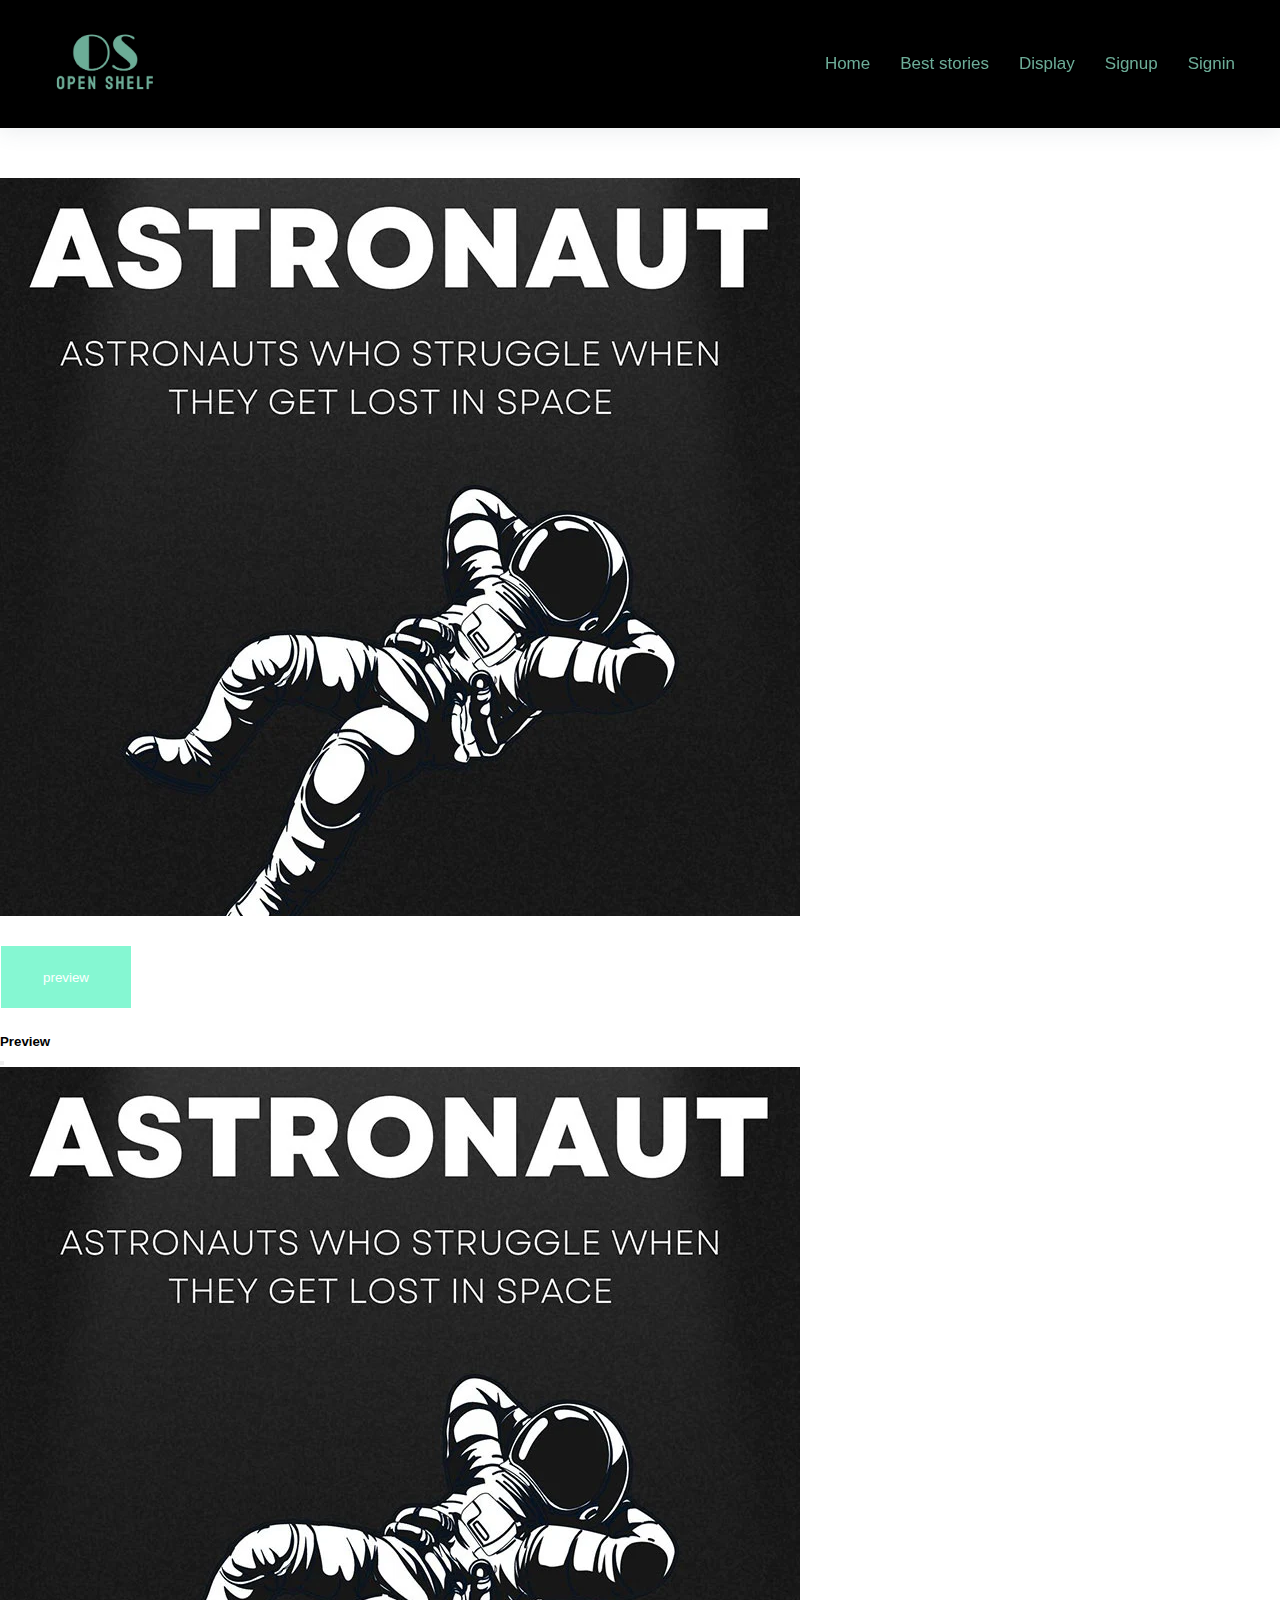
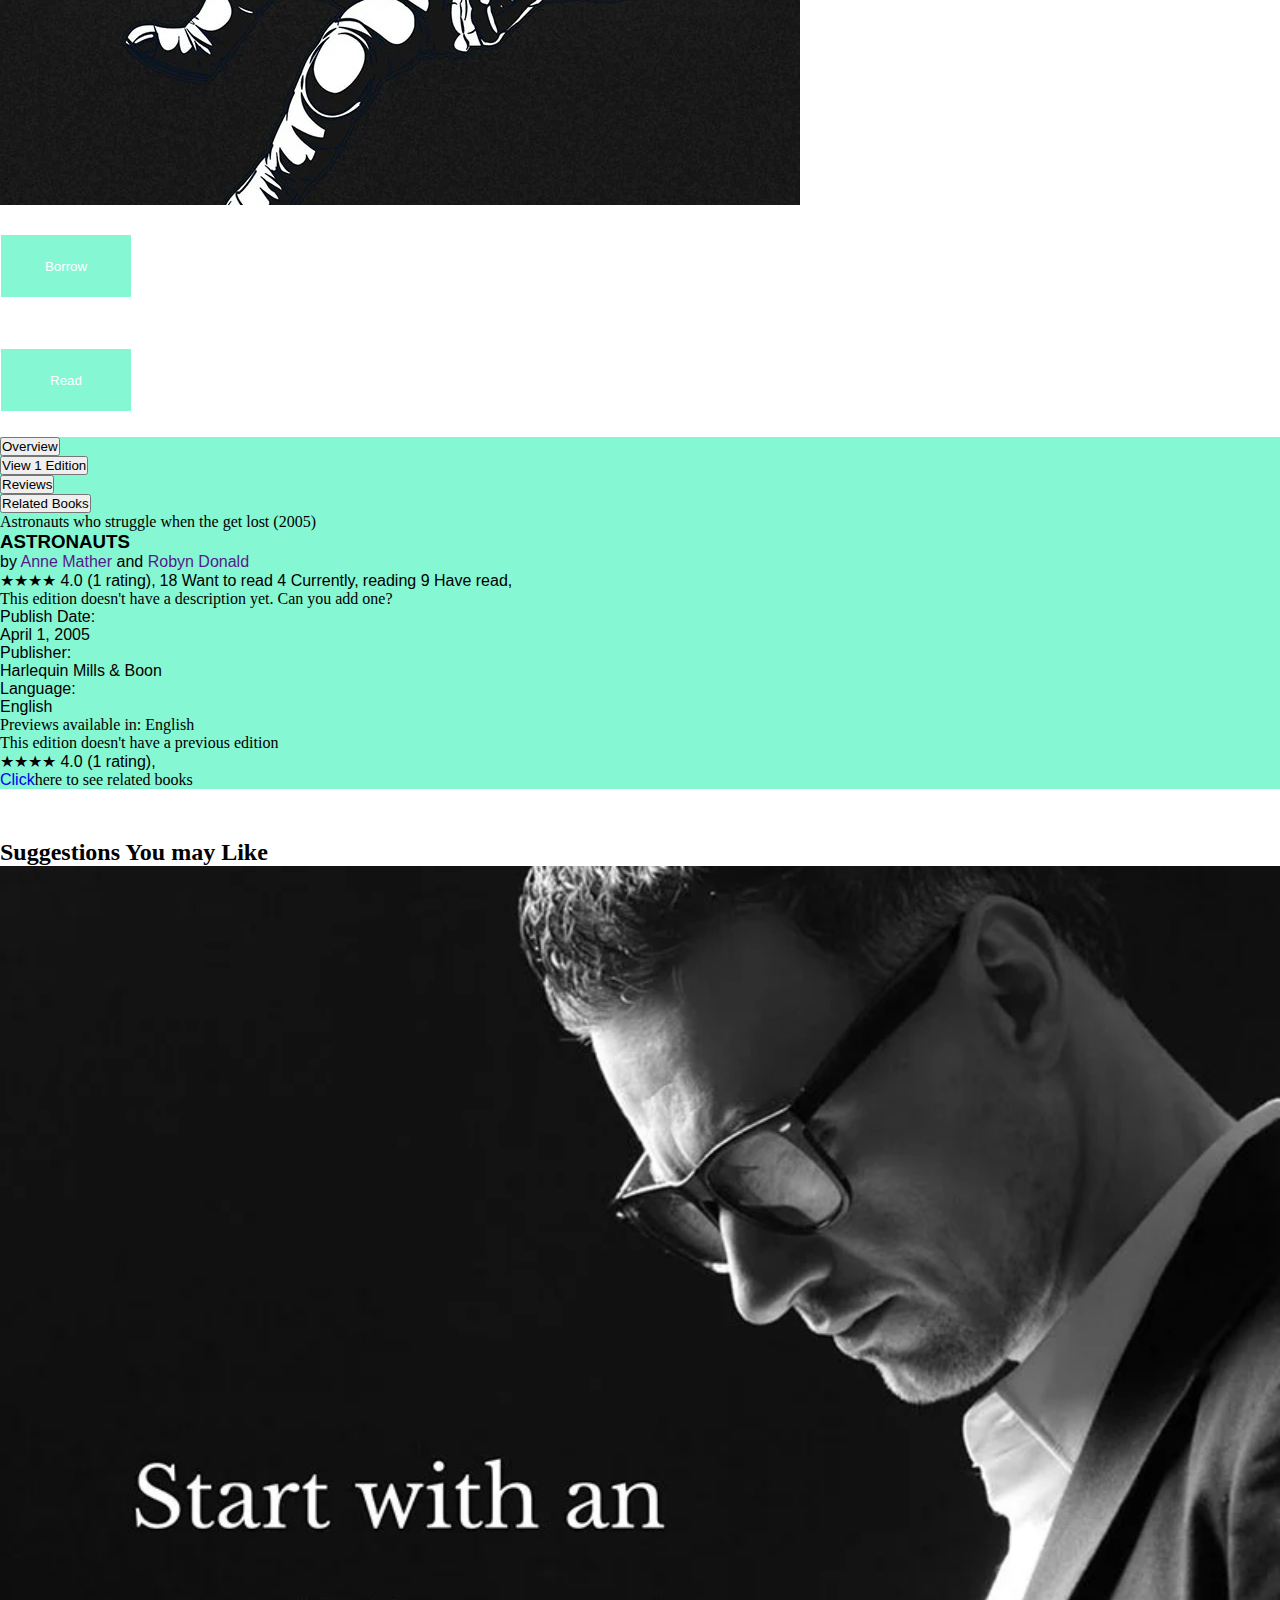
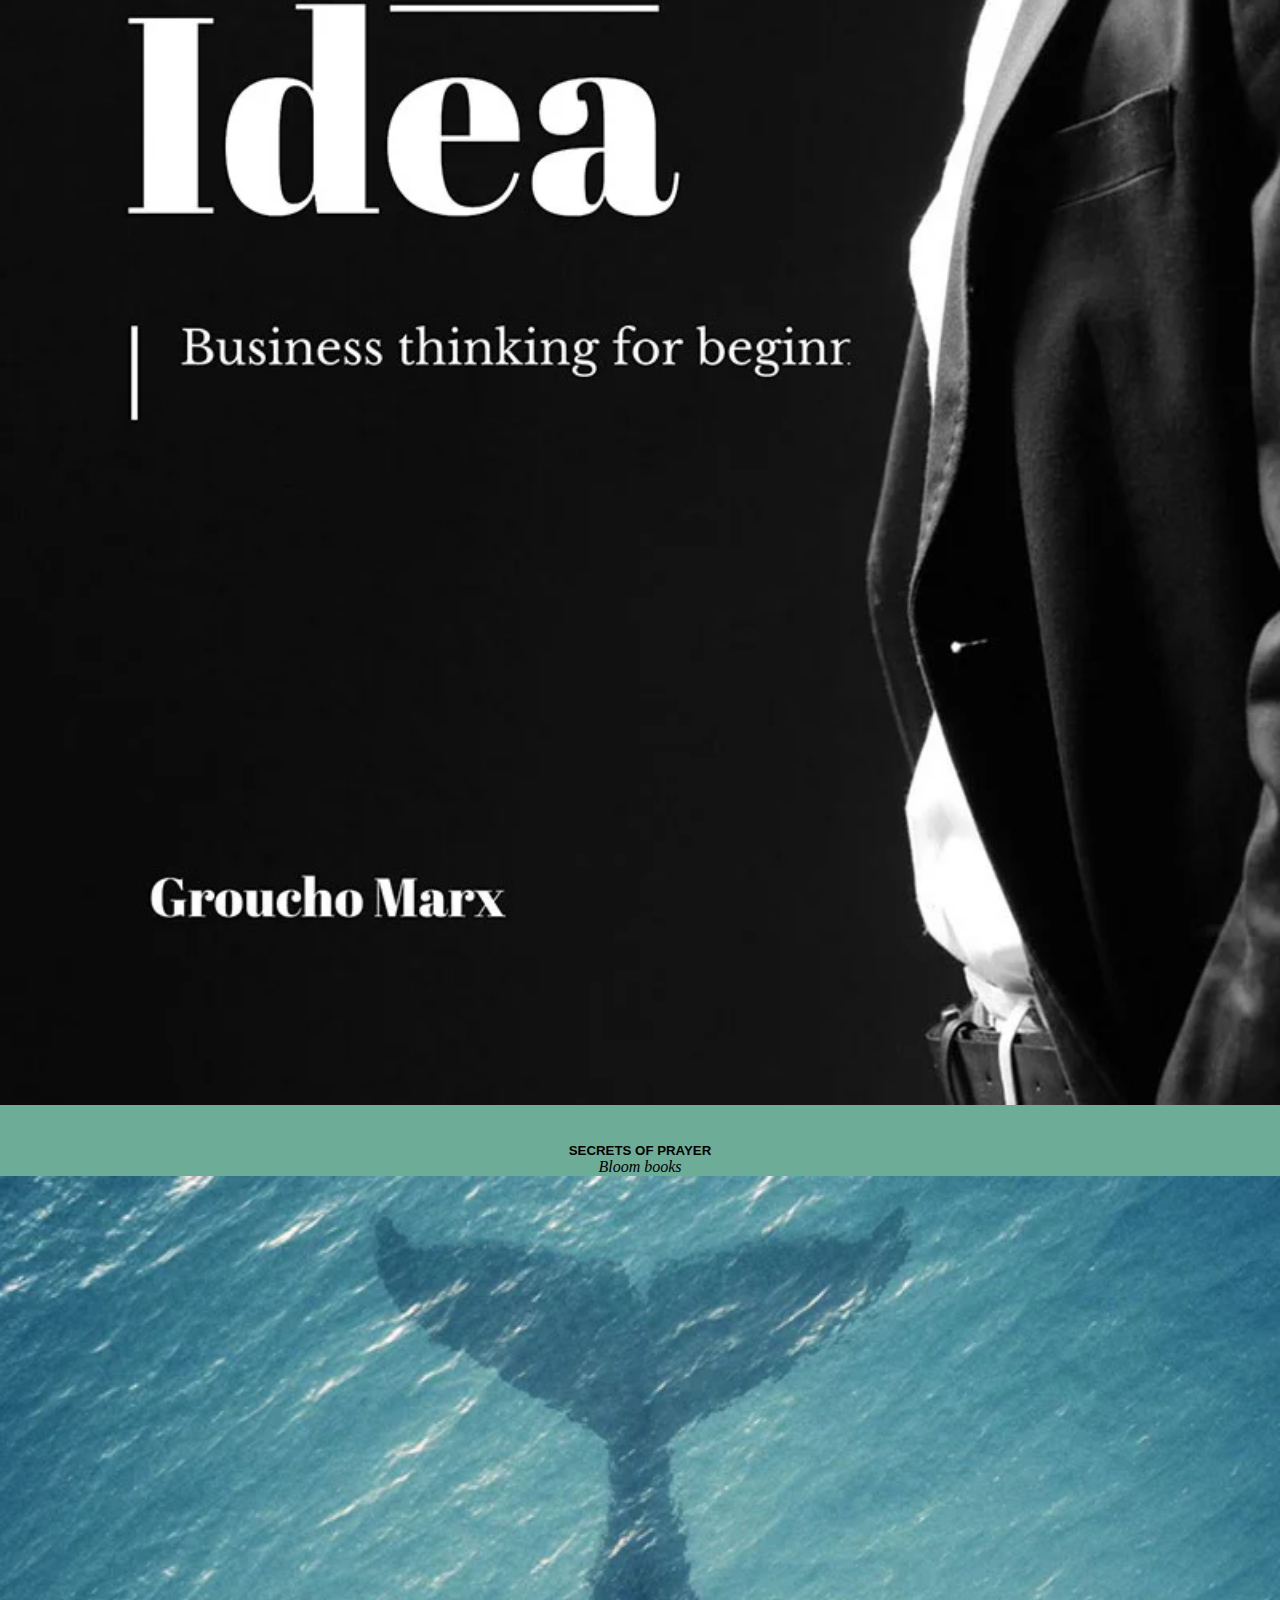
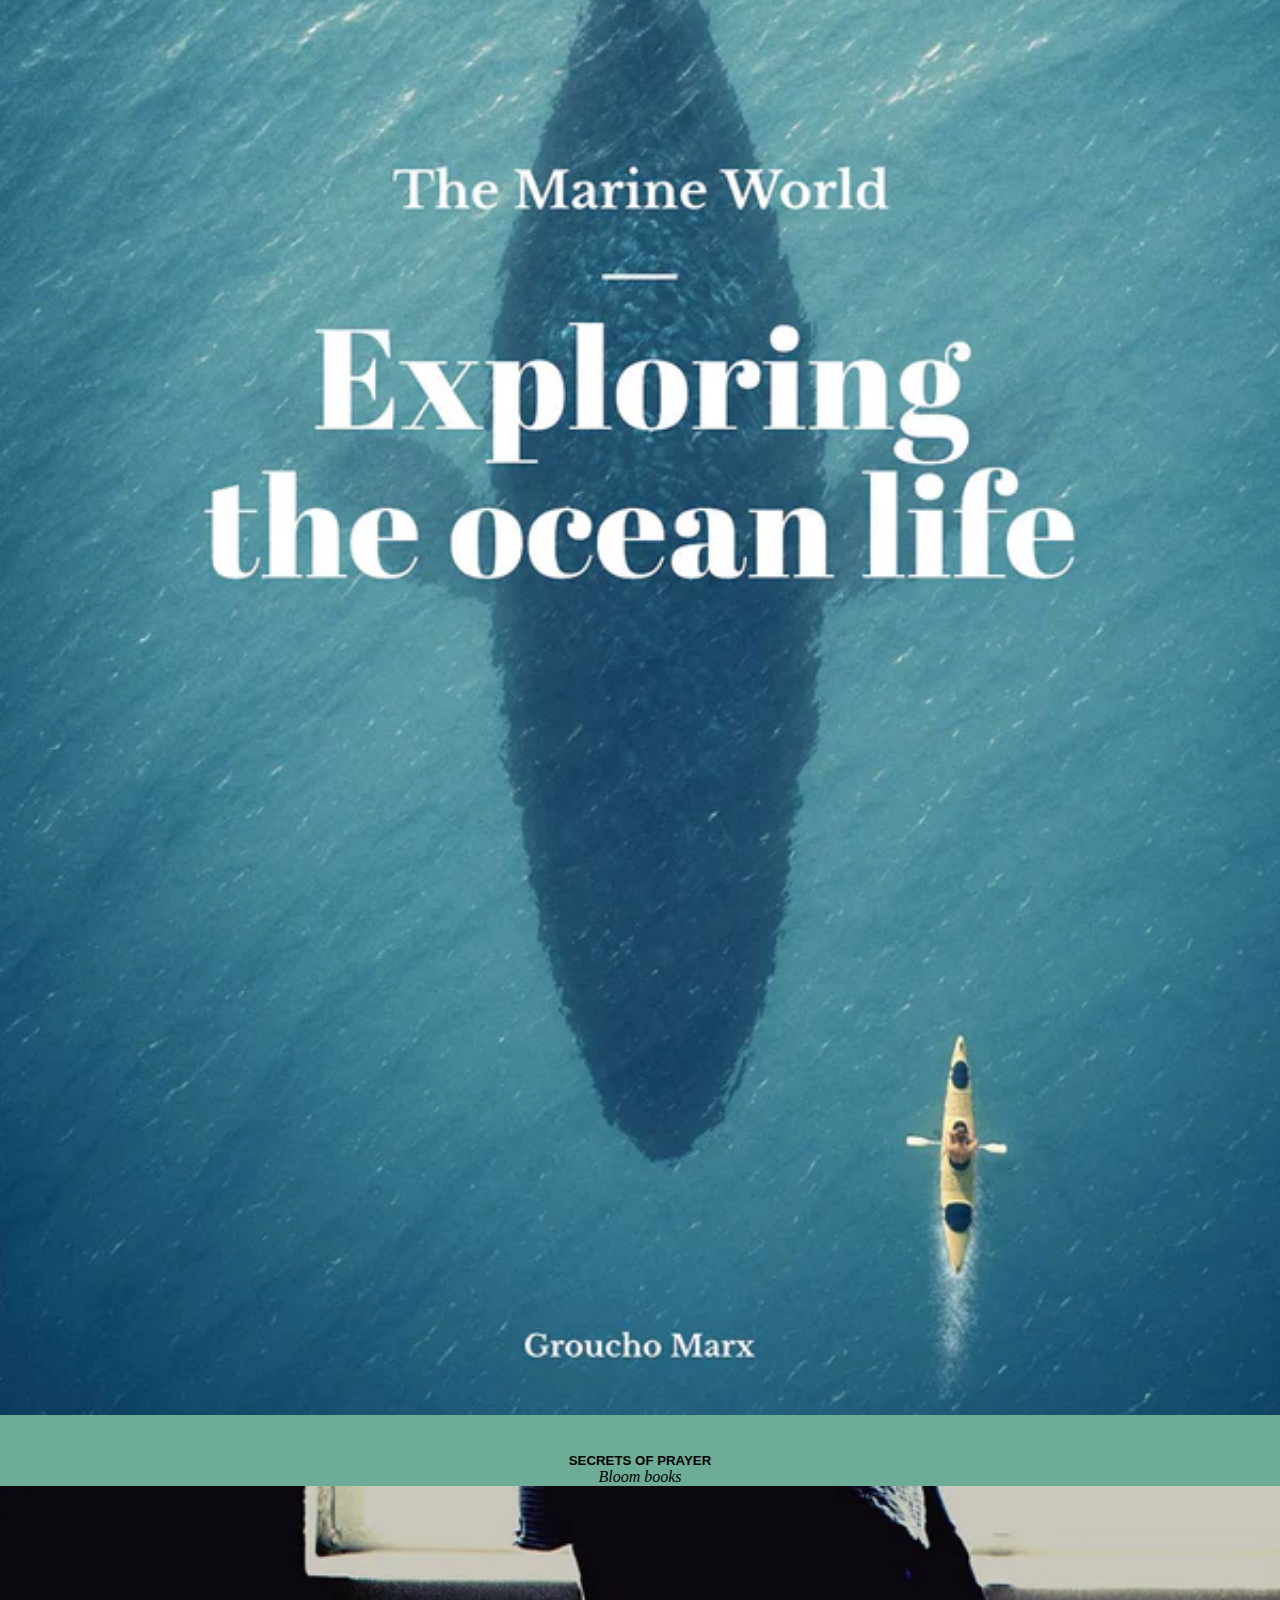
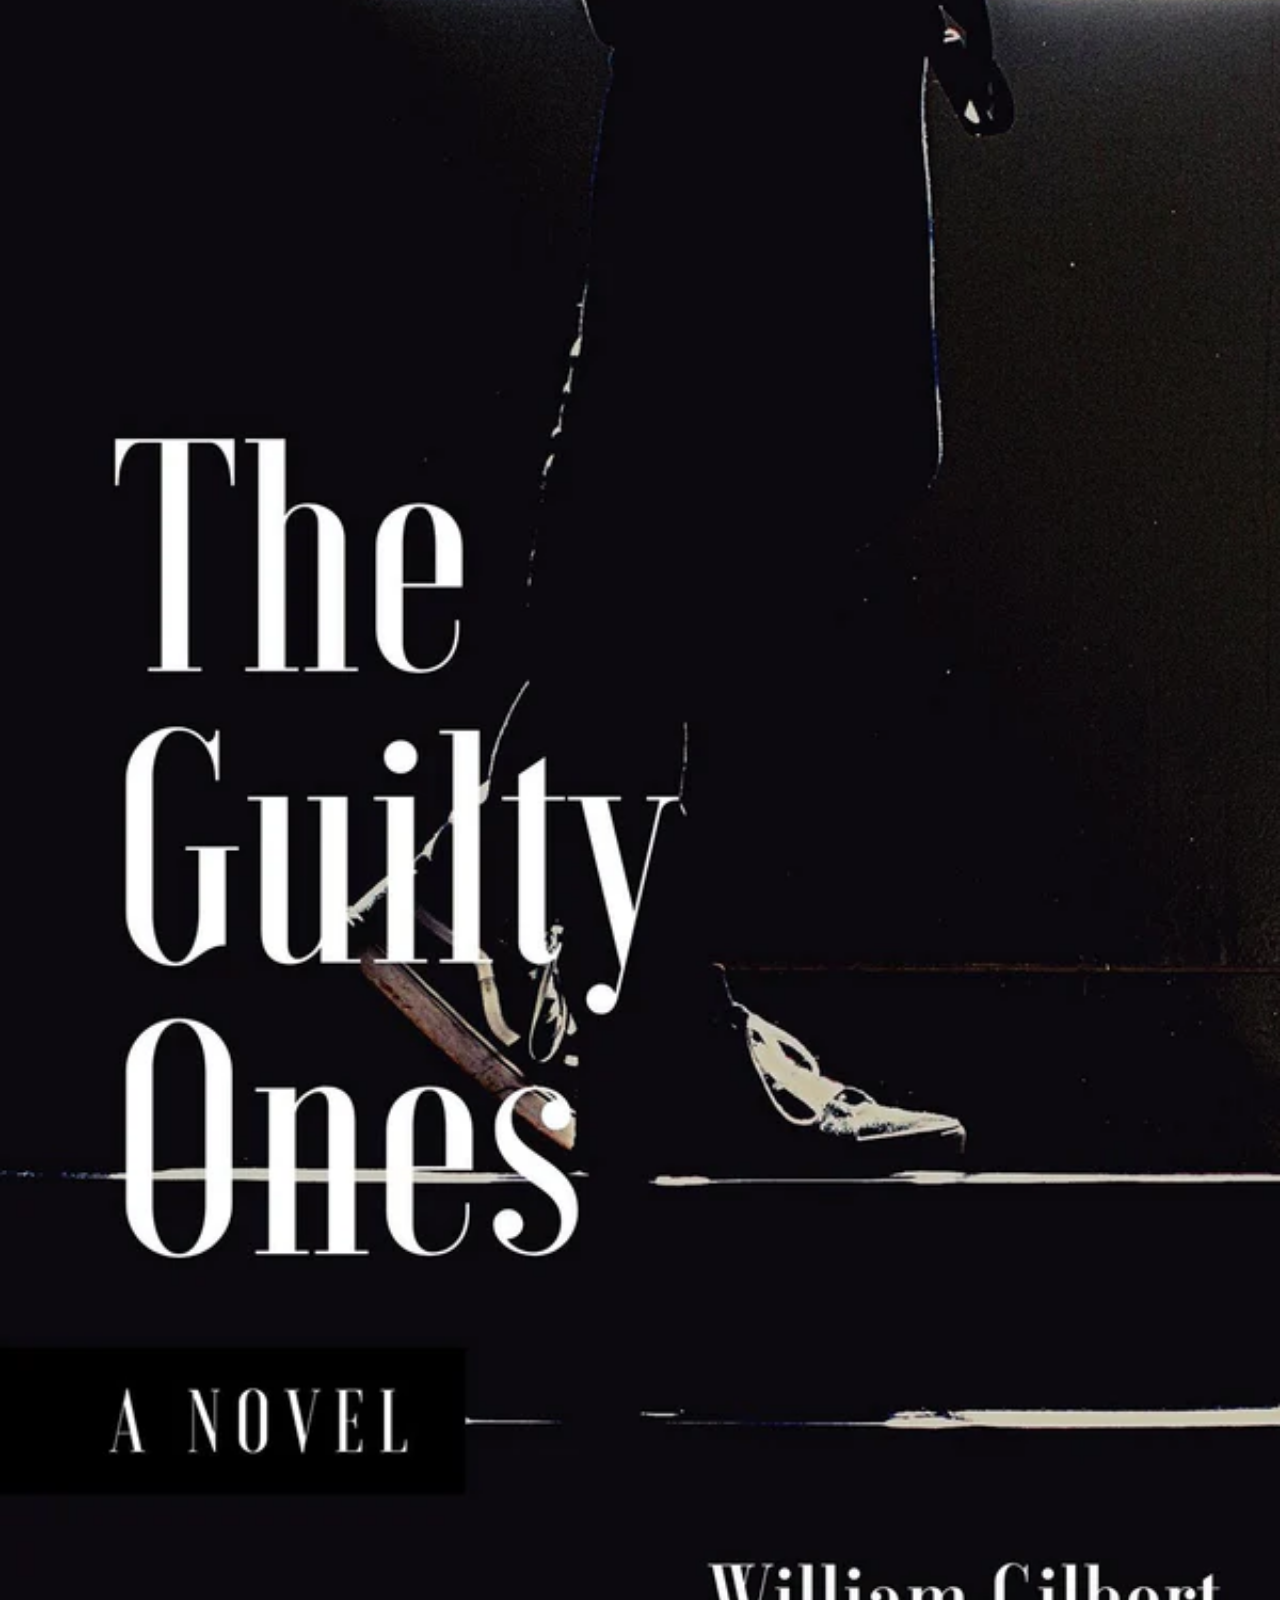
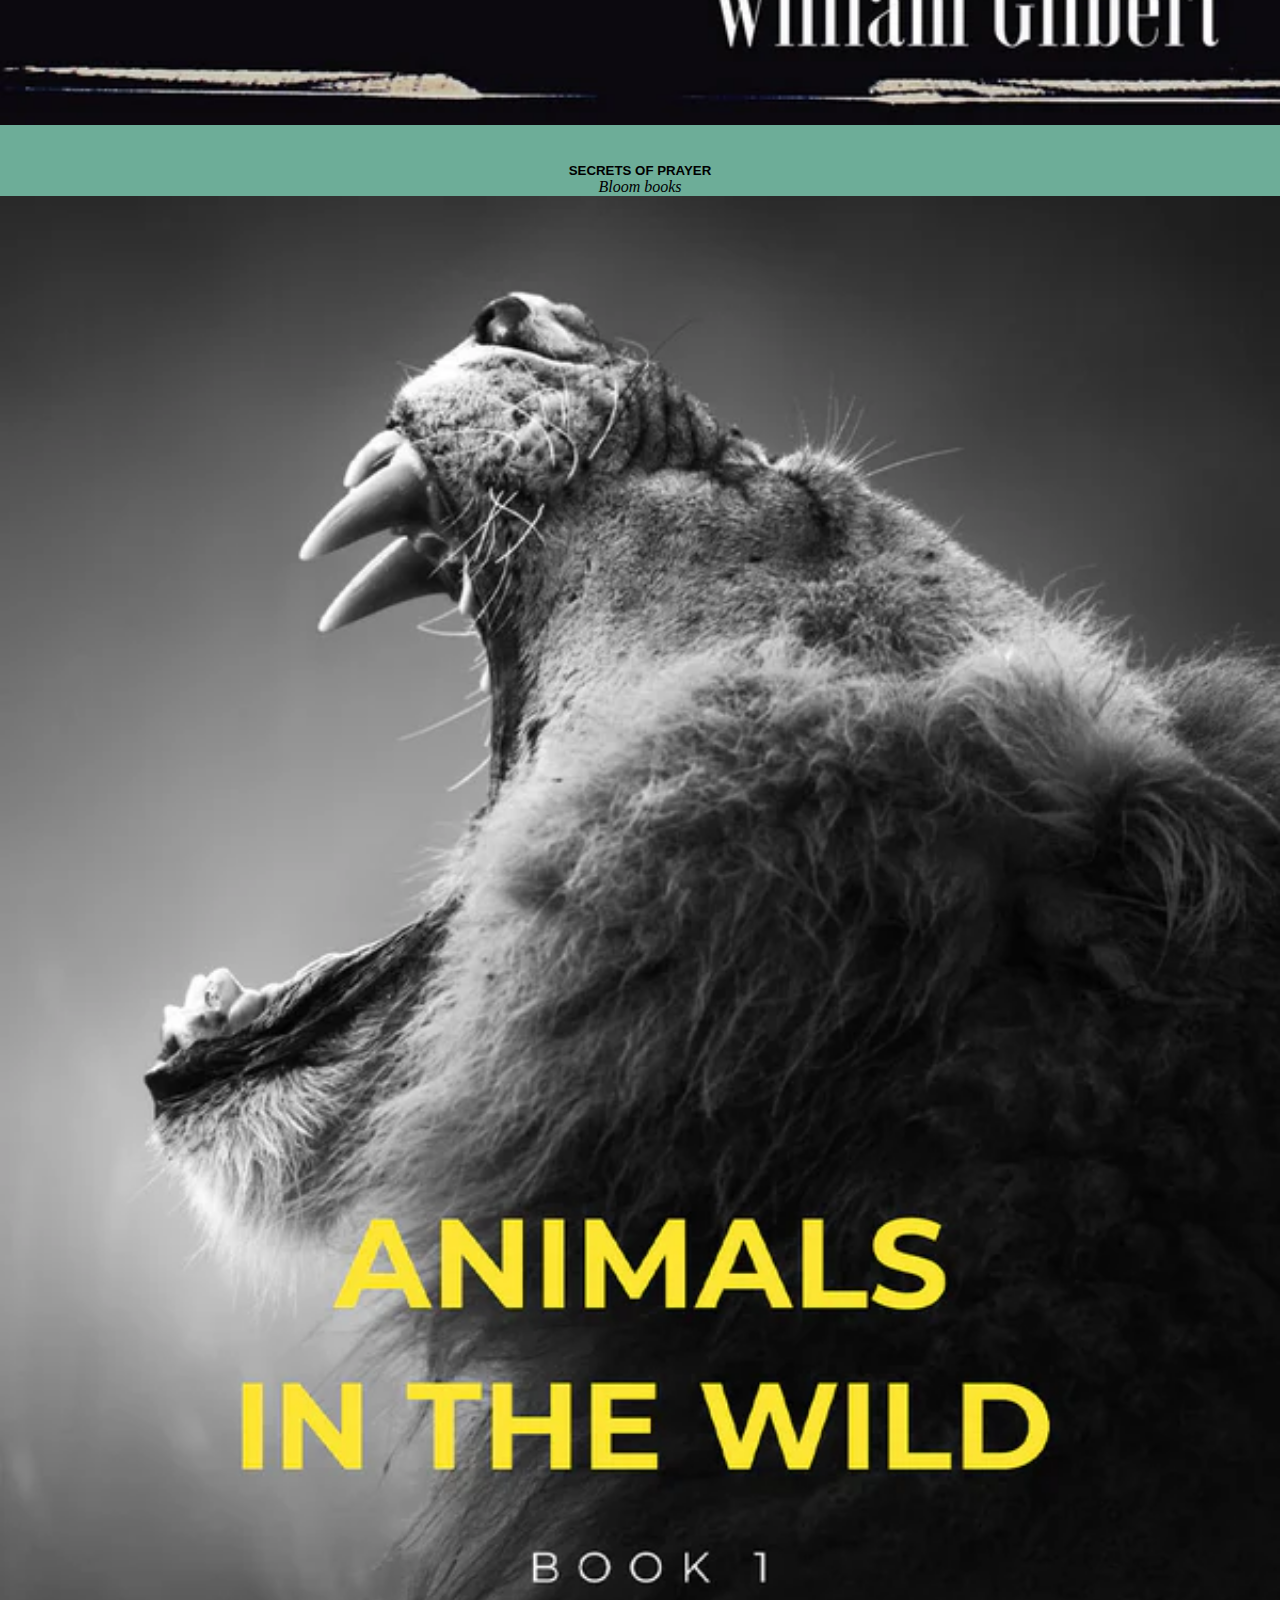
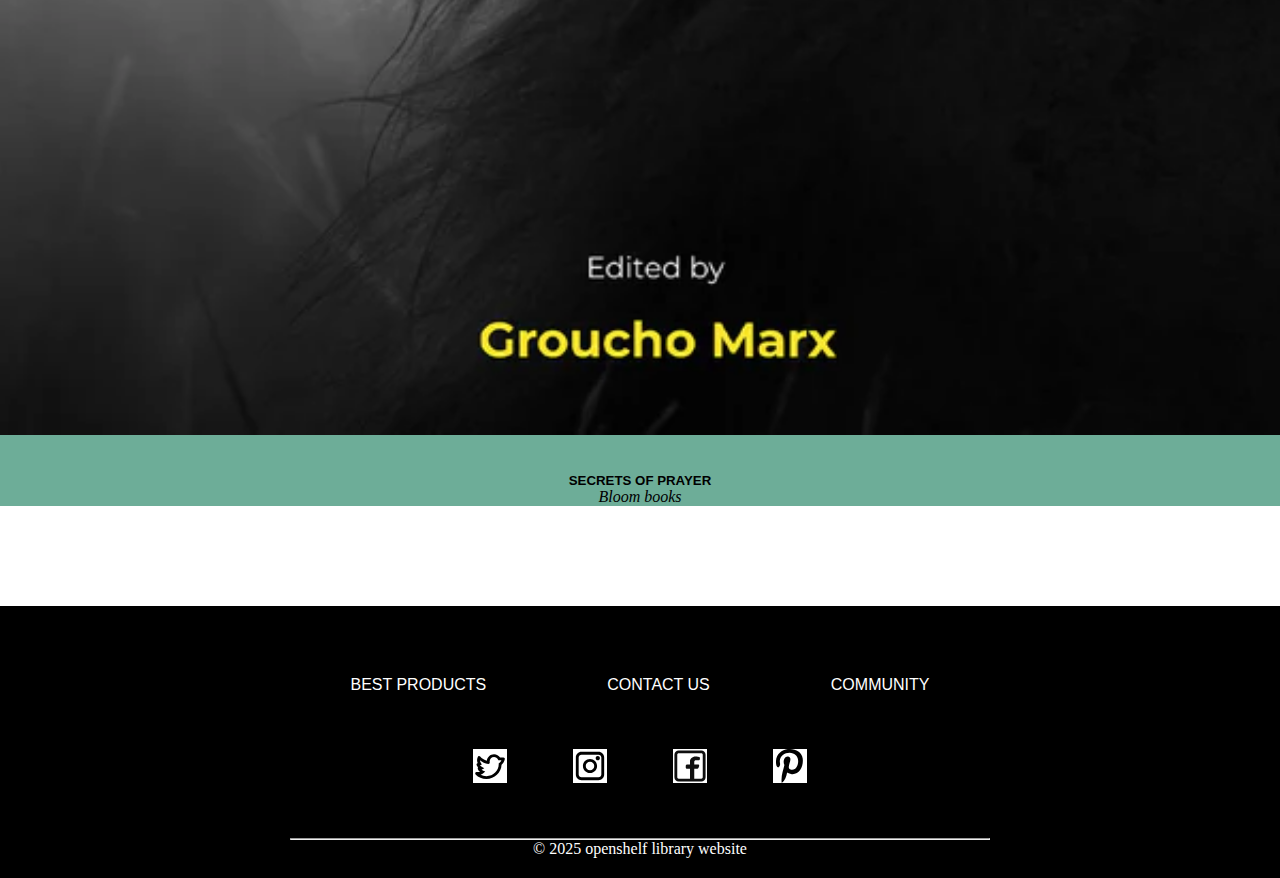
<file: Display-inner-page1.html>
<!DOCTYPE html>
<html lang="en">

<head>
    <meta charset="UTF-8">
    <meta name="viewport" content="width=device-width, initial-scale=1.0">
    <title>Display Inner page</title>
    <link rel="stylesheet" href="CSS/style.css">
    <link href="https://cdn.jsdelivr.net/npm/bootstrap@5.0.2/dist/css/bootstrap.min.css" rel="stylesheet"
        integrity="sha384-EVSTQN3/azprG1Anm3QDgpJLIm9Nao0Yz1ztcQTwFspd3yD65VohhpuuCOmLASjC" crossorigin="anonymous">
    <script src="https://cdn.jsdelivr.net/npm/bootstrap@5.0.2/dist/js/bootstrap.bundle.min.js"
        integrity="sha384-MrcW6ZMFYlzcLA8Nl+NtUVF0sA7MsXsP1UyJoMp4YLEuNSfAP+JcXn/tWtIaxVXM"
        crossorigin="anonymous"></script>
    <link href="https://fonts.googleapis.com/css2?family=Poppins:wght@400;600&display=swap" rel="stylesheet">

</head>

<body>
    <header class="header">
        <nav>
            <div class="logo">
                <a href="index.html">
                    <img src="images/Logo.webp" alt="">
                </a>
            </div>
            <input type="checkbox" id="menu-toggle">
            <label for="menu-toggle" class="menu-icon">&#9776;</label>
            <ul class="menu">
                <li><a href="index.html">Home</a></li>
                <li><a href="#best-stories">Best stories</a></li>
                <li><a href="Display.html">Display</a></li>
                <li><a href="Signup.html">Signup</a></li>
                <li><a href="SignIn.html">Signin</a></li>
            </ul>
        </nav>
    </header>
    <div class="display-inner">
        <div class="container">
            <div class="row">
                <div class="col-12">
                    <div class="row">
                        <div class="col-md-5 mt-5">
                            <div class="book-display">
                                <img class="w-100" src="images/books/grid01_64647e2d-8bc9-4a6f-b00d-b5235e021b17.webp"
                                    alt="">
                                <div class="d-flex">
                                    <button class="btn-main m-0 w-50 theme-colour-light text-dark border-dark"
                                        data-bs-toggle="modal" data-bs-target="#exampleModal">preview</button><br>

                                    <div class="modal fade" id="exampleModal" tabindex="-1"
                                        aria-labelledby="exampleModalLabel" aria-hidden="true">
                                        <div class="modal-dialog modal-dialog-centered">
                                            <div class="modal-content">

                                                <div class="modal-header">
                                                    <h5 class="modal-title text-center" id="exampleModalLabel">Preview
                                                    </h5>
                                                    <button type="button" class="btn-close" data-bs-dismiss="modal"
                                                        aria-label="Close"></button>
                                                </div>

                                                <div class="modal-body">
                                                    <img class="w-100"
                                                        src="images/books/grid01_64647e2d-8bc9-4a6f-b00d-b5235e021b17.webp"
                                                        alt="">
                                                </div>
                                            </div>
                                        </div>
                                    </div>


                                    <button
                                        class="btn-main m-0 w-50 theme-colour-light text-dark border-dark">Borrow</button><br>
                                    <button
                                        class="btn-main m-0 w-50 theme-colour-light text-dark border-dark">Read</button>
                                </div>
                            </div>
                        </div>
                        <div class="col-md-7 mt-5 theme-colour-light">
                            <div class="book-tab">
                                <ul class="nav nav-tabs" id="myTab" role="tablist">
                                    <li class="nav-item" role="presentation">
                                        <button class="nav-link active border-dark" id="Overview-tab"
                                            data-bs-toggle="tab" data-bs-target="#Overview" type="button" role="tab"
                                            aria-controls="Overview" aria-selected="true">Overview</button>
                                    </li>
                                    <li class="nav-item" role="presentation">
                                        <button class="nav-link border-dark" id="View-1-Edition-tab"
                                            data-bs-toggle="tab" data-bs-target="#View-1-Edition" type="button"
                                            role="tab" aria-controls="View-1-Edition" aria-selected="false">View 1
                                            Edition</button>
                                    </li>
                                    <li class="nav-item" role="presentation">
                                        <button class="nav-link border-dark" id="Reviews-tab" data-bs-toggle="tab"
                                            data-bs-target="#Reviews" type="button" role="tab" aria-controls="Reviews"
                                            aria-selected="false">Reviews</button>
                                    </li>
                                    <li class="nav-item" role="presentation">
                                        <button class="nav-link border-dark" id="Related-Books-tab" data-bs-toggle="tab"
                                            data-bs-target="#Related-Books" type="button" role="tab"
                                            aria-controls="Related-Books" aria-selected="false">Related Books</button>
                                    </li>
                                </ul>

                                <!-- Tab panes -->
                                <div class="tab-content pt-3" id="myTabContent">
                                    <div class="tab-pane fade show active" id="Overview" role="tabpanel"
                                        aria-labelledby="Overview-tab">
                                        <div>
                                            <p class="fst-italic">Astronauts who struggle when the get lost (2005)
                                            <h3>ASTRONAUTS</h3>
                                            by <a href="">Anne Mather</a> and <a href="">Robyn Donald</a>
                                            <p><span><span class="text-warning">★★★★</span> 4.0 (1 rating),</span>
                                                <span>18 Want to read 4 Currently,</span>
                                                <span>reading 9 Have read,</span>
                                            </p>
                                            <p>This edition doesn't have a description yet. Can you add one?</p>
                                            <div class="d-flex">
                                                <div
                                                    class="bg-white d-flex align-items-center justify-content-center m-2 p-2 fst-italic">
                                                    Publish Date:<br>April 1, 2005
                                                </div>
                                                <div
                                                    class="bg-white d-flex align-items-center justify-content-center m-2 p-2 fst-italic">
                                                    Publisher:<br>Harlequin Mills & Boon
                                                </div>
                                                <div
                                                    class="bg-white d-flex align-items-center justify-content-center m-2 p-2 fst-italic">
                                                    Language:<br>English
                                                </div>
                                            </div>
                                            <p>Previews available in: English</p>
                                        </div>
                                    </div>
                                    <div class="tab-pane fade" id="View-1-Edition" role="tabpanel"
                                        aria-labelledby="View-1-Edition-tab">
                                        <p>This edition doesn't have a previous edition</p>
                                    </div>
                                    <div class="tab-pane fade" id="Reviews" role="tabpanel"
                                        aria-labelledby="Reviews-tab">
                                        <span><span class="text-warning fs-1">★★★★</span> 4.0 (1 rating),</span>
                                    </div>
                                    <div class="tab-pane fade" id="Related-Books" role="tabpanel"
                                        aria-labelledby="Related-Books-tab">
                                        <p><a href="#book-list">Click</a>here to see related books</p>
                                    </div>
                                </div>
                            </div>
                        </div>
                    </div>
                    <div class="row">
                        <div class="col-md-12 book-list" id="book-list">
                            <div class="row">
                                <h2 class="mb-3 fst-italic">Suggestions You may Like</h2>
                            </div>
                            <div class="row mb-5">
                                <div class="col-md-3">
                                    <div class="book-list_item theme-colour p-5">
                                        <img src="images/books/grid04_ab93a54e-4e1c-4c5f-93a4-7b242346cc13.webp" alt="">
                                        <h5>SECRETS OF PRAYER</h5>
                                        <p>Bloom books</p>
                                    </div>
                                </div>
                                <div class="col-md-3">
                                    <div class="book-list_item theme-colour p-5">
                                        <img src="images/books/shop04_600x.webp" alt="">
                                        <h5>SECRETS OF PRAYER</h5>
                                        <p>Bloom books</p>
                                    </div>

                                </div>
                                <div class="col-md-3">
                                    <div class="book-list_item theme-colour p-5">
                                        <img src="images/books//shop02_600x.webp" alt="">
                                        <h5>SECRETS OF PRAYER</h5>
                                        <p>Bloom books</p>
                                    </div>

                                </div>
                                <div class="col-md-3">
                                    <div class="book-list_item theme-colour p-5">
                                        <img src="images/books/shop03_600x.webp" alt="">
                                        <h5>SECRETS OF PRAYER</h5>
                                        <p>Bloom books</p>
                                    </div>

                                </div>
                            </div>
                        </div>
                    </div>
                </div>
            </div>
        </div>

    </div>

    <footer>
        <div class="container">
            <div class="row">
                <div class="footer-wrapper">
                    <ul>
                        <li><a href="Display.html">BEST PRODUCTS</a></li>
                        <li><a href="#">CONTACT US</a></li>
                        <li><a href="#">COMMUNITY</a></li>
                    </ul>
                    <ul class="social-icon">
                        <li class="icon twitter"><a href="#"></a></li>
                        <li class="icon instagram"><a href="#"></a></li>
                        <li class="icon facebook"><a href="#"></a></li>
                        <li class="icon pinterest"><a href="#"></a></li>
                    </ul>
                    <hr>
                    <P>© 2025 openshelf library website</P>
                </div>
            </div>
        </div>
    </footer>
</body>

</html>
</file>
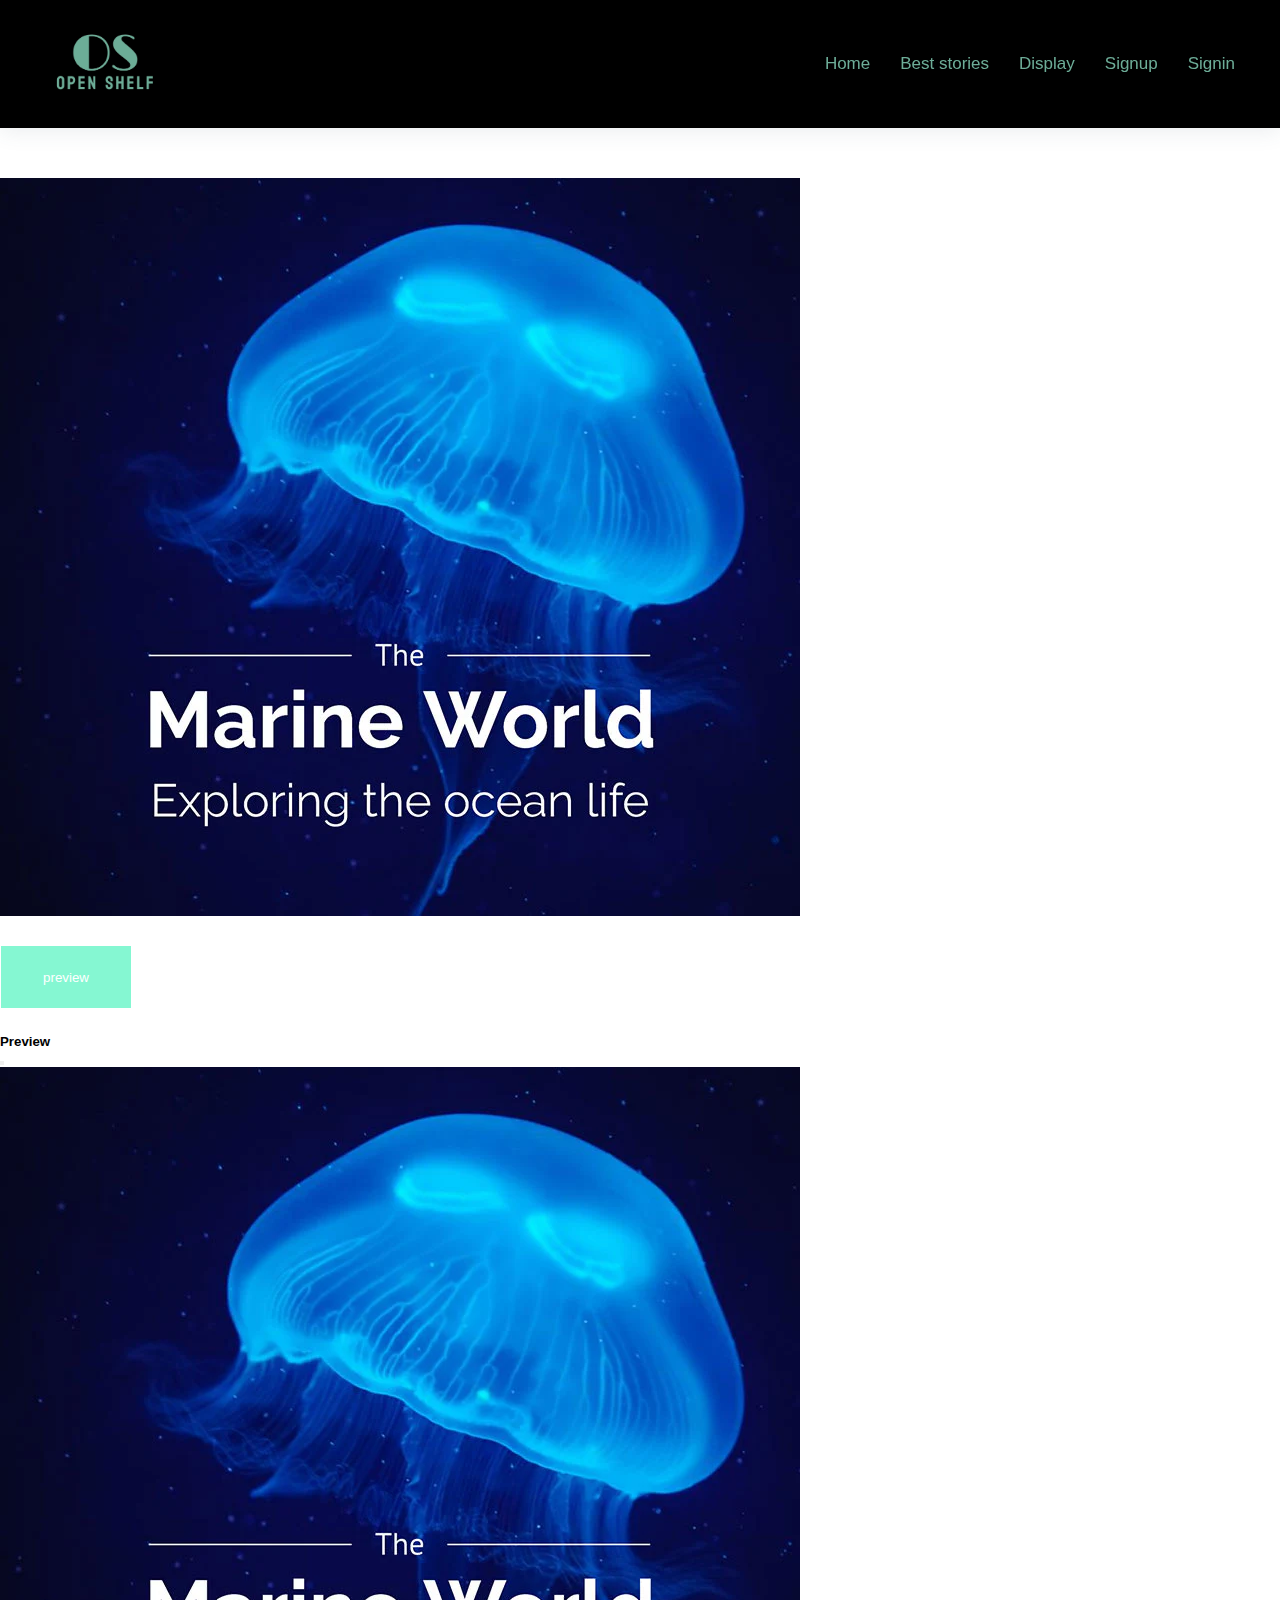
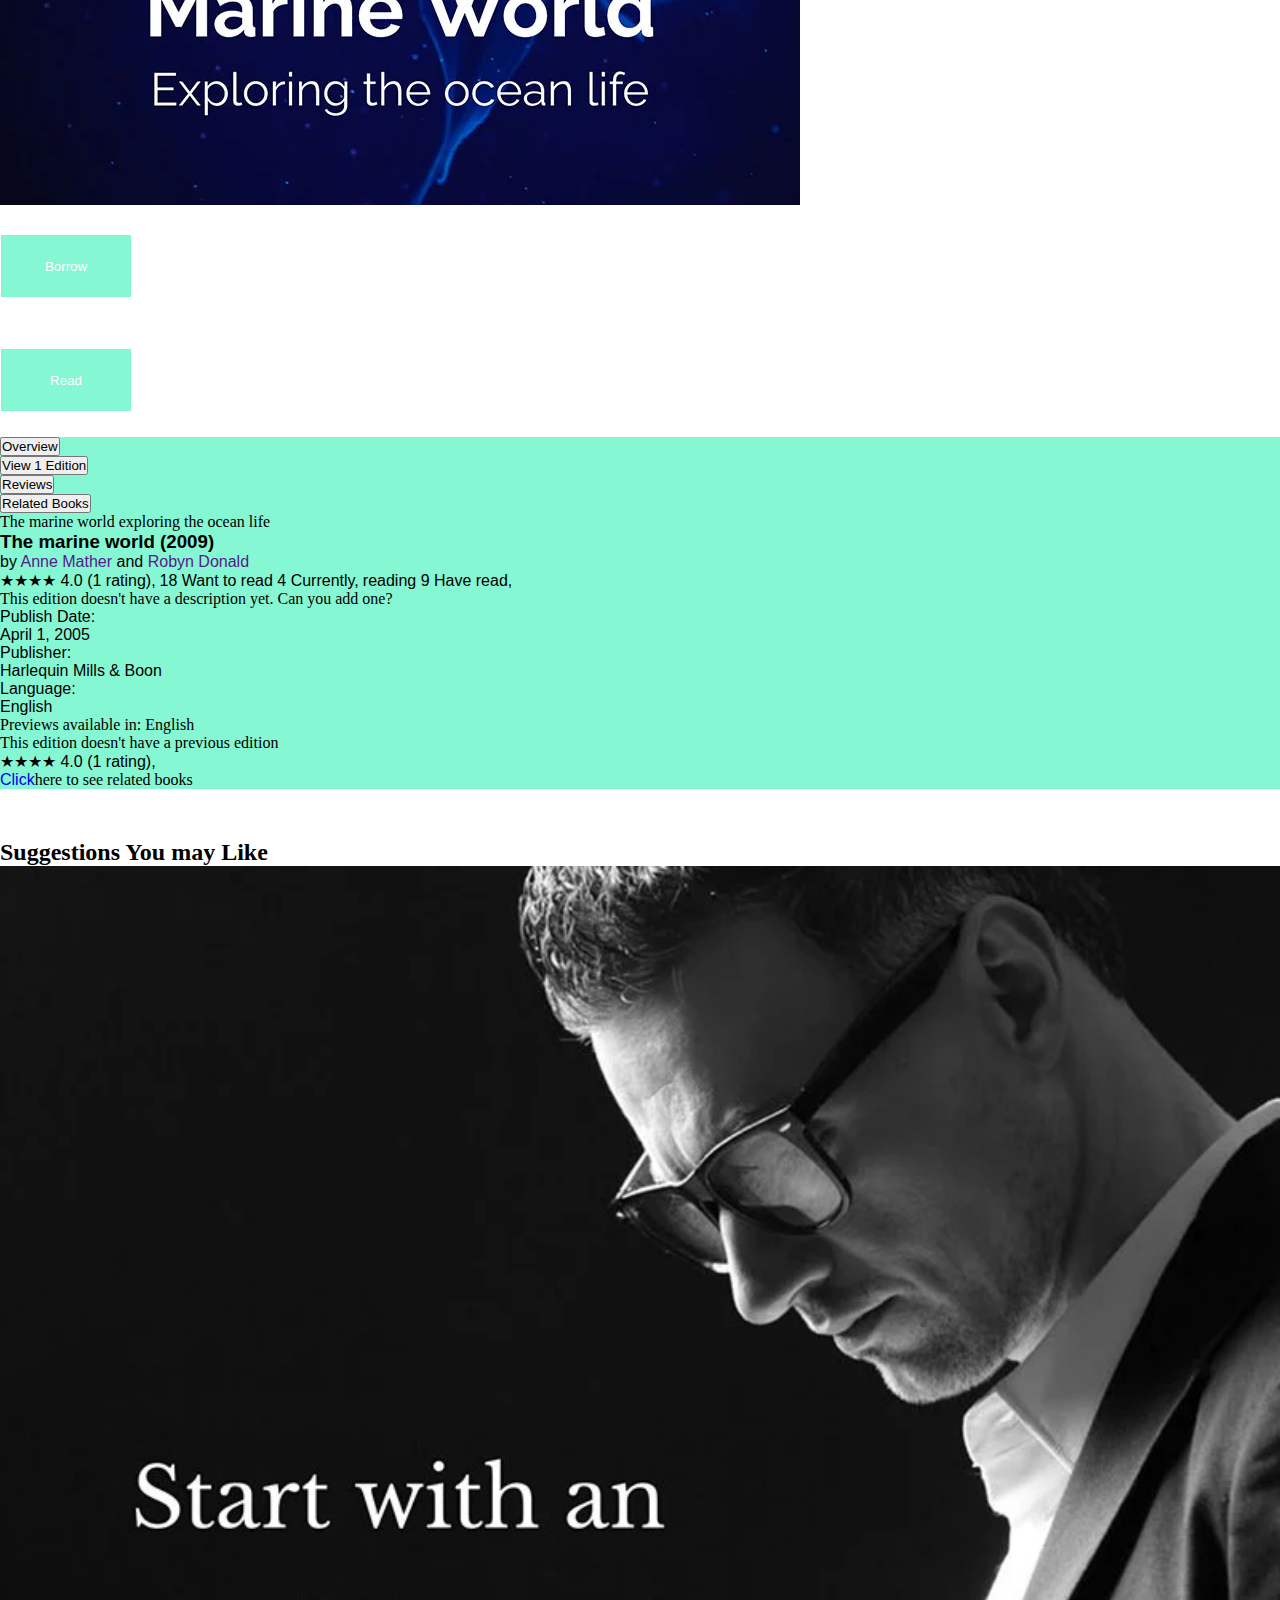
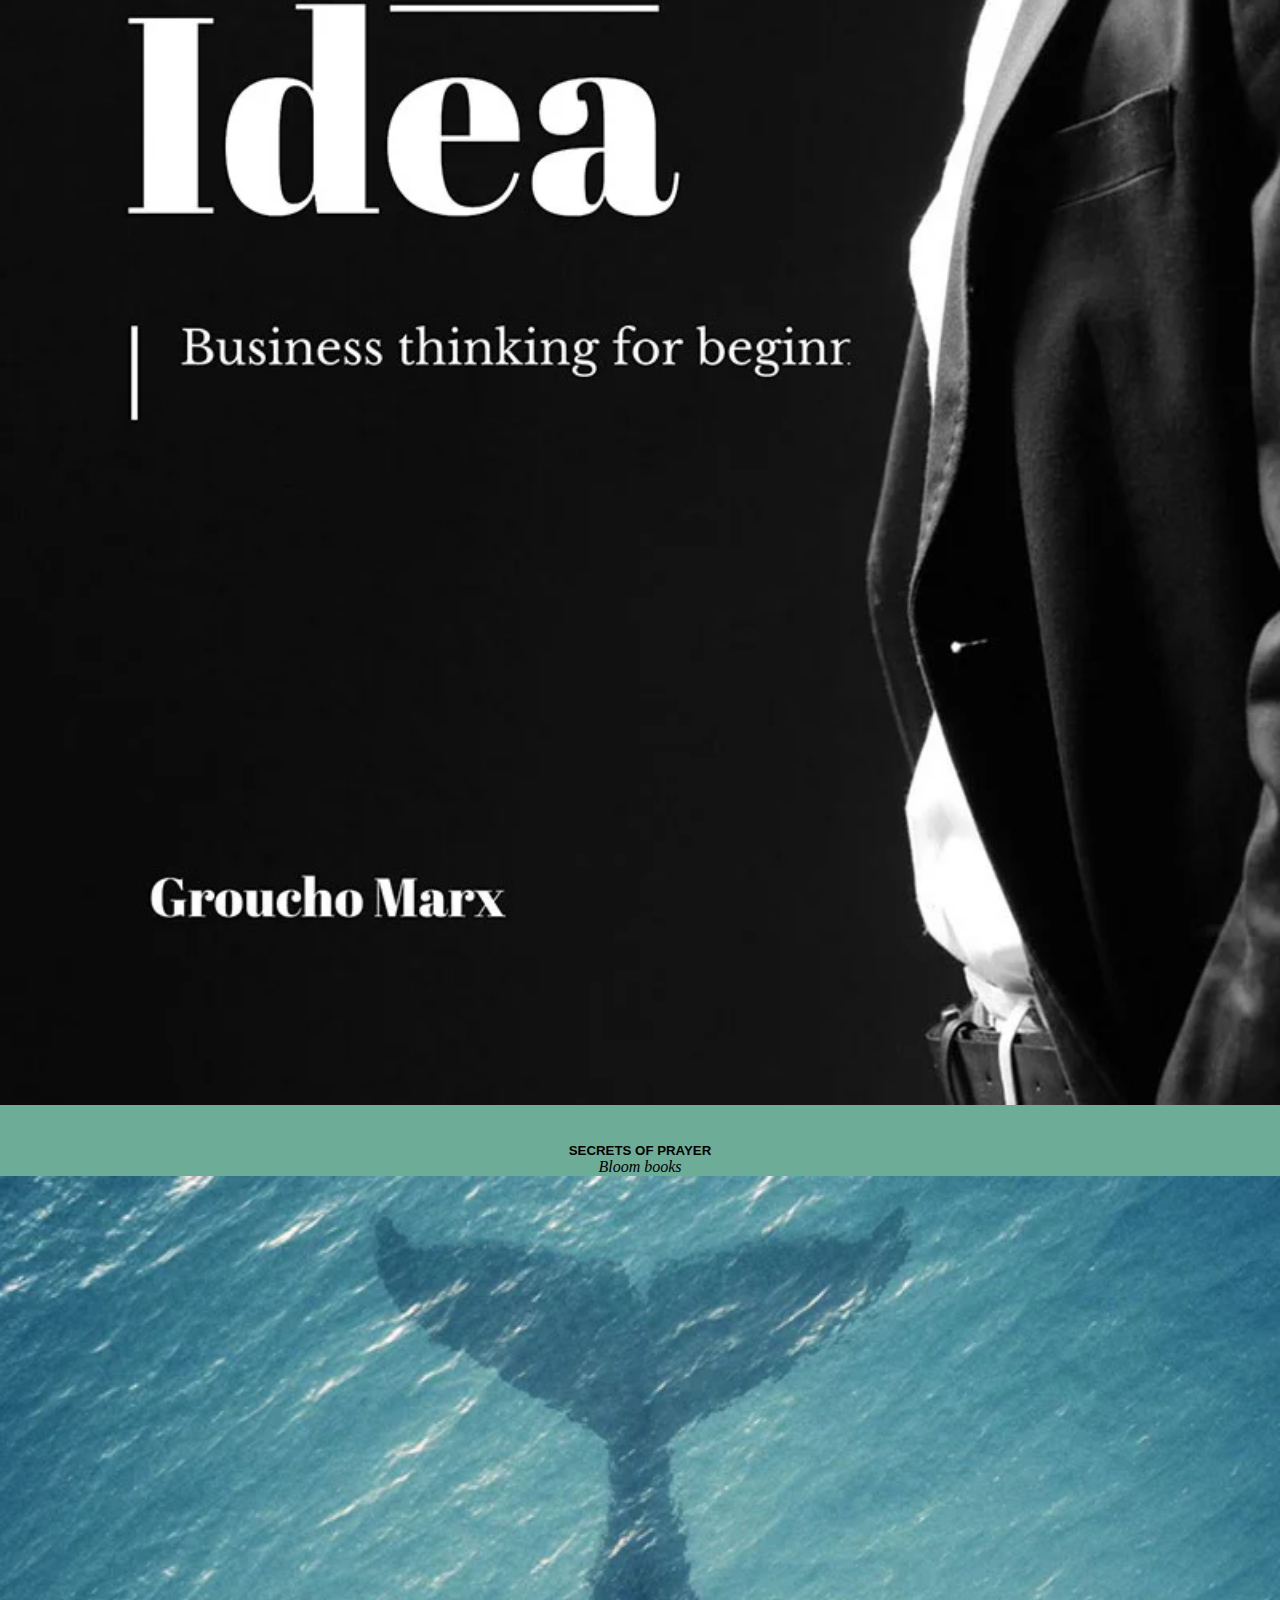
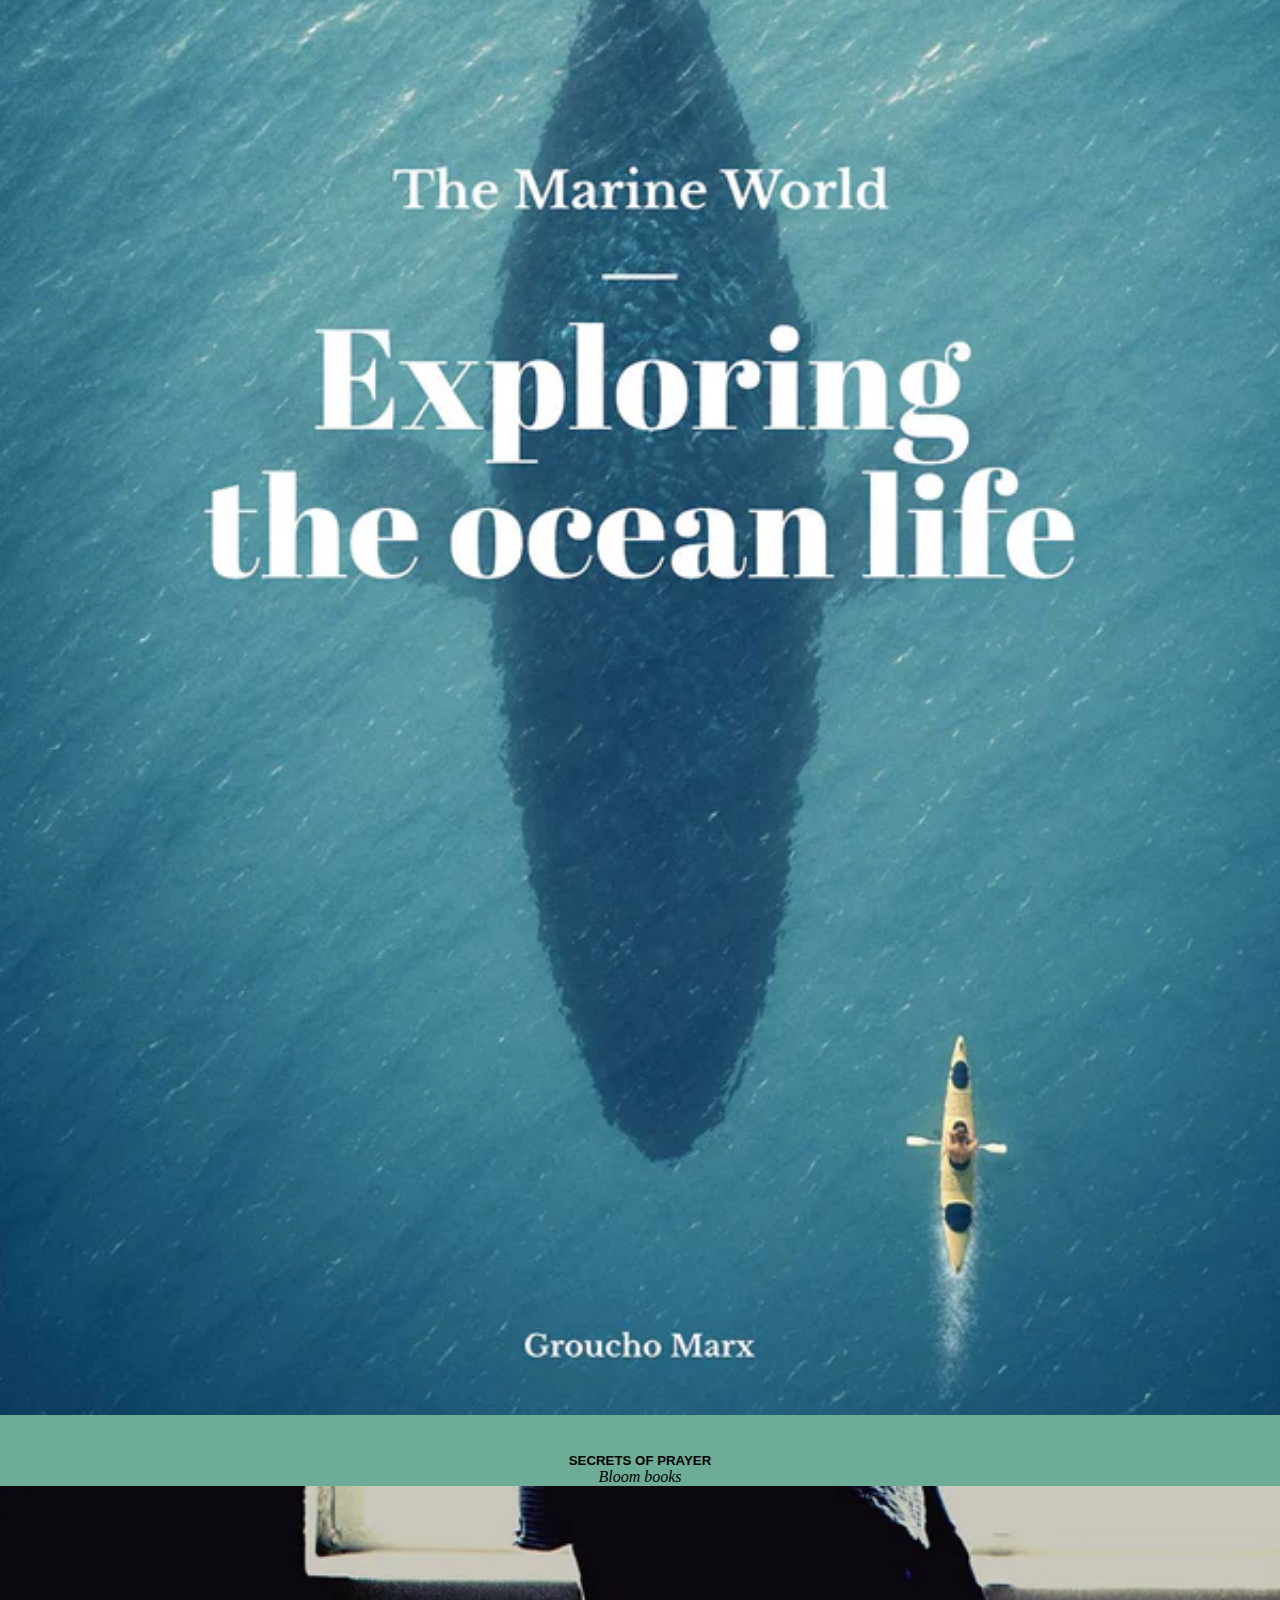
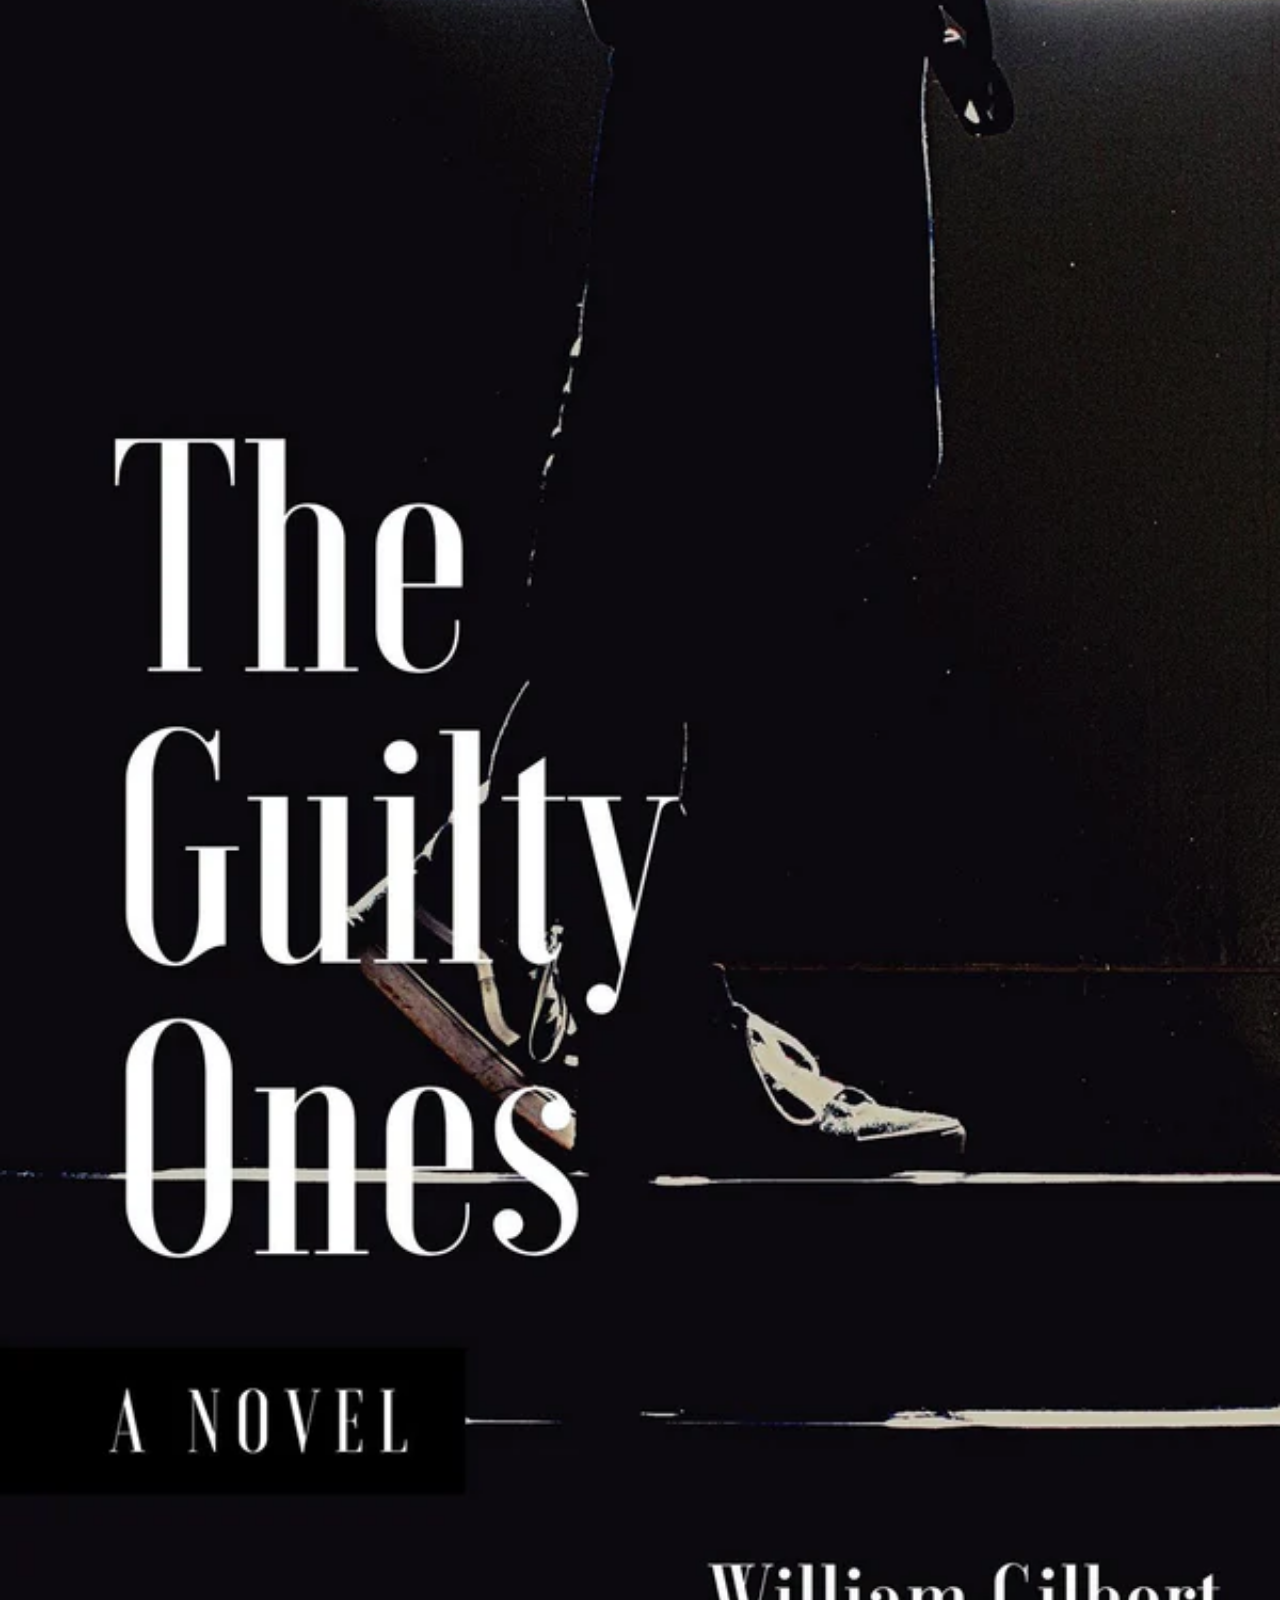
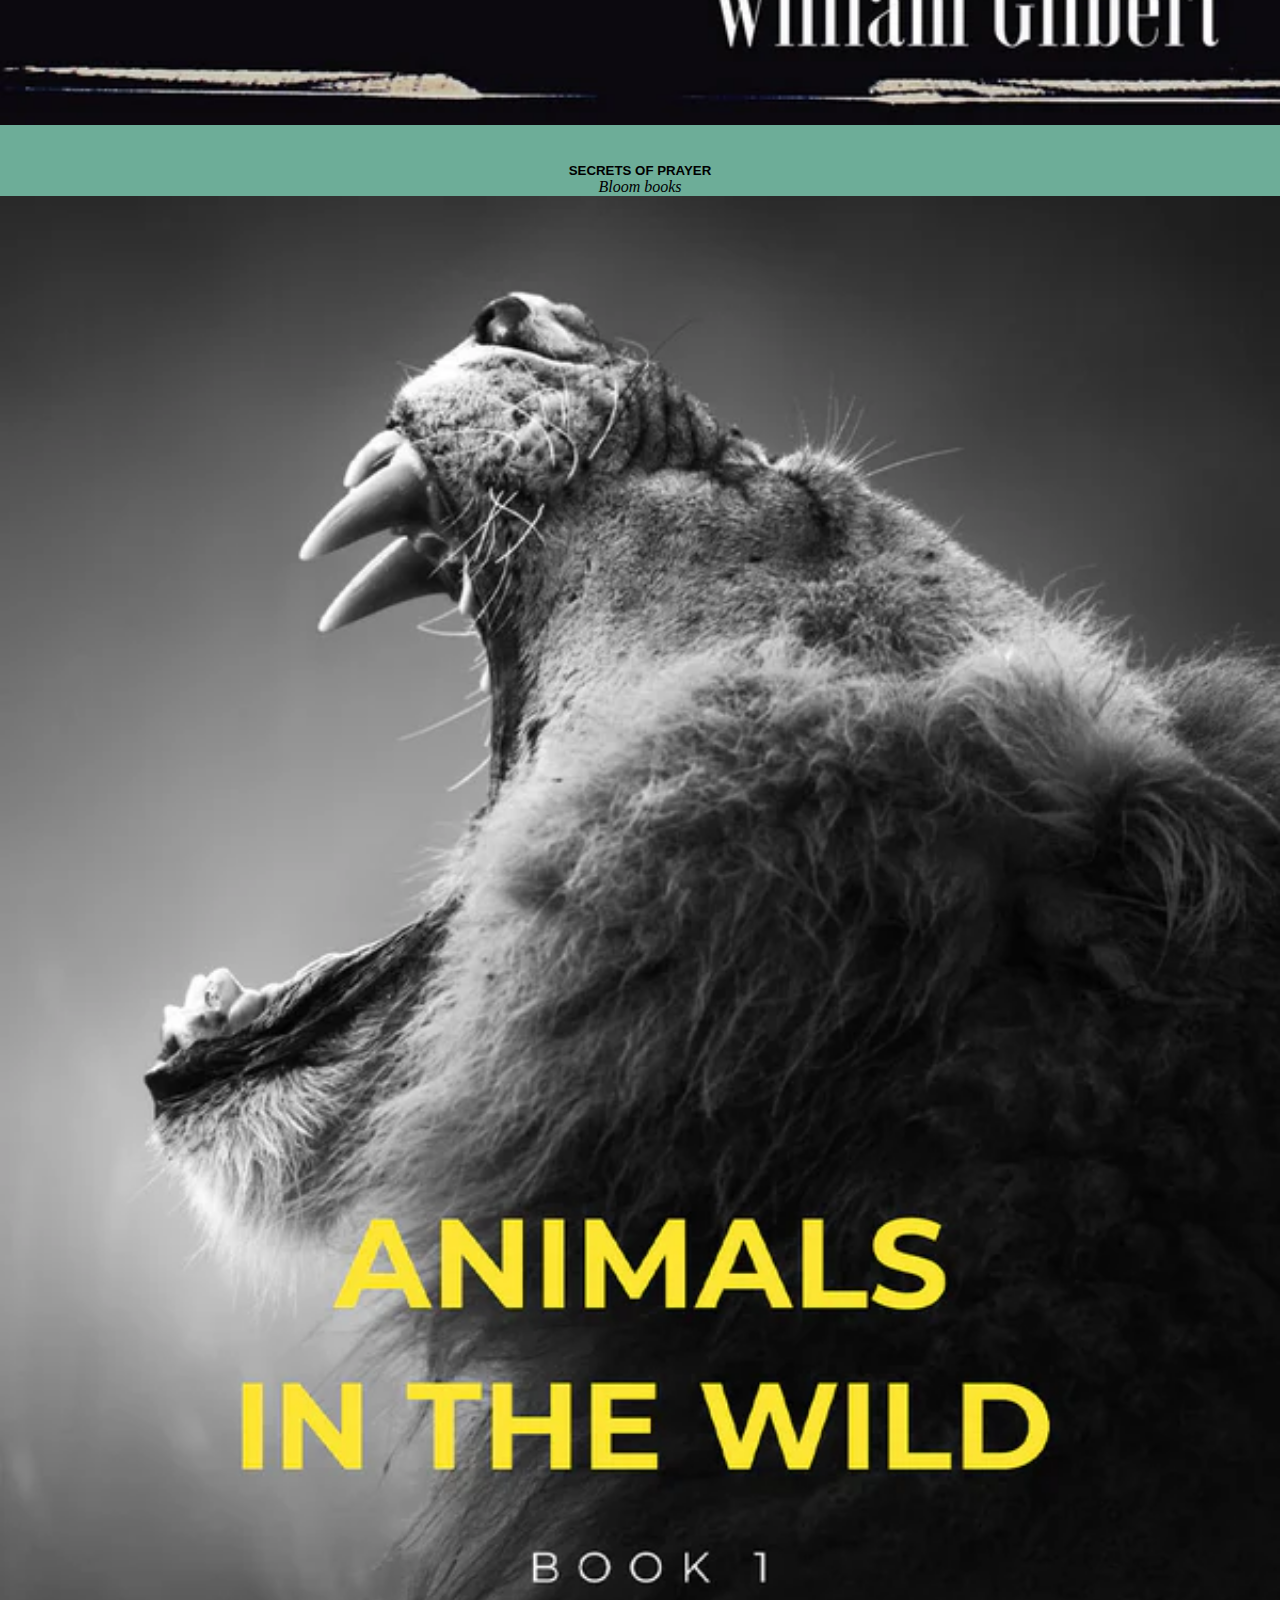
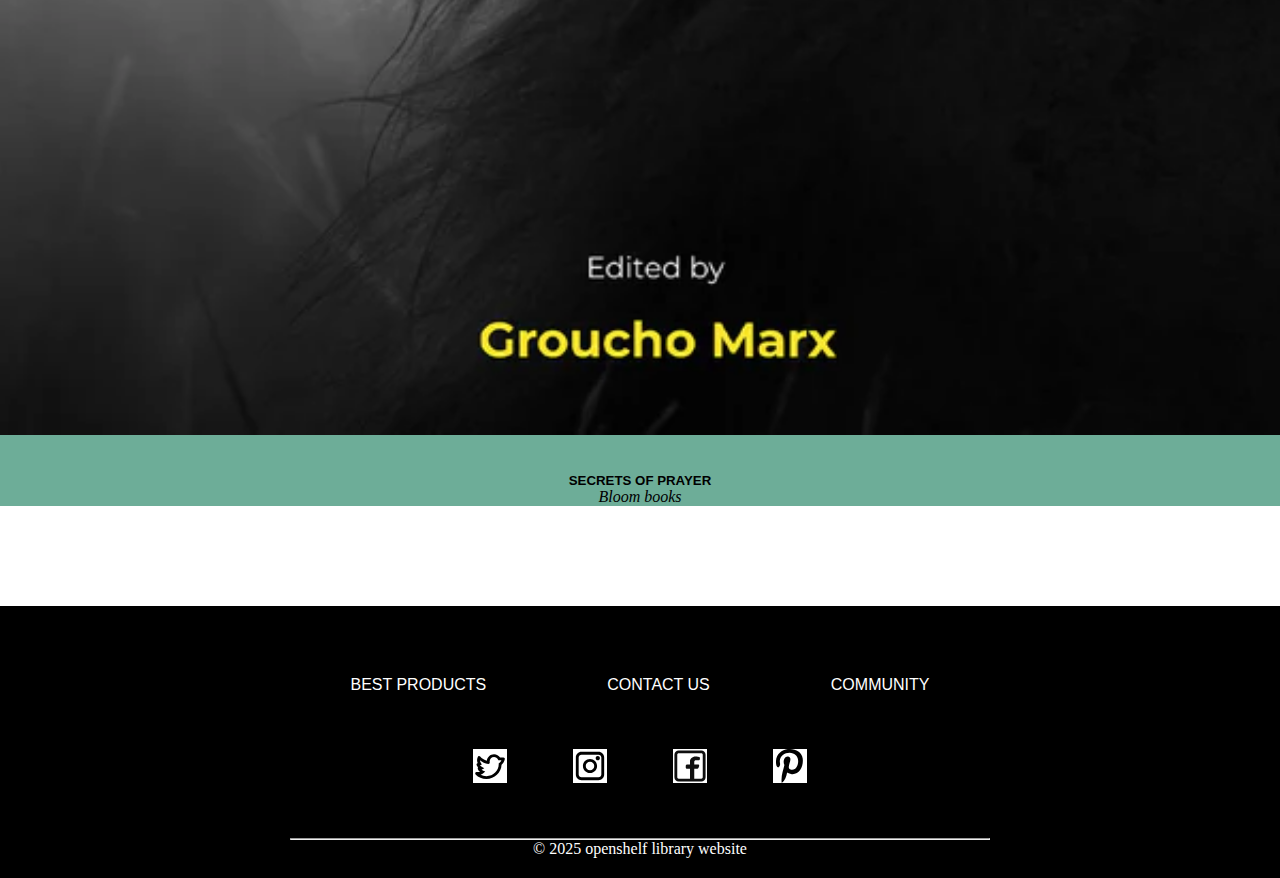
<file: Display-inner-page2.html>
<!DOCTYPE html>
<html lang="en">

<head>
    <meta charset="UTF-8">
    <meta name="viewport" content="width=device-width, initial-scale=1.0">
    <title>Display Inner page</title>
    <link rel="stylesheet" href="CSS/style.css">
    <link href="https://cdn.jsdelivr.net/npm/bootstrap@5.0.2/dist/css/bootstrap.min.css" rel="stylesheet"
        integrity="sha384-EVSTQN3/azprG1Anm3QDgpJLIm9Nao0Yz1ztcQTwFspd3yD65VohhpuuCOmLASjC" crossorigin="anonymous">
    <script src="https://cdn.jsdelivr.net/npm/bootstrap@5.0.2/dist/js/bootstrap.bundle.min.js"
        integrity="sha384-MrcW6ZMFYlzcLA8Nl+NtUVF0sA7MsXsP1UyJoMp4YLEuNSfAP+JcXn/tWtIaxVXM"
        crossorigin="anonymous"></script>
    <link href="https://fonts.googleapis.com/css2?family=Poppins:wght@400;600&display=swap" rel="stylesheet">

</head>

<body>
    <header class="header">
        <nav>
            <div class="logo">
                <a href="index.html">
                    <img src="images/Logo.webp" alt="">
                </a>
            </div>
            <input type="checkbox" id="menu-toggle">
            <label for="menu-toggle" class="menu-icon">&#9776;</label>
            <ul class="menu">
                <li><a href="index.html">Home</a></li>
                <li><a href="#best-stories">Best stories</a></li>
                <li><a href="Display.html">Display</a></li>
                <li><a href="Signup.html">Signup</a></li>
                <li><a href="SignIn.html">Signin</a></li>
            </ul>
        </nav>
    </header>
    <div class="display-inner">
        <div class="container">
            <div class="row">
                <div class="col-12">
                    <div class="row">
                        <div class="col-md-5 mt-5">
                            <div class="book-display">
                                <img class="w-100" src="images/books/grid03.webp" alt="">
                                <div class="d-flex">
                                    <button class="btn-main m-0 w-50 theme-colour-light text-dark border-dark"
                                        data-bs-toggle="modal" data-bs-target="#exampleModal">preview</button><br>

                                    <div class="modal fade" id="exampleModal" tabindex="-1"
                                        aria-labelledby="exampleModalLabel" aria-hidden="true">
                                        <div class="modal-dialog modal-dialog-centered">
                                            <div class="modal-content">

                                                <div class="modal-header">
                                                    <h5 class="modal-title text-center" id="exampleModalLabel">Preview
                                                    </h5>
                                                    <button type="button" class="btn-close" data-bs-dismiss="modal"
                                                        aria-label="Close"></button>
                                                </div>

                                                <div class="modal-body">
                                                    <img class="w-100" src="images/books/grid03.webp" alt="">
                                                </div>
                                            </div>
                                        </div>
                                    </div>


                                    <button
                                        class="btn-main m-0 w-50 theme-colour-light text-dark border-dark">Borrow</button><br>
                                    <button
                                        class="btn-main m-0 w-50 theme-colour-light text-dark border-dark">Read</button>
                                </div>
                            </div>
                        </div>
                        <div class="col-md-7 mt-5 theme-colour-light">
                            <div class="book-tab">
                                <ul class="nav nav-tabs" id="myTab" role="tablist">
                                    <li class="nav-item" role="presentation">
                                        <button class="nav-link active border-dark" id="Overview-tab"
                                            data-bs-toggle="tab" data-bs-target="#Overview" type="button" role="tab"
                                            aria-controls="Overview" aria-selected="true">Overview</button>
                                    </li>
                                    <li class="nav-item" role="presentation">
                                        <button class="nav-link border-dark" id="View-1-Edition-tab"
                                            data-bs-toggle="tab" data-bs-target="#View-1-Edition" type="button"
                                            role="tab" aria-controls="View-1-Edition" aria-selected="false">View 1
                                            Edition</button>
                                    </li>
                                    <li class="nav-item" role="presentation">
                                        <button class="nav-link border-dark" id="Reviews-tab" data-bs-toggle="tab"
                                            data-bs-target="#Reviews" type="button" role="tab" aria-controls="Reviews"
                                            aria-selected="false">Reviews</button>
                                    </li>
                                    <li class="nav-item" role="presentation">
                                        <button class="nav-link border-dark" id="Related-Books-tab" data-bs-toggle="tab"
                                            data-bs-target="#Related-Books" type="button" role="tab"
                                            aria-controls="Related-Books" aria-selected="false">Related Books</button>
                                    </li>
                                </ul>

                                <!-- Tab panes -->
                                <div class="tab-content pt-3" id="myTabContent">
                                    <div class="tab-pane fade show active" id="Overview" role="tabpanel"
                                        aria-labelledby="Overview-tab">
                                        <div>
                                            <p class="fst-italic">The marine world exploring the ocean life</p>
                                            <h3>The marine world (2009)</h3>
                                            by <a href="">Anne Mather</a> and <a href="">Robyn Donald</a>
                                            <p><span><span class="text-warning">★★★★</span> 4.0 (1 rating),</span>
                                                <span>18 Want to read 4 Currently,</span>
                                                <span>reading 9 Have read,</span>
                                            </p>
                                            <p>This edition doesn't have a description yet. Can you add one?</p>
                                            <div class="d-flex">
                                                <div
                                                    class="bg-white d-flex align-items-center justify-content-center m-2 p-2 fst-italic">
                                                    Publish Date:<br>April 1, 2005
                                                </div>
                                                <div
                                                    class="bg-white d-flex align-items-center justify-content-center m-2 p-2 fst-italic">
                                                    Publisher:<br>Harlequin Mills & Boon
                                                </div>
                                                <div
                                                    class="bg-white d-flex align-items-center justify-content-center m-2 p-2 fst-italic">
                                                    Language:<br>English
                                                </div>
                                            </div>
                                            <p>Previews available in: English</p>
                                        </div>
                                    </div>
                                    <div class="tab-pane fade" id="View-1-Edition" role="tabpanel"
                                        aria-labelledby="View-1-Edition-tab">
                                        <p>This edition doesn't have a previous edition</p>
                                    </div>
                                    <div class="tab-pane fade" id="Reviews" role="tabpanel"
                                        aria-labelledby="Reviews-tab">
                                        <span><span class="text-warning fs-1">★★★★</span> 4.0 (1 rating),</span>
                                    </div>
                                    <div class="tab-pane fade" id="Related-Books" role="tabpanel"
                                        aria-labelledby="Related-Books-tab">
                                        <p><a href="#book-list">Click</a>here to see related books</p>
                                    </div>
                                </div>
                            </div>
                        </div>
                    </div>
                    <div class="row">
                        <div class="col-md-12 book-list" id="book-list">
                            <div class="row">
                                <h2 class="mb-3 fst-italic">Suggestions You may Like</h2>
                            </div>
                            <div class="row mb-5">
                                <div class="col-md-3">
                                    <div class="book-list_item theme-colour p-5">
                                        <img src="images/books/grid04_ab93a54e-4e1c-4c5f-93a4-7b242346cc13.webp" alt="">
                                        <h5>SECRETS OF PRAYER</h5>
                                        <p>Bloom books</p>
                                    </div>
                                </div>
                                <div class="col-md-3">
                                    <div class="book-list_item theme-colour p-5">
                                        <img src="images/books/shop04_600x.webp" alt="">
                                        <h5>SECRETS OF PRAYER</h5>
                                        <p>Bloom books</p>
                                    </div>

                                </div>
                                <div class="col-md-3">
                                    <div class="book-list_item theme-colour p-5">
                                        <img src="images/books//shop02_600x.webp" alt="">
                                        <h5>SECRETS OF PRAYER</h5>
                                        <p>Bloom books</p>
                                    </div>

                                </div>
                                <div class="col-md-3">
                                    <div class="book-list_item theme-colour p-5">
                                        <img src="images/books/shop03_600x.webp" alt="">
                                        <h5>SECRETS OF PRAYER</h5>
                                        <p>Bloom books</p>
                                    </div>

                                </div>
                            </div>
                        </div>
                    </div>
                </div>
            </div>
        </div>

    </div>

    <footer>
        <div class="container">
            <div class="row">
                <div class="footer-wrapper">
                    <ul>
                        <li><a href="Display.html">BEST PRODUCTS</a></li>
                        <li><a href="#">CONTACT US</a></li>
                        <li><a href="#">COMMUNITY</a></li>
                    </ul>
                    <ul class="social-icon">
                        <li class="icon twitter"><a href="#"></a></li>
                        <li class="icon instagram"><a href="#"></a></li>
                        <li class="icon facebook"><a href="#"></a></li>
                        <li class="icon pinterest"><a href="#"></a></li>
                    </ul>
                    <hr>
                    <P>© 2025 openshelf library website</P>
                </div>
            </div>
        </div>
    </footer>
</body>

</html>
</file>
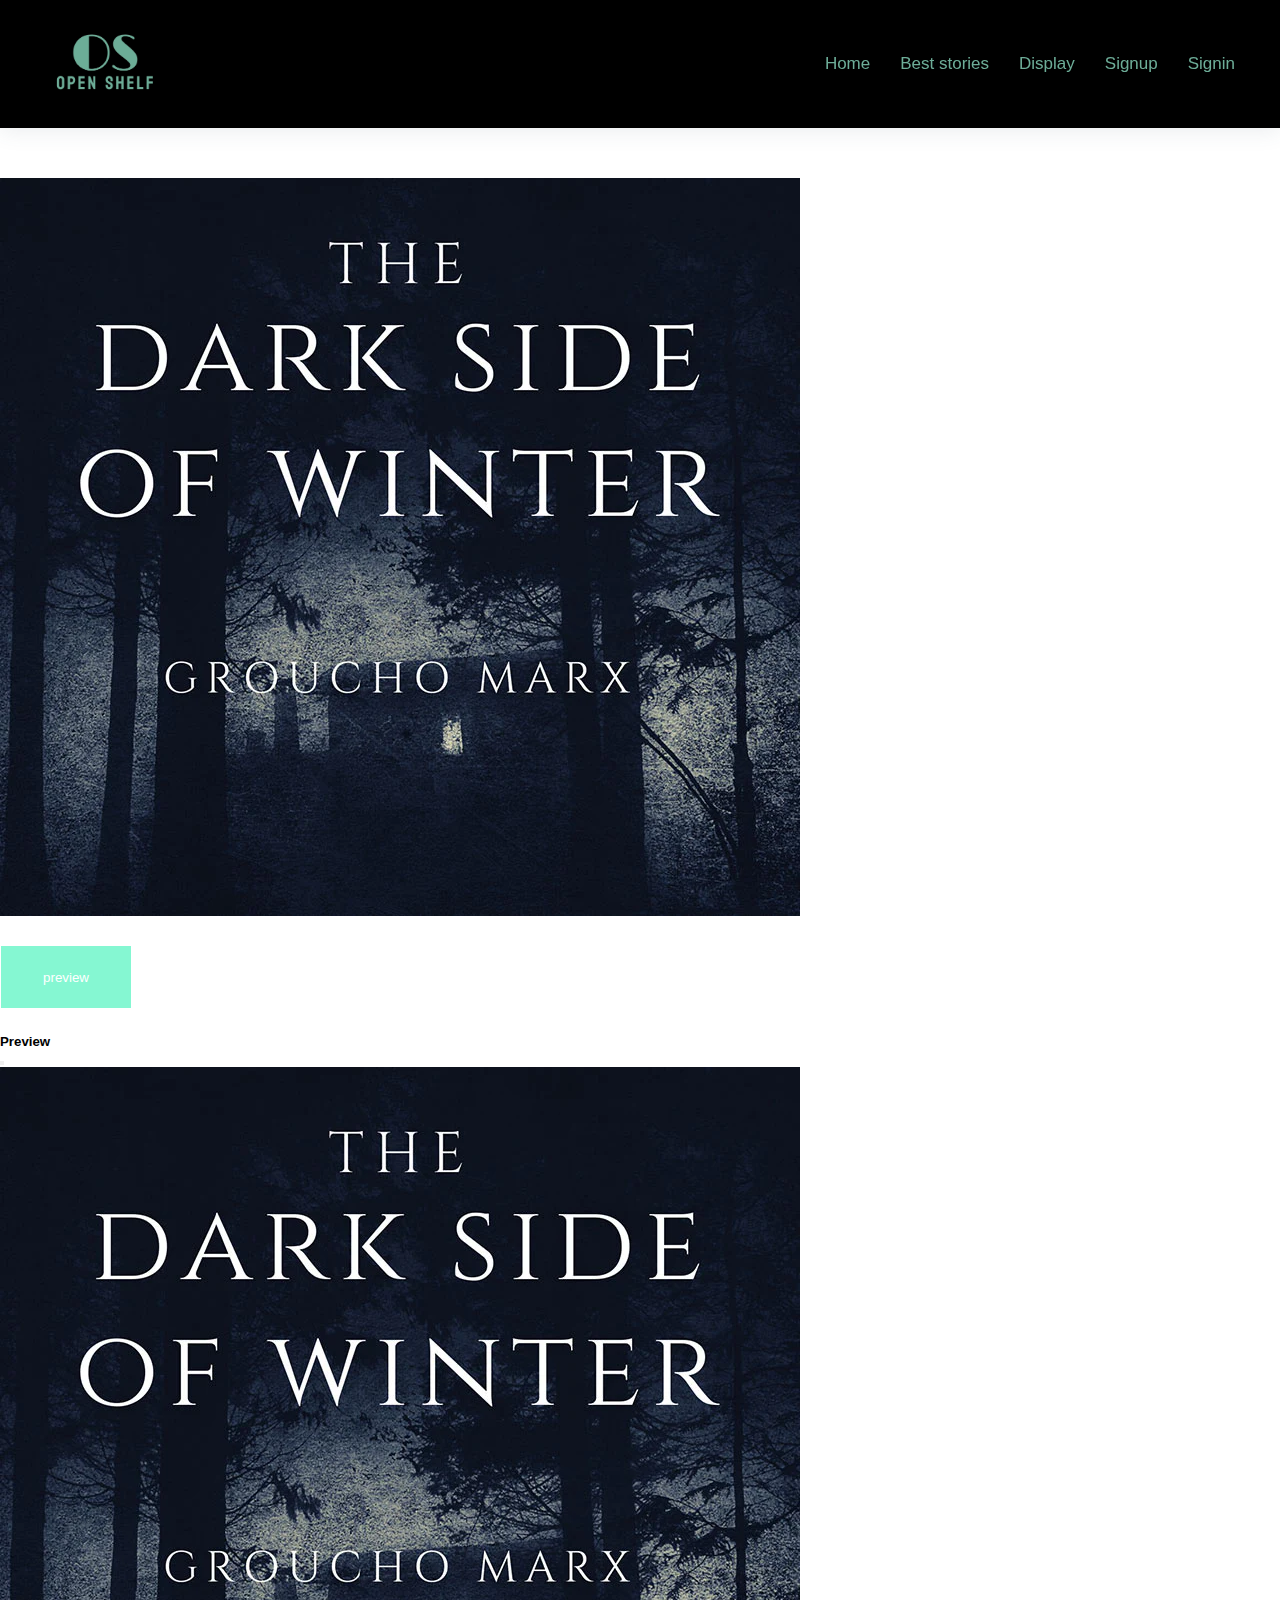
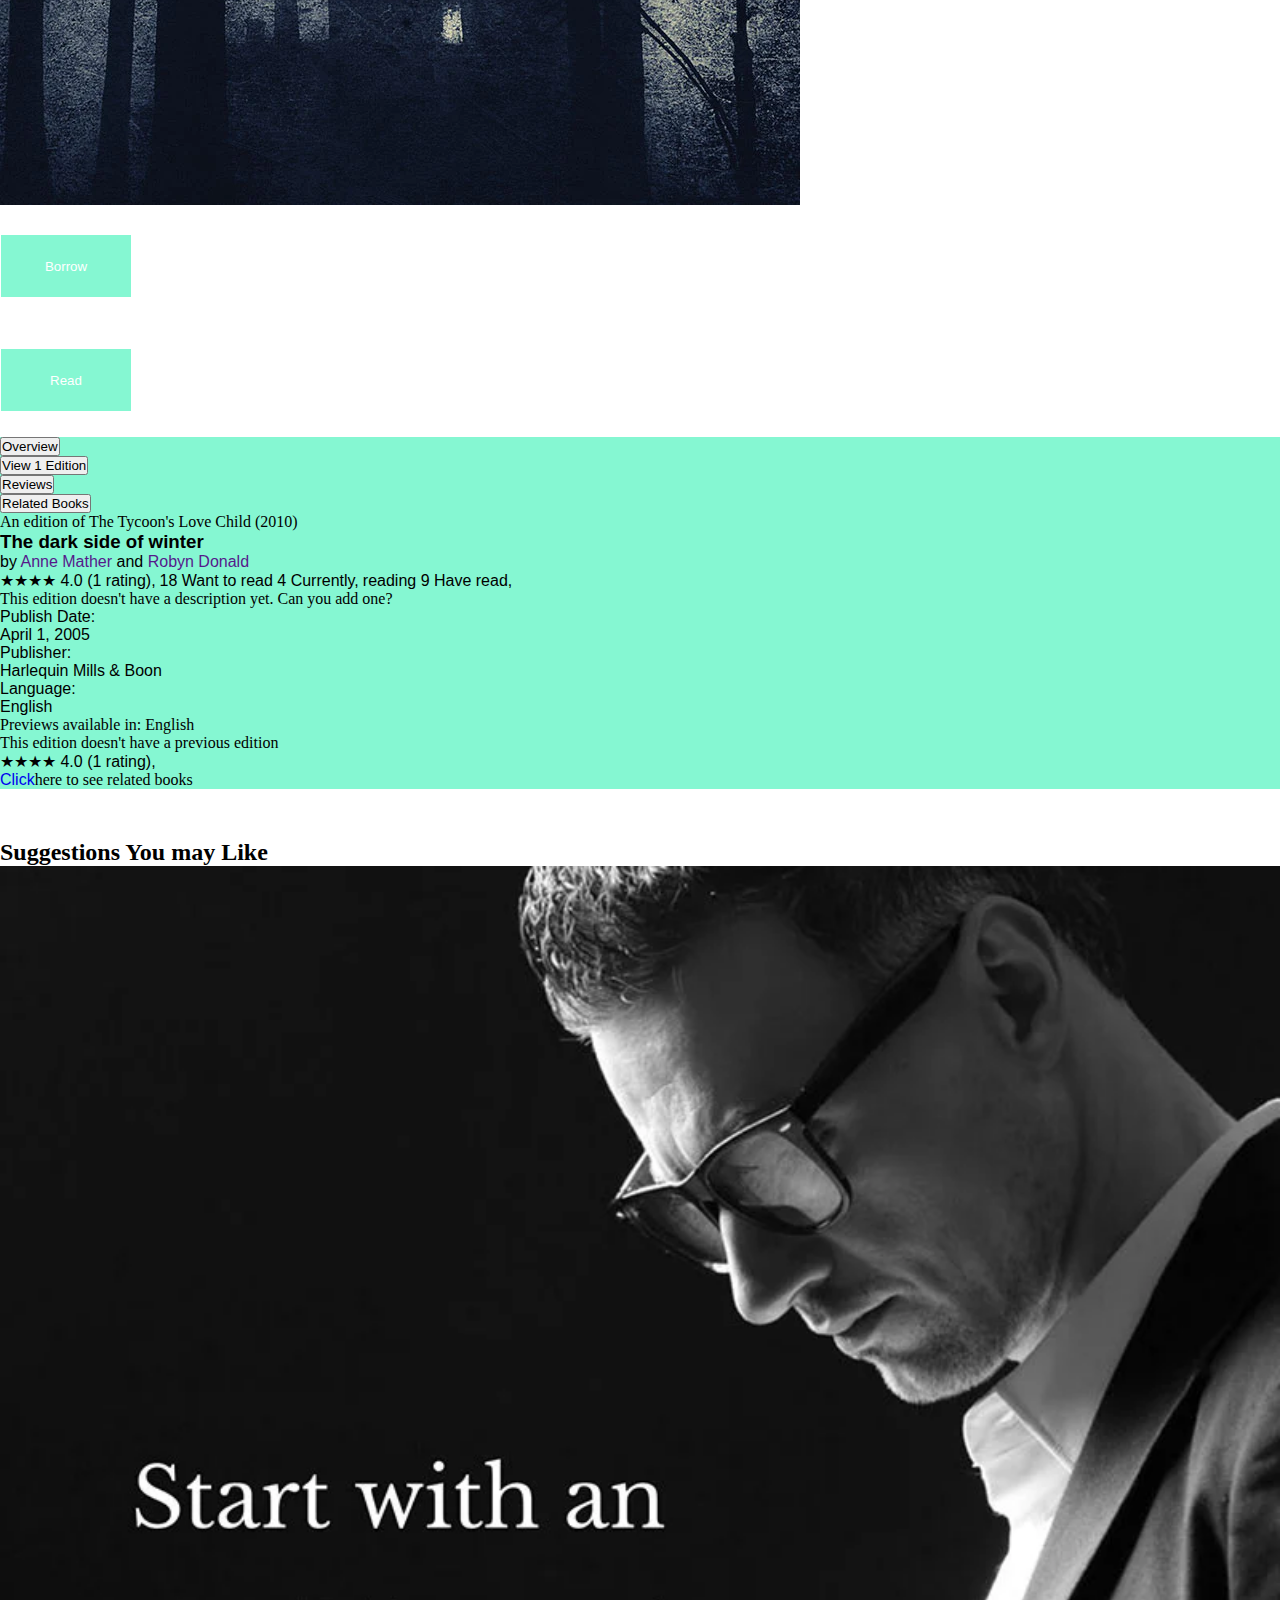
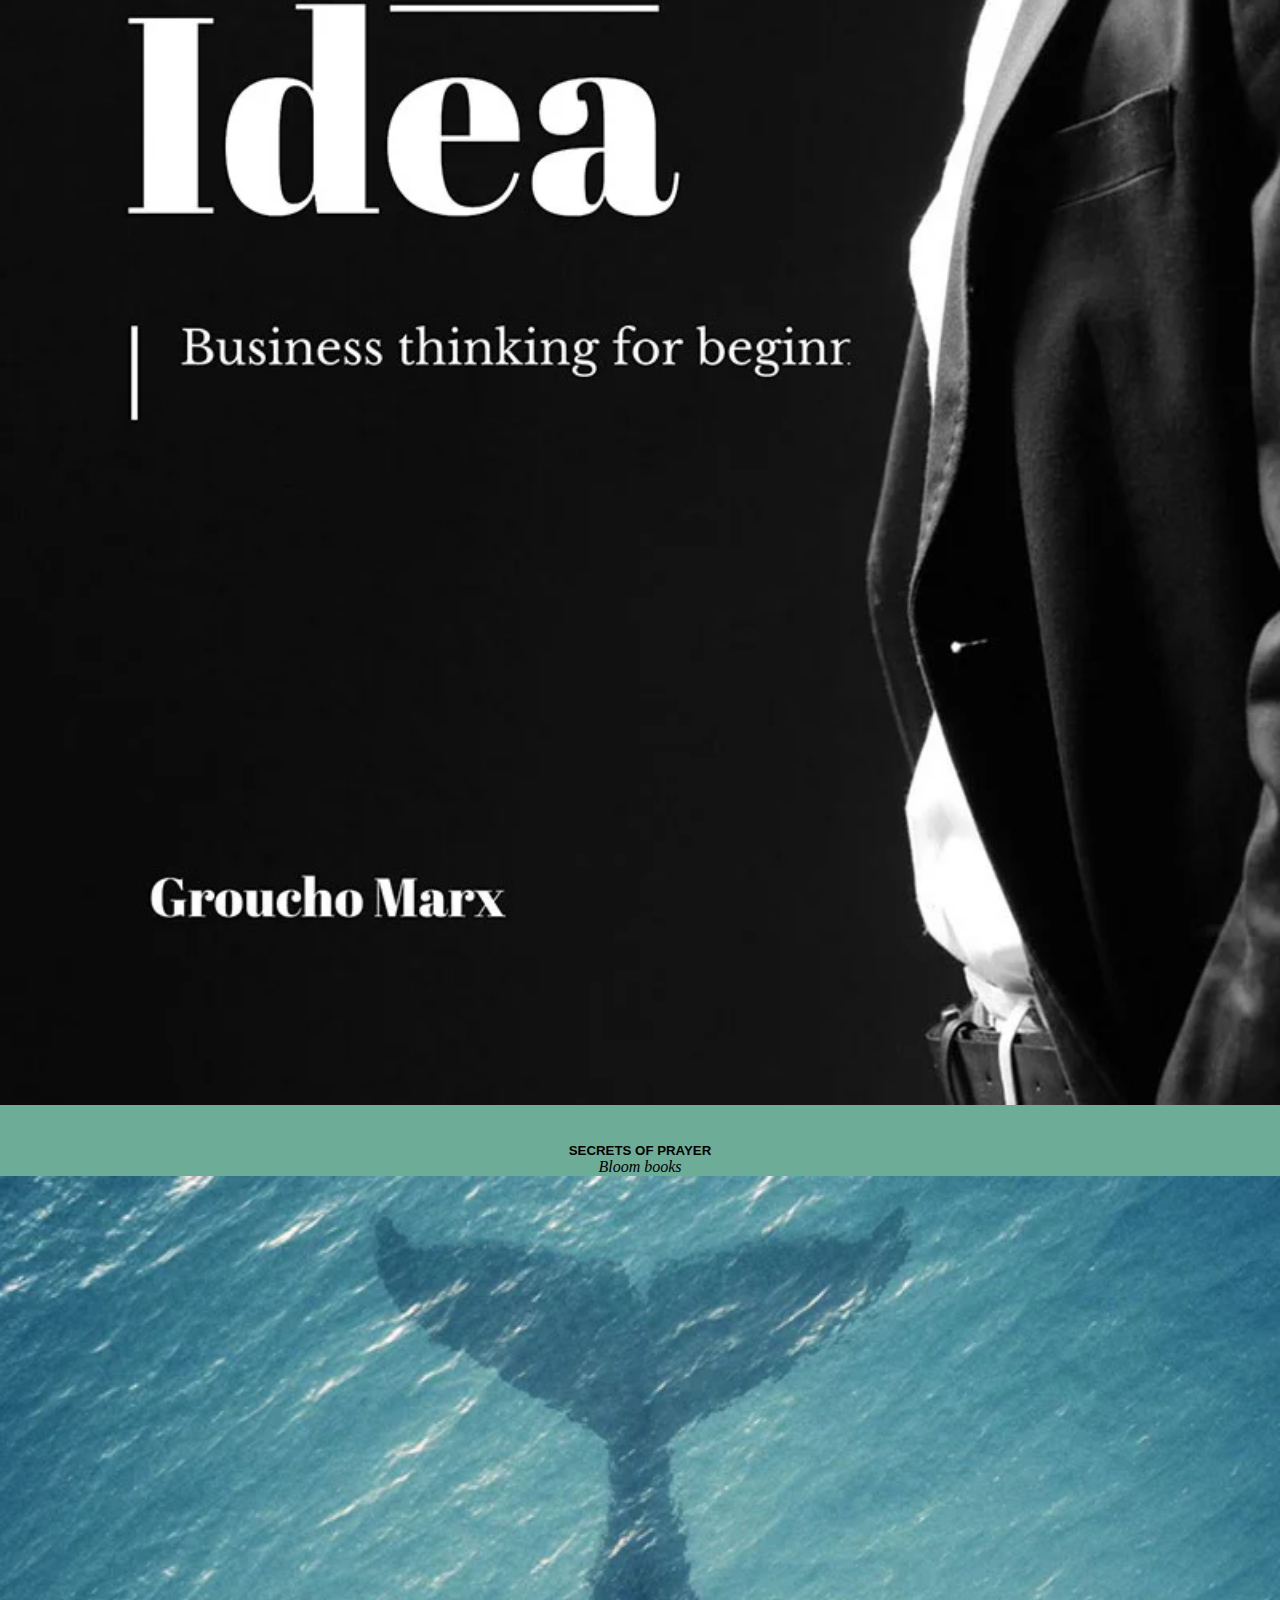
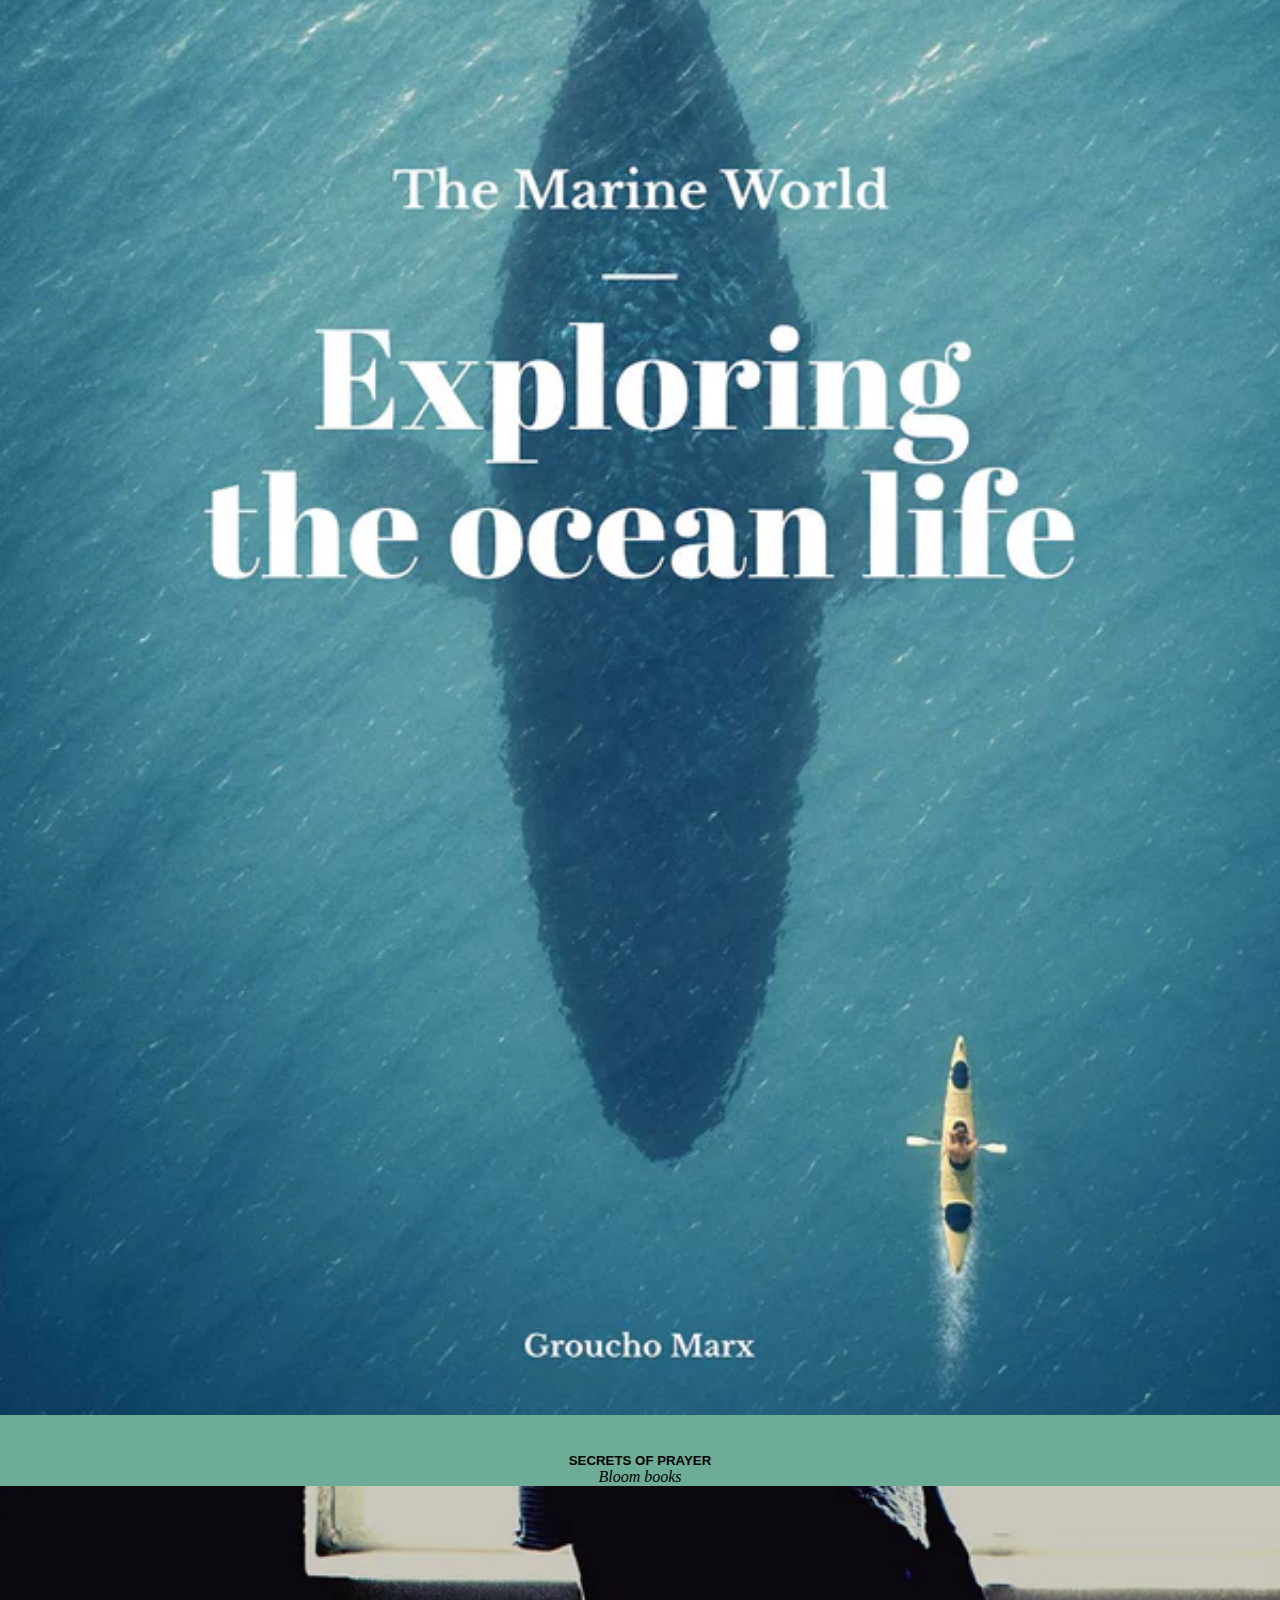
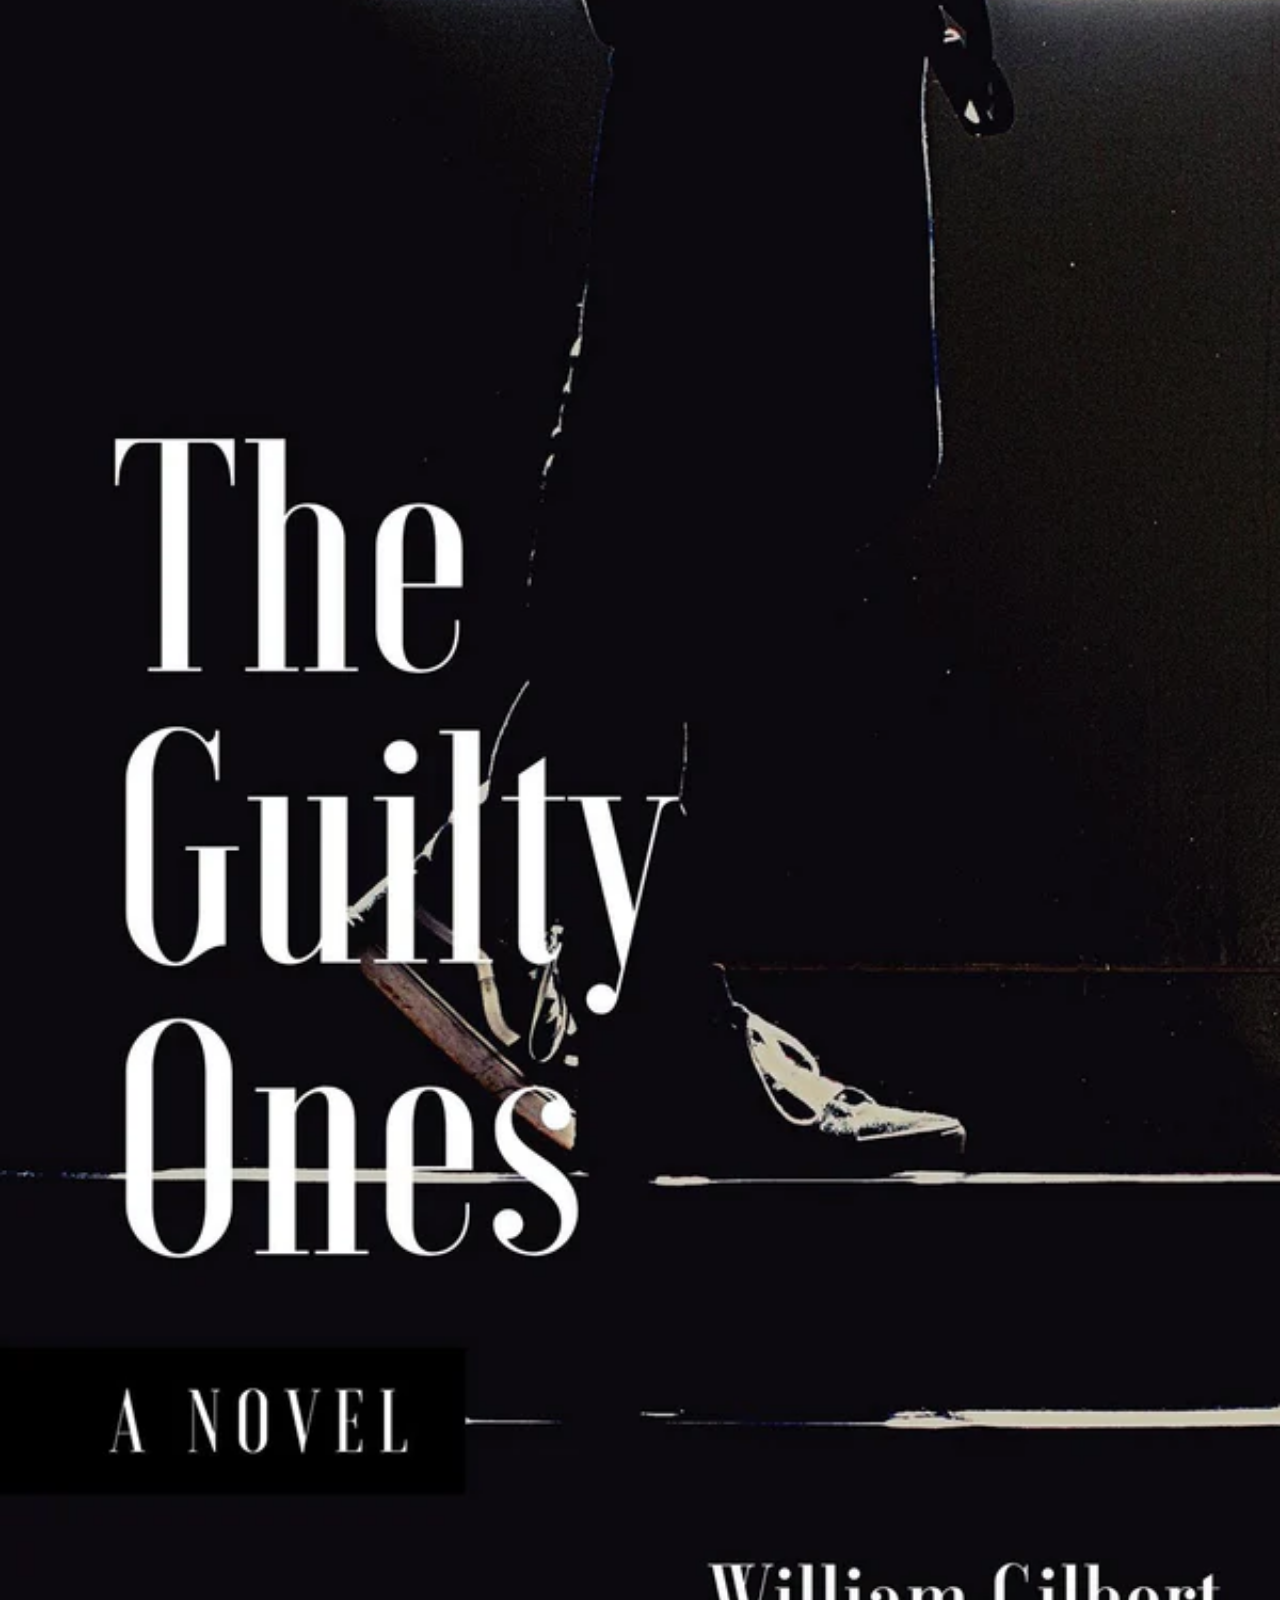
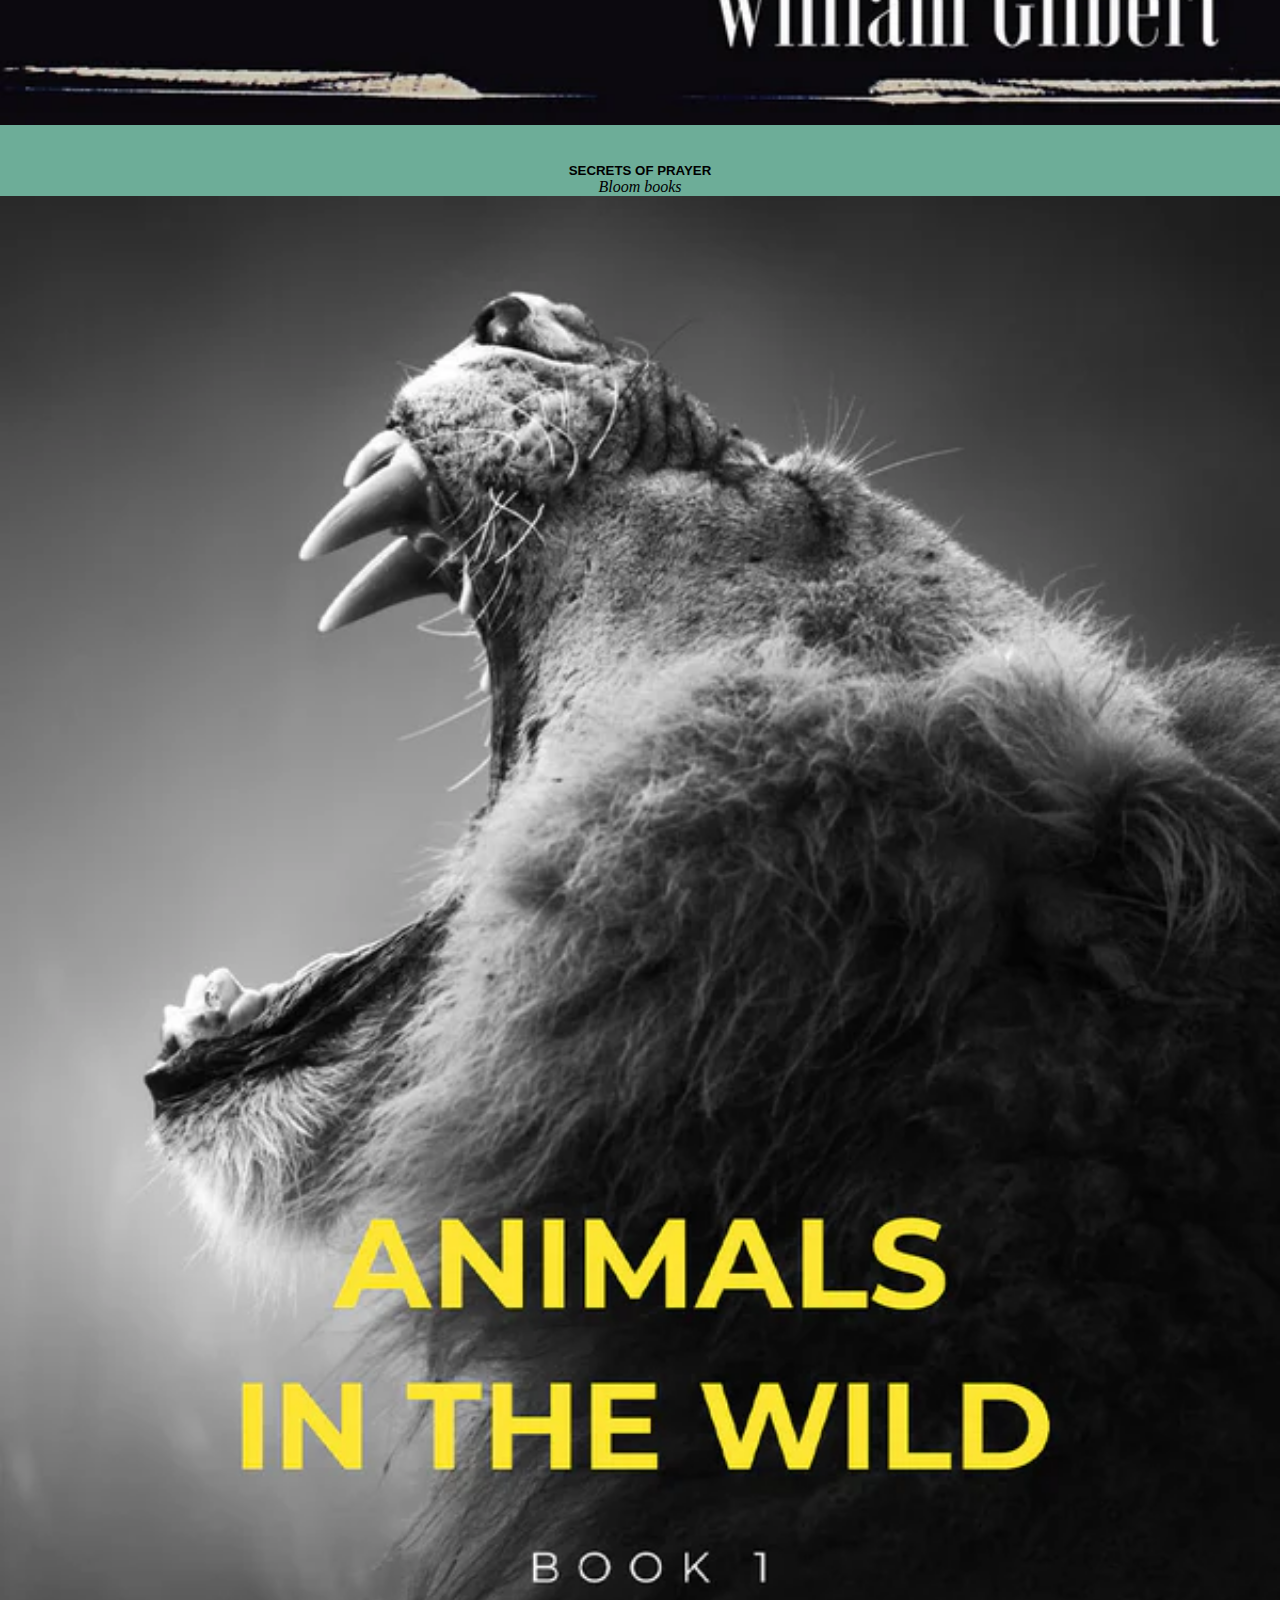
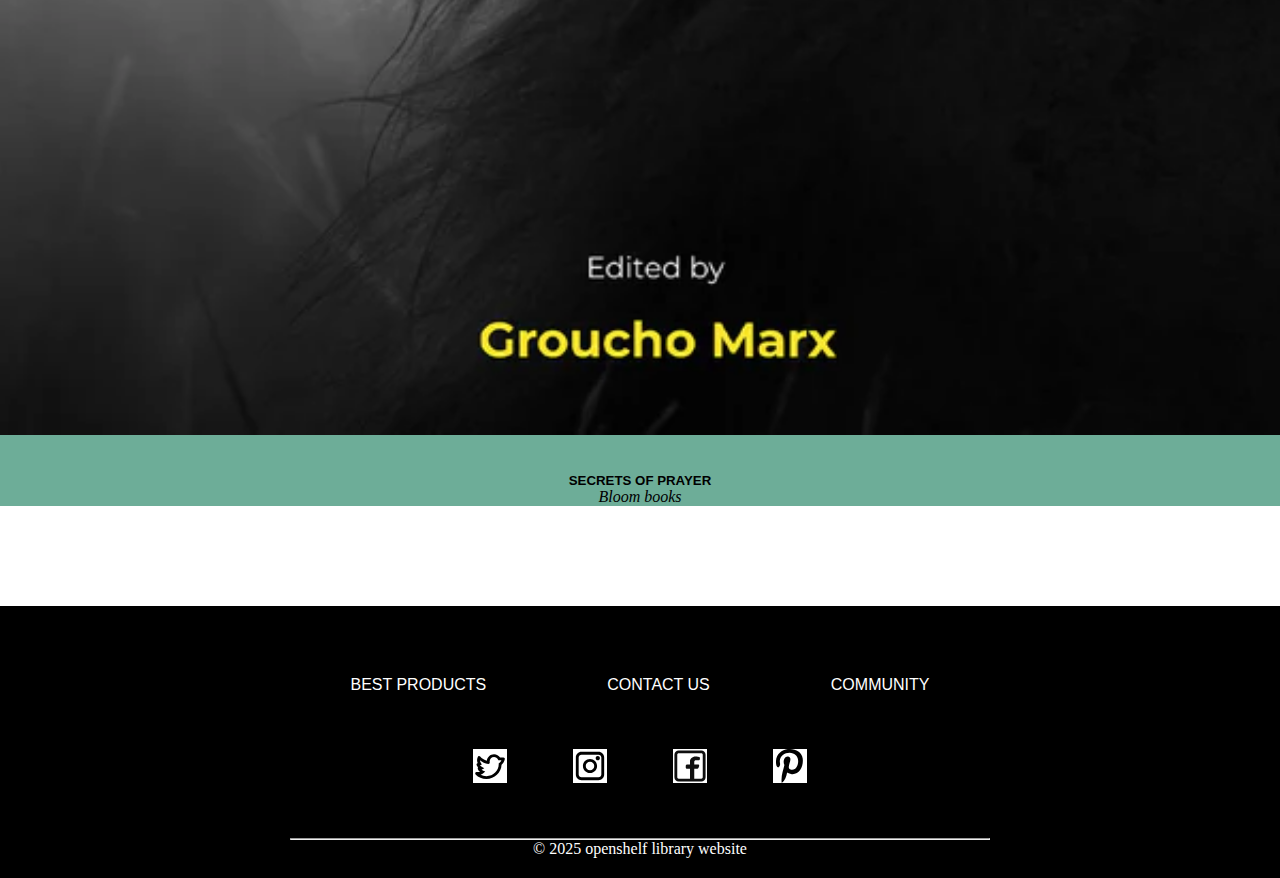
<file: Display-inner-page3.html>
<!DOCTYPE html>
<html lang="en">

<head>
    <meta charset="UTF-8">
    <meta name="viewport" content="width=device-width, initial-scale=1.0">
    <title>Display Inner page</title>
    <link rel="stylesheet" href="CSS/style.css">
    <link href="https://cdn.jsdelivr.net/npm/bootstrap@5.0.2/dist/css/bootstrap.min.css" rel="stylesheet"
        integrity="sha384-EVSTQN3/azprG1Anm3QDgpJLIm9Nao0Yz1ztcQTwFspd3yD65VohhpuuCOmLASjC" crossorigin="anonymous">
    <script src="https://cdn.jsdelivr.net/npm/bootstrap@5.0.2/dist/js/bootstrap.bundle.min.js"
        integrity="sha384-MrcW6ZMFYlzcLA8Nl+NtUVF0sA7MsXsP1UyJoMp4YLEuNSfAP+JcXn/tWtIaxVXM"
        crossorigin="anonymous"></script>
    <link href="https://fonts.googleapis.com/css2?family=Poppins:wght@400;600&display=swap" rel="stylesheet">

</head>

<body>
    <header class="header">
        <nav>
            <div class="logo">
                <a href="index.html">
                    <img src="images/Logo.webp" alt="">
                </a>
            </div>
            <input type="checkbox" id="menu-toggle">
            <label for="menu-toggle" class="menu-icon">&#9776;</label>
            <ul class="menu">
                <li><a href="index.html">Home</a></li>
                <li><a href="#best-stories">Best stories</a></li>
                <li><a href="Display.html">Display</a></li>
                <li><a href="Signup.html">Signup</a></li>
                <li><a href="SignIn.html">Signin</a></li>
            </ul>
        </nav>
    </header>
    <div class="display-inner">
        <div class="container">
            <div class="row">
                <div class="col-12">
                    <div class="row">
                        <div class="col-md-5 mt-5">
                            <div class="book-display">
                                <img class="w-100" src="images/books/grid02_13159e25-8603-41a4-82f2-5f9a81fd82e9.webp"
                                    alt="">
                                <div class="d-flex">
                                    <button class="btn-main m-0 w-50 theme-colour-light text-dark border-dark"
                                        data-bs-toggle="modal" data-bs-target="#exampleModal">preview</button><br>

                                    <div class="modal fade" id="exampleModal" tabindex="-1"
                                        aria-labelledby="exampleModalLabel" aria-hidden="true">
                                        <div class="modal-dialog modal-dialog-centered">
                                            <div class="modal-content">

                                                <div class="modal-header">
                                                    <h5 class="modal-title text-center" id="exampleModalLabel">Preview
                                                    </h5>
                                                    <button type="button" class="btn-close" data-bs-dismiss="modal"
                                                        aria-label="Close"></button>
                                                </div>

                                                <div class="modal-body">
                                                    <img class="w-100"
                                                        src="images/books/grid02_13159e25-8603-41a4-82f2-5f9a81fd82e9.webp"
                                                        alt="">
                                                </div>
                                            </div>
                                        </div>
                                    </div>


                                    <button
                                        class="btn-main m-0 w-50 theme-colour-light text-dark border-dark ">Borrow</button><br>
                                    <button
                                        class="btn-main m-0 w-50 theme-colour-light text-dark border-dark">Read</button>
                                </div>
                            </div>
                        </div>
                        <div class="col-md-7 mt-5 theme-colour-light">
                            <div class="book-tab">
                                <ul class="nav nav-tabs" id="myTab" role="tablist">
                                    <li class="nav-item" role="presentation">
                                        <button class="nav-link active border-dark" id="Overview-tab"
                                            data-bs-toggle="tab" data-bs-target="#Overview" type="button" role="tab"
                                            aria-controls="Overview" aria-selected="true">Overview</button>
                                    </li>
                                    <li class="nav-item" role="presentation">
                                        <button class="nav-link border-dark" id="View-1-Edition-tab"
                                            data-bs-toggle="tab" data-bs-target="#View-1-Edition" type="button"
                                            role="tab" aria-controls="View-1-Edition" aria-selected="false">View 1
                                            Edition</button>
                                    </li>
                                    <li class="nav-item" role="presentation">
                                        <button class="nav-link border-dark" id="Reviews-tab" data-bs-toggle="tab"
                                            data-bs-target="#Reviews" type="button" role="tab" aria-controls="Reviews"
                                            aria-selected="false">Reviews</button>
                                    </li>
                                    <li class="nav-item" role="presentation">
                                        <button class="nav-link border-dark" id="Related-Books-tab" data-bs-toggle="tab"
                                            data-bs-target="#Related-Books" type="button" role="tab"
                                            aria-controls="Related-Books" aria-selected="false">Related Books</button>
                                    </li>
                                </ul>

                                <!-- Tab panes -->
                                <div class="tab-content pt-3" id="myTabContent">
                                    <div class="tab-pane fade show active" id="Overview" role="tabpanel"
                                        aria-labelledby="Overview-tab">
                                        <div>
                                            <p class="fst-italic">An edition of The Tycoon's Love Child (2010)</p>
                                            <h3> The dark side of winter</h3>
                                            by <a href="">Anne Mather</a> and <a href="">Robyn Donald</a>
                                            <p><span><span class="text-warning">★★★★</span> 4.0 (1 rating),</span>
                                                <span>18 Want to read 4 Currently,</span>
                                                <span>reading 9 Have read,</span>
                                            </p>
                                            <p>This edition doesn't have a description yet. Can you add one?</p>
                                            <div class="d-flex">
                                                <div
                                                    class="bg-white d-flex align-items-center justify-content-center m-2 p-2 fst-italic">
                                                    Publish Date:<br>April 1, 2005
                                                </div>
                                                <div
                                                    class="bg-white d-flex align-items-center justify-content-center m-2 p-2 fst-italic">
                                                    Publisher:<br>Harlequin Mills & Boon
                                                </div>
                                                <div
                                                    class="bg-white d-flex align-items-center justify-content-center m-2 p-2 fst-italic">
                                                    Language:<br>English
                                                </div>
                                            </div>
                                            <p>Previews available in: English</p>
                                        </div>
                                    </div>
                                    <div class="tab-pane fade" id="View-1-Edition" role="tabpanel"
                                        aria-labelledby="View-1-Edition-tab">
                                        <p>This edition doesn't have a previous edition</p>
                                    </div>
                                    <div class="tab-pane fade" id="Reviews" role="tabpanel"
                                        aria-labelledby="Reviews-tab">
                                        <span><span class="text-warning fs-1">★★★★</span> 4.0 (1 rating),</span>
                                    </div>
                                    <div class="tab-pane fade" id="Related-Books" role="tabpanel"
                                        aria-labelledby="Related-Books-tab">
                                        <p><a href="#book-list">Click</a>here to see related books</p>
                                    </div>
                                </div>
                            </div>
                        </div>
                    </div>
                    <div class="row">
                        <div class="col-md-12 book-list" id="book-list">
                            <div class="row">
                                <h2 class="mb-3 fst-italic">Suggestions You may Like</h2>
                            </div>
                            <div class="row mb-5">
                                <div class="col-md-3">
                                    <div class="book-list_item theme-colour p-5">
                                        <img src="images/books/grid04_ab93a54e-4e1c-4c5f-93a4-7b242346cc13.webp" alt="">
                                        <h5>SECRETS OF PRAYER</h5>
                                        <p>Bloom books</p>
                                    </div>
                                </div>
                                <div class="col-md-3">
                                    <div class="book-list_item theme-colour p-5">
                                        <img src="images/books/shop04_600x.webp" alt="">
                                        <h5>SECRETS OF PRAYER</h5>
                                        <p>Bloom books</p>
                                    </div>

                                </div>
                                <div class="col-md-3">
                                    <div class="book-list_item theme-colour p-5">
                                        <img src="images/books//shop02_600x.webp" alt="">
                                        <h5>SECRETS OF PRAYER</h5>
                                        <p>Bloom books</p>
                                    </div>

                                </div>
                                <div class="col-md-3">
                                    <div class="book-list_item theme-colour p-5">
                                        <img src="images/books/shop03_600x.webp" alt="">
                                        <h5>SECRETS OF PRAYER</h5>
                                        <p>Bloom books</p>
                                    </div>

                                </div>
                            </div>
                        </div>
                    </div>
                </div>
            </div>
        </div>

    </div>

    <footer>
        <div class="container">
            <div class="row">
                <div class="footer-wrapper">
                    <ul>
                        <li><a href="Display.html">BEST PRODUCTS</a></li>
                        <li><a href="#">CONTACT US</a></li>
                        <li><a href="#">COMMUNITY</a></li>
                    </ul>
                    <ul class="social-icon">
                        <li class="icon twitter"><a href="#"></a></li>
                        <li class="icon instagram"><a href="#"></a></li>
                        <li class="icon facebook"><a href="#"></a></li>
                        <li class="icon pinterest"><a href="#"></a></li>
                    </ul>
                    <hr>
                    <P>© 2025 openshelf library website</P>
                </div>
            </div>
        </div>
    </footer>
</body>

</html>
</file>
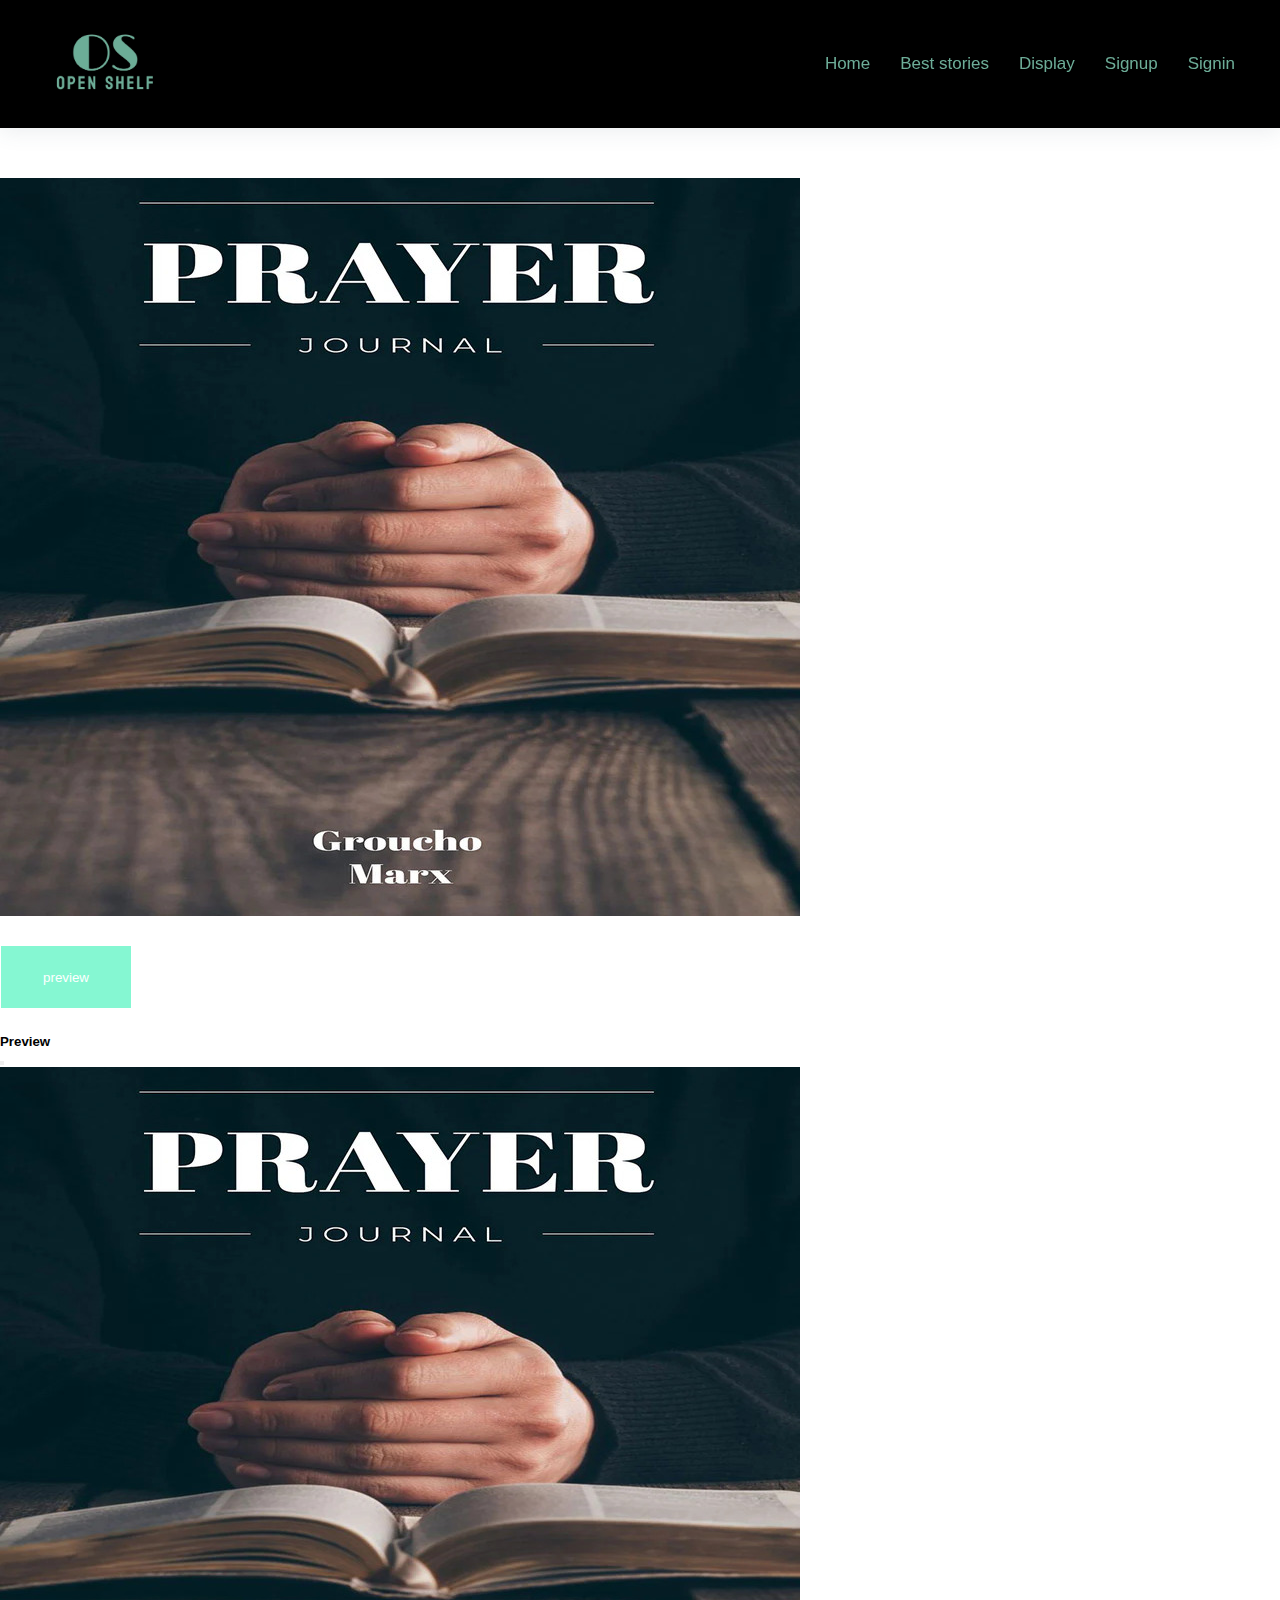
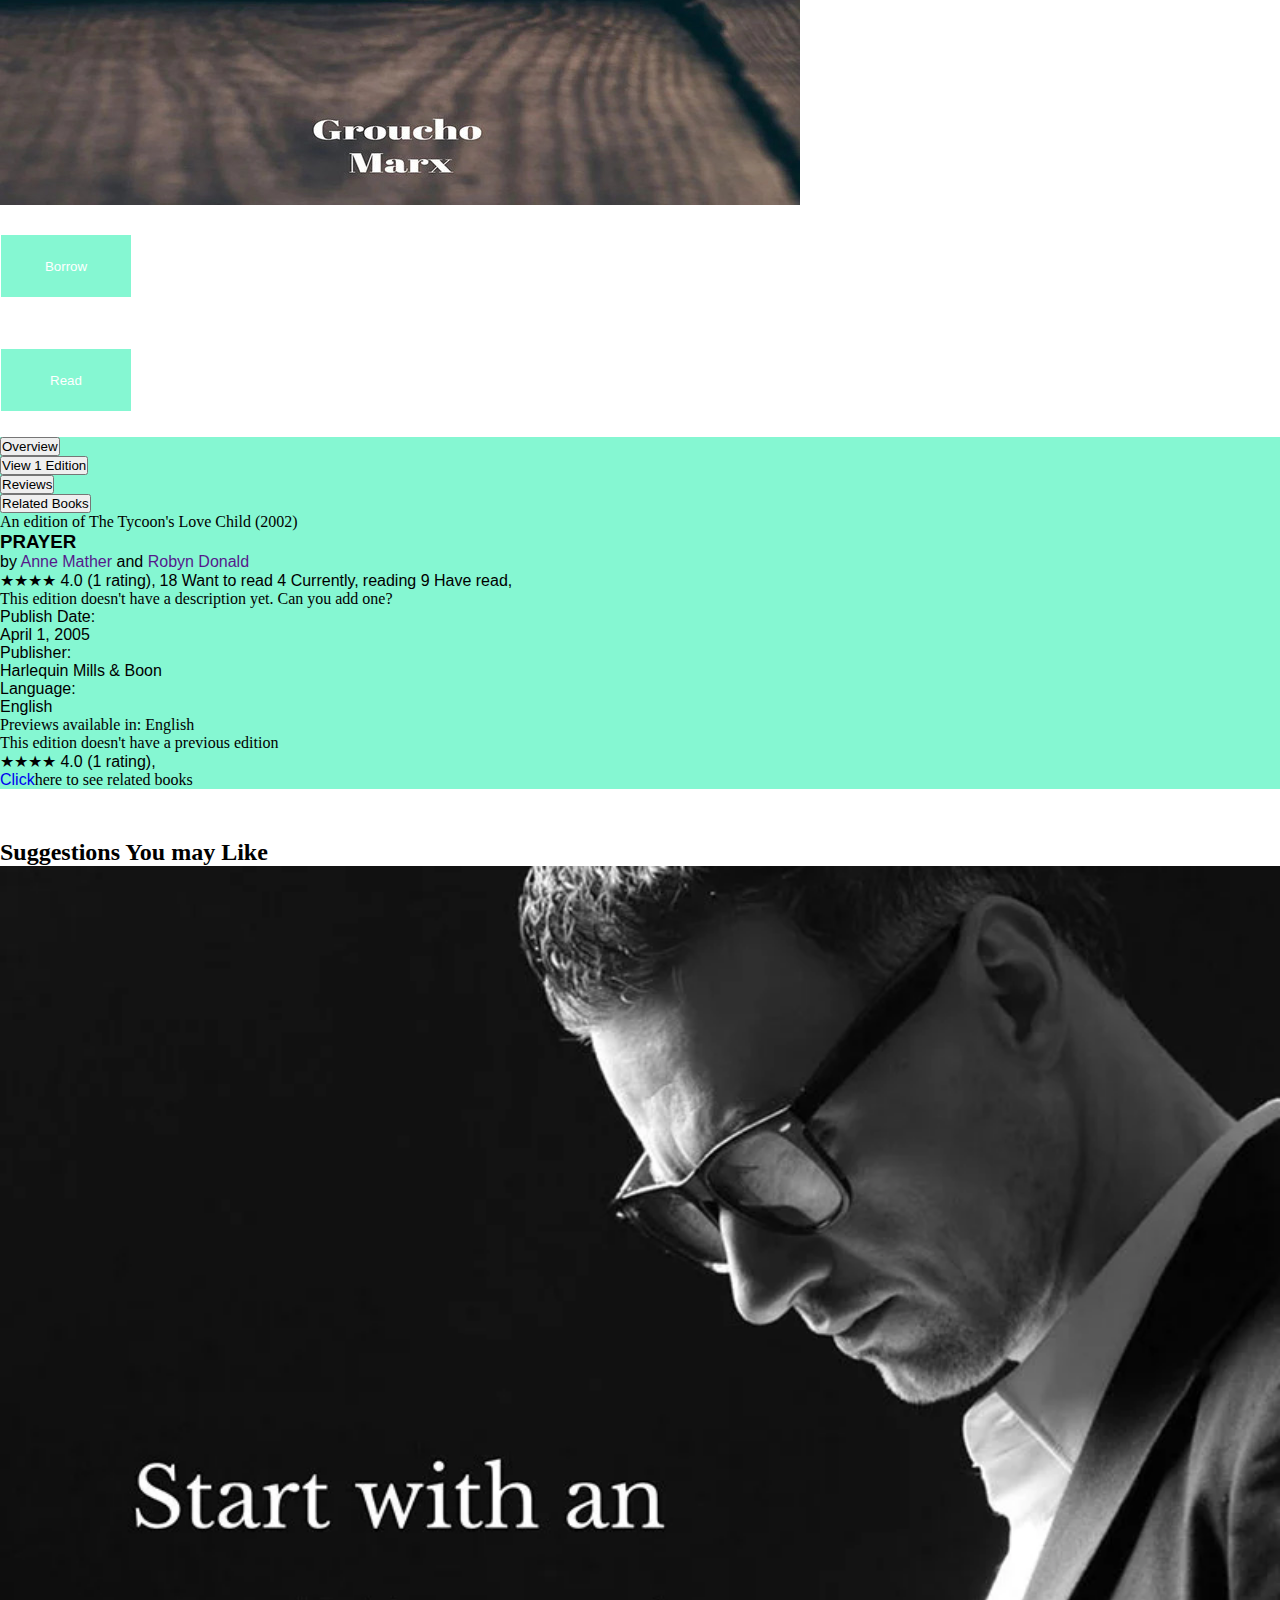
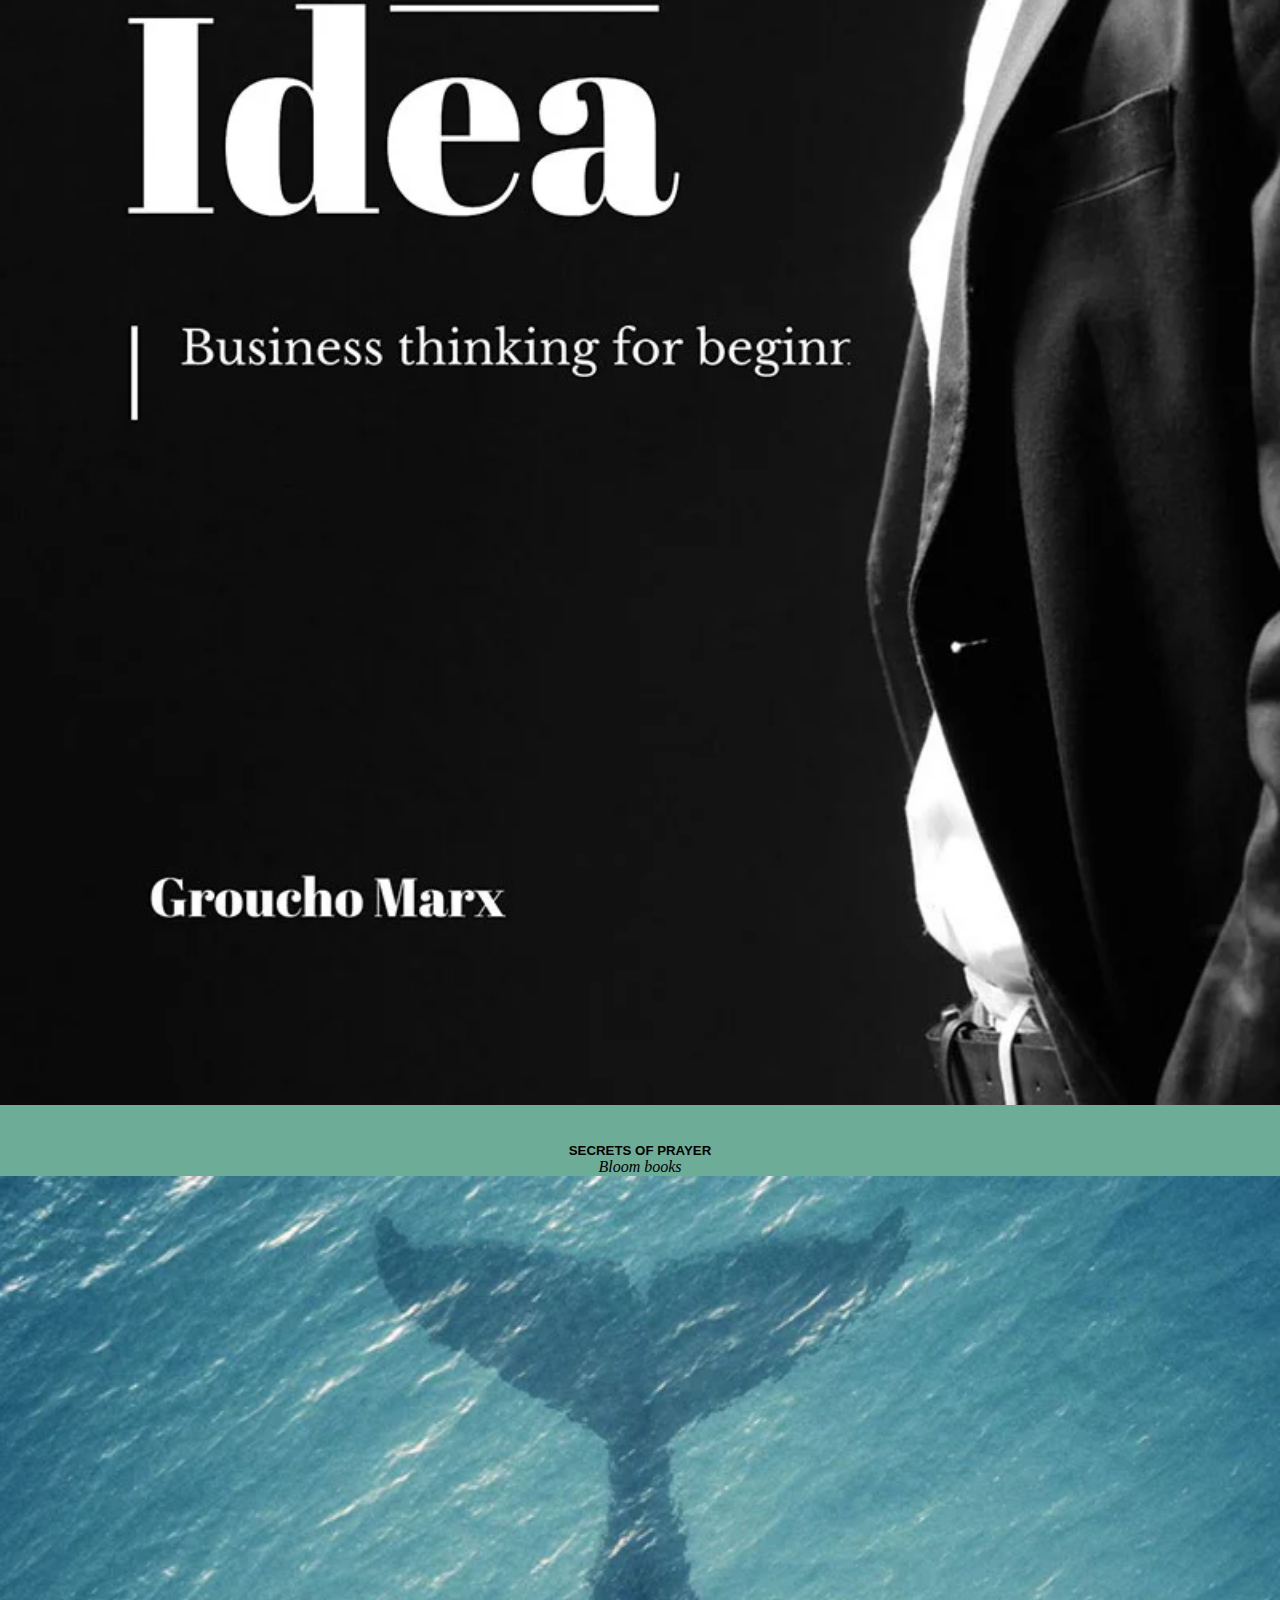
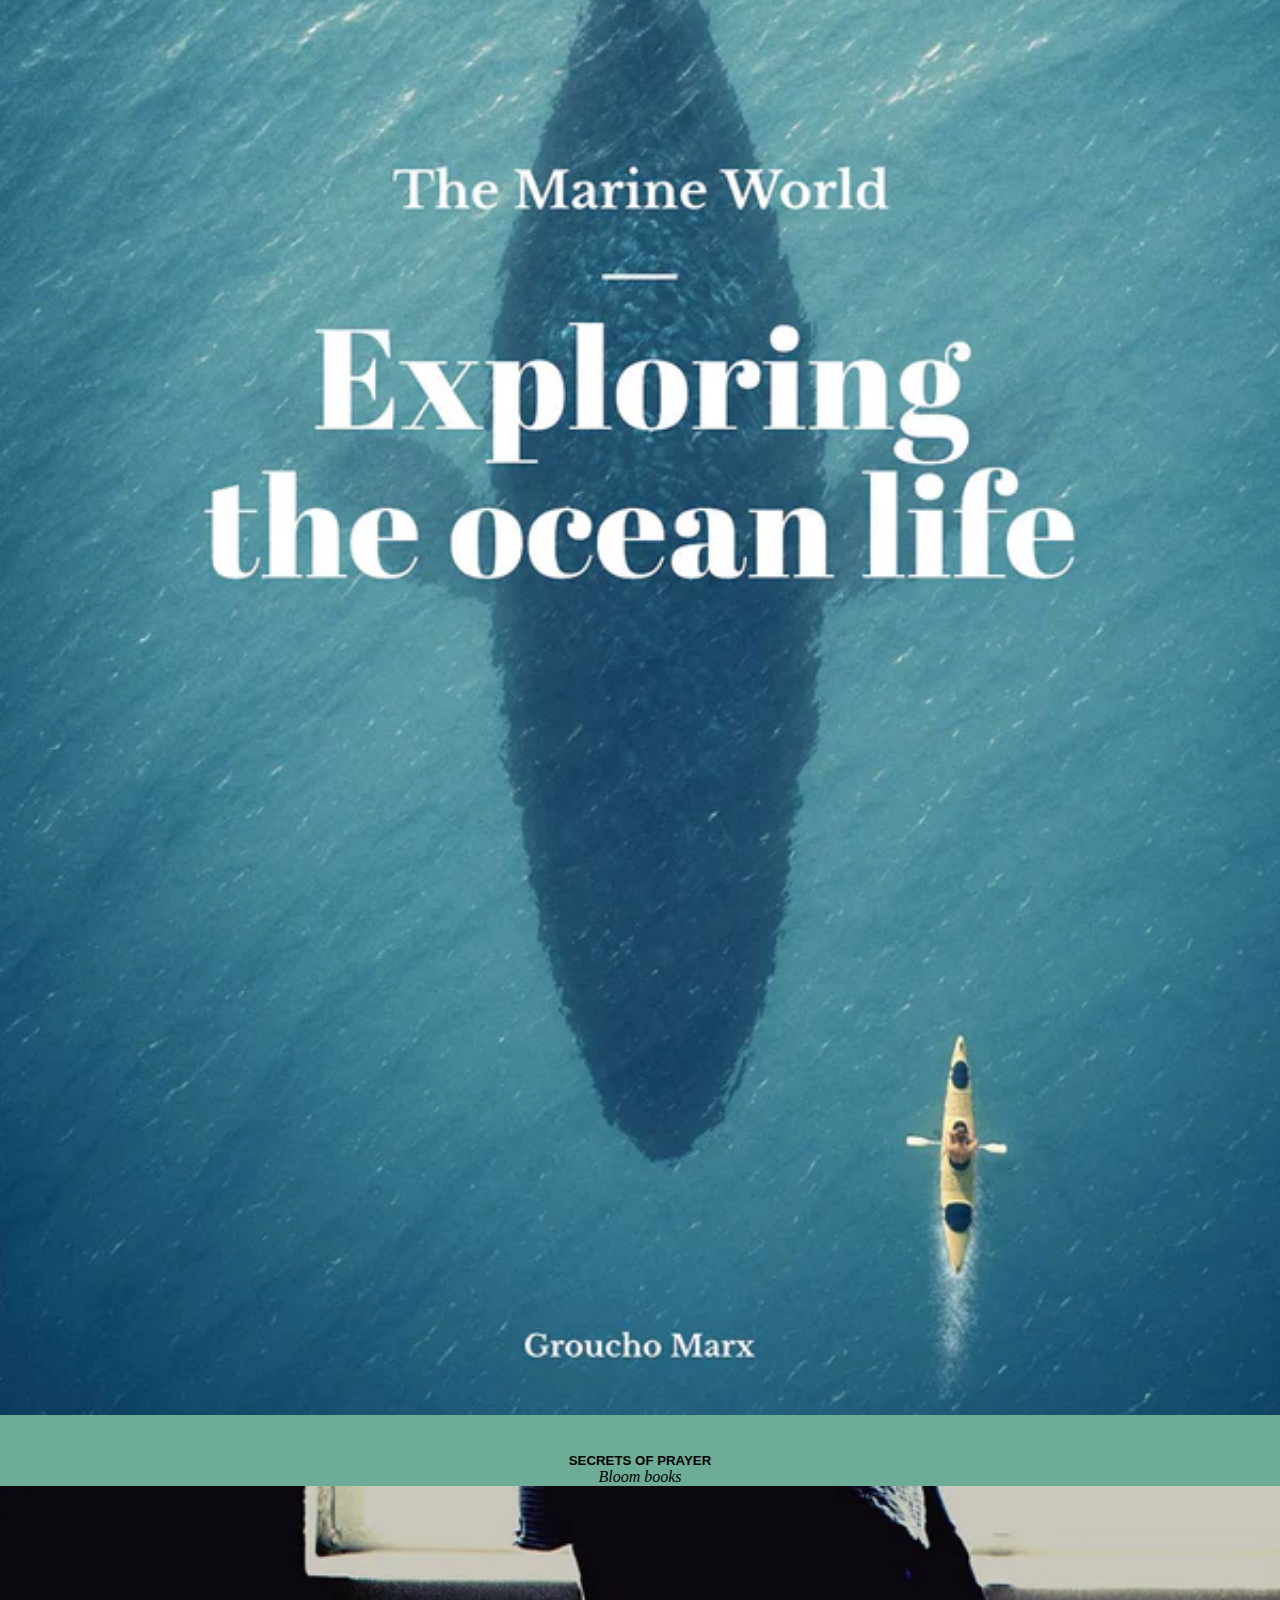
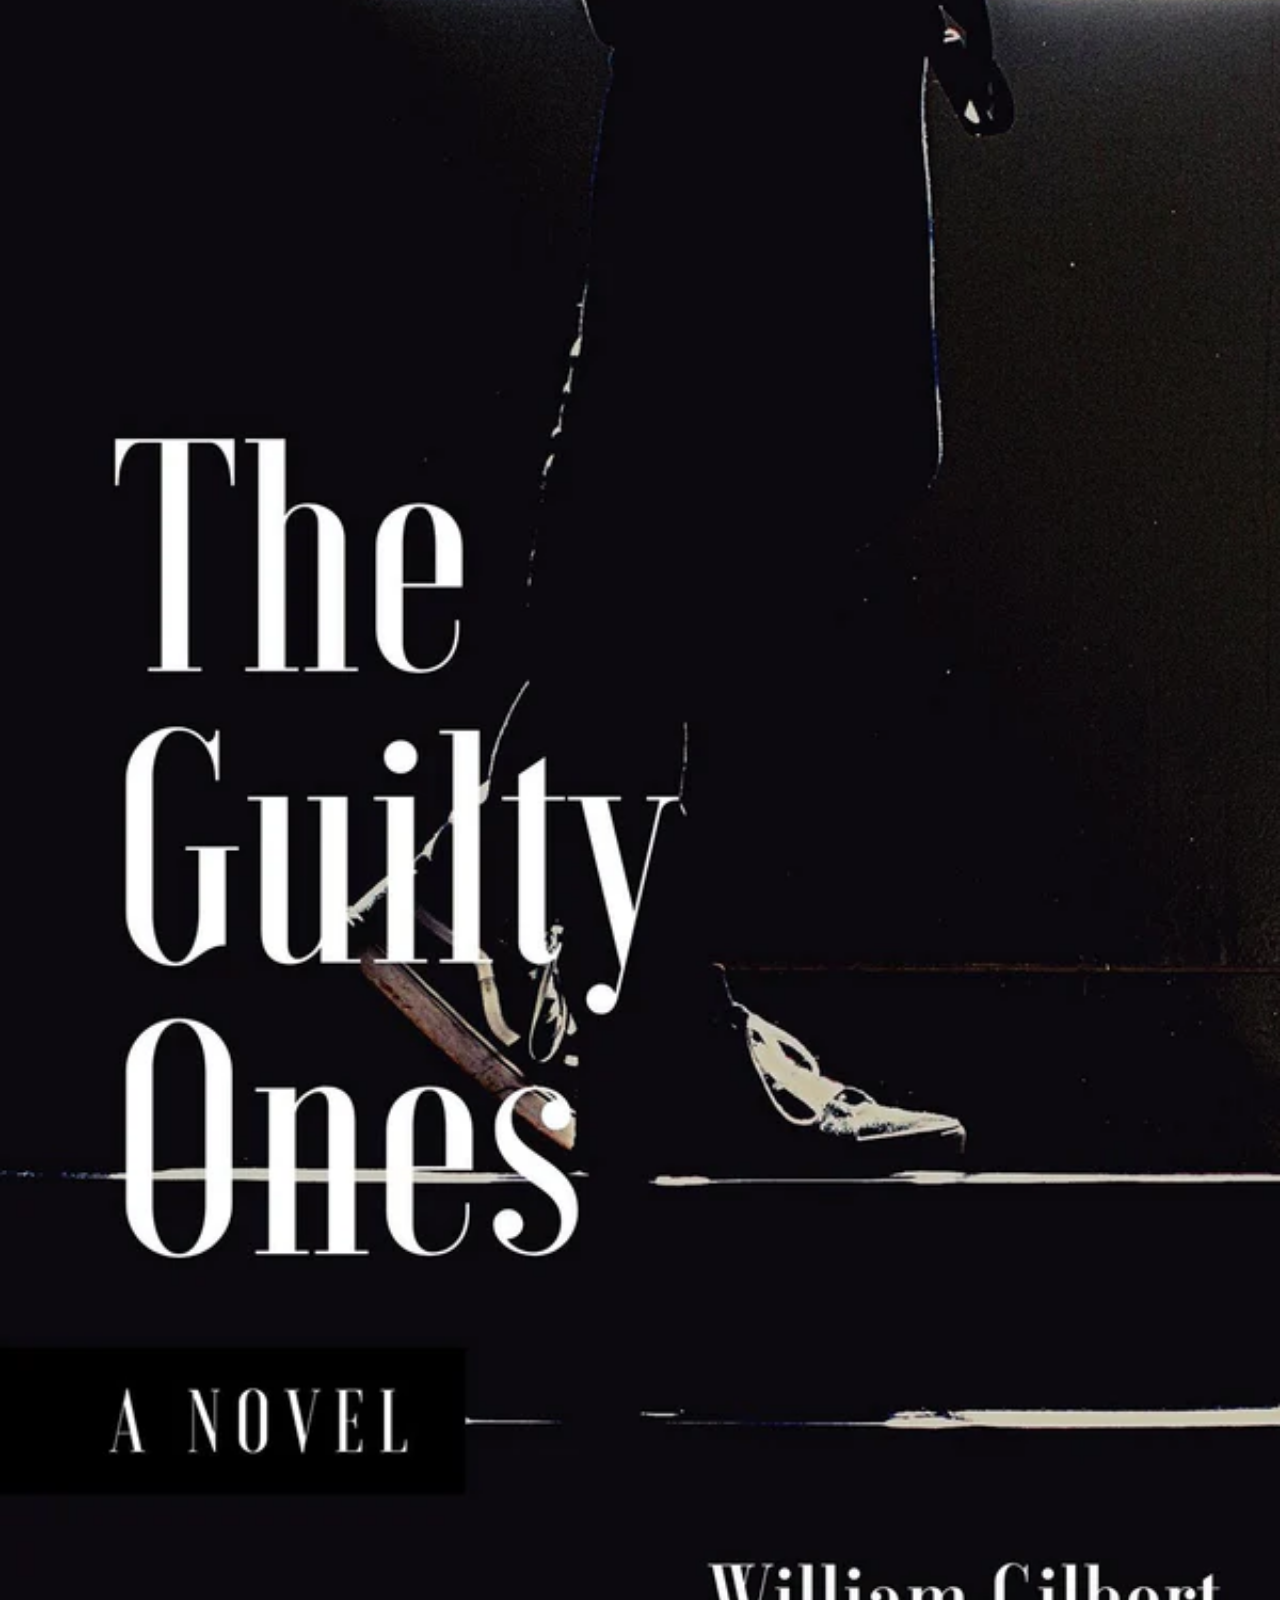
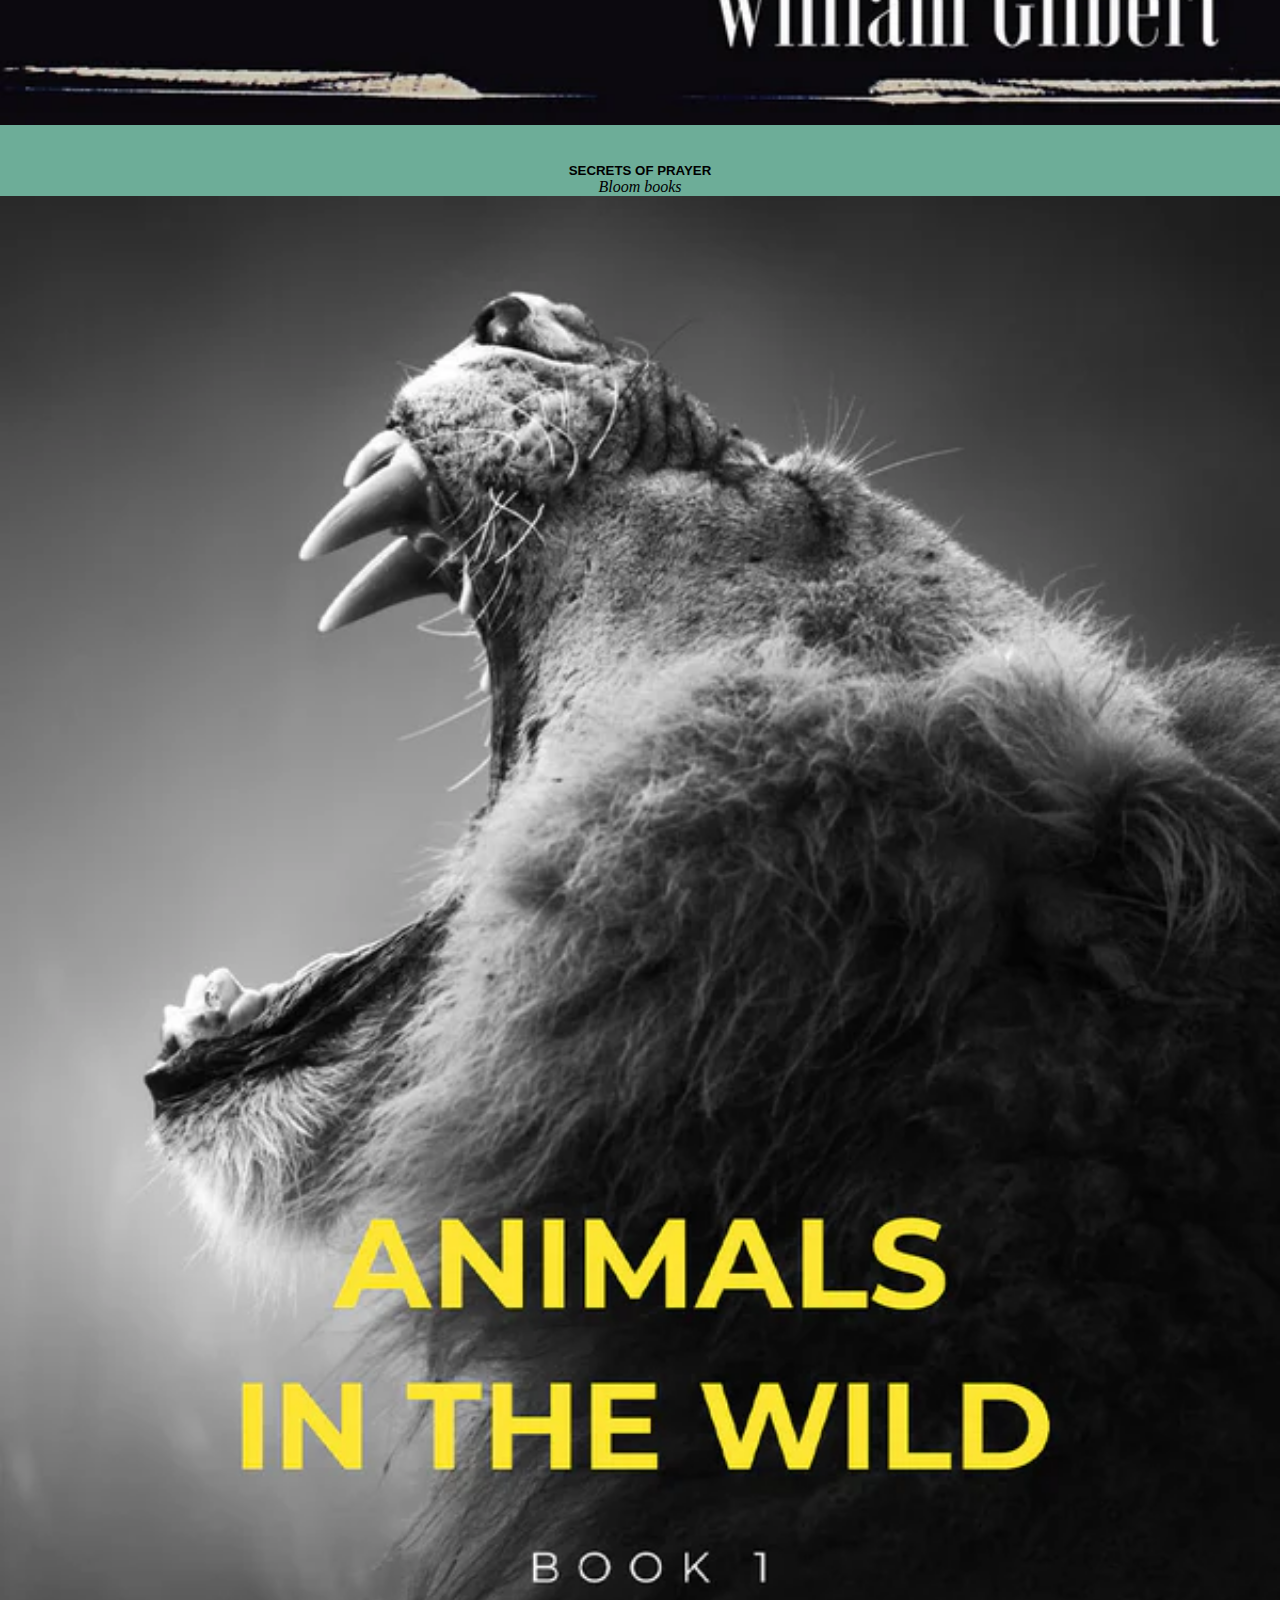
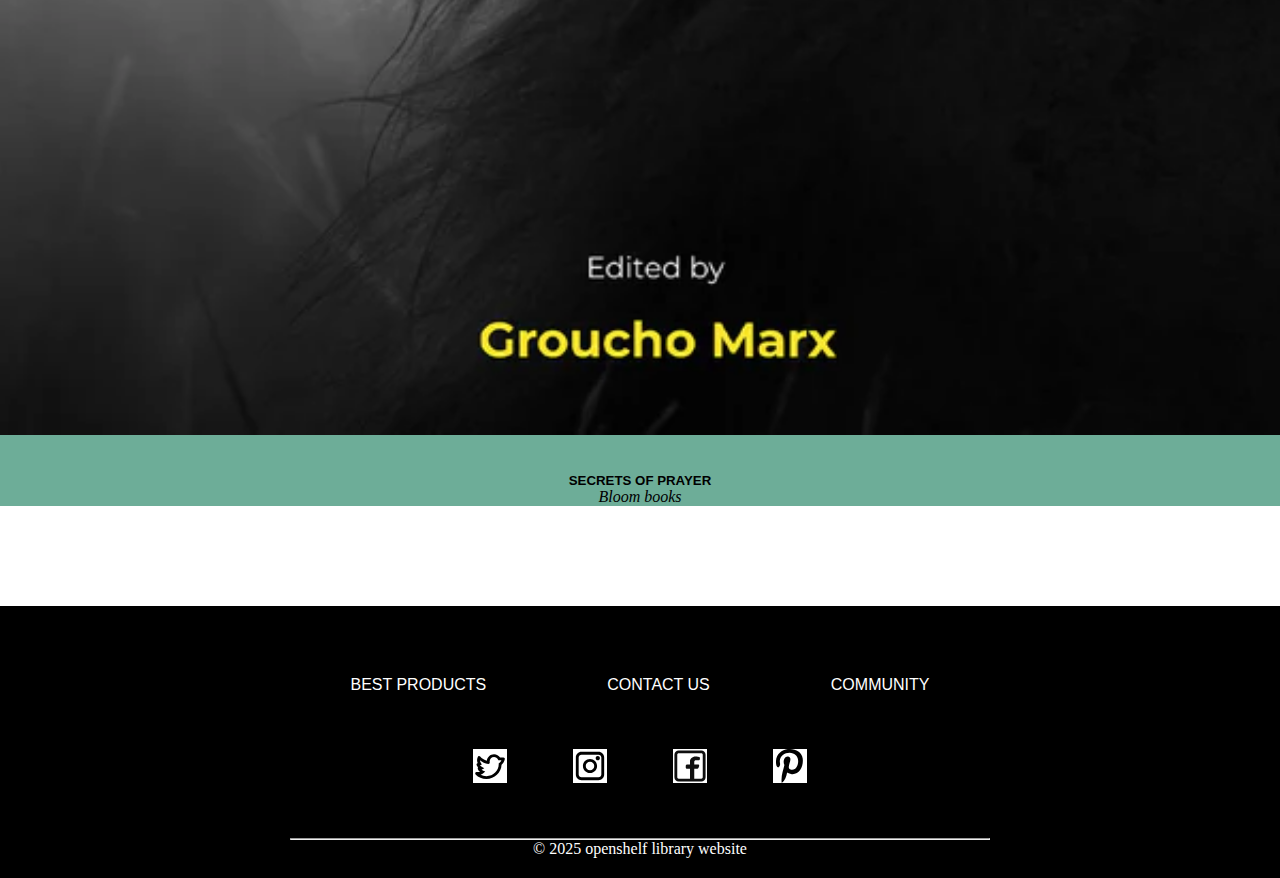
<file: Display-inner-page4.html>
<!DOCTYPE html>
<html lang="en">

<head>
    <meta charset="UTF-8">
    <meta name="viewport" content="width=device-width, initial-scale=1.0">
    <title>Display Inner page</title>
    <link rel="stylesheet" href="CSS/style.css">
    <link href="https://cdn.jsdelivr.net/npm/bootstrap@5.0.2/dist/css/bootstrap.min.css" rel="stylesheet"
        integrity="sha384-EVSTQN3/azprG1Anm3QDgpJLIm9Nao0Yz1ztcQTwFspd3yD65VohhpuuCOmLASjC" crossorigin="anonymous">
    <script src="https://cdn.jsdelivr.net/npm/bootstrap@5.0.2/dist/js/bootstrap.bundle.min.js"
        integrity="sha384-MrcW6ZMFYlzcLA8Nl+NtUVF0sA7MsXsP1UyJoMp4YLEuNSfAP+JcXn/tWtIaxVXM"
        crossorigin="anonymous"></script>
    <link href="https://fonts.googleapis.com/css2?family=Poppins:wght@400;600&display=swap" rel="stylesheet">

</head>

<body>
    <header class="header">
        <nav>
            <div class="logo">
                <a href="index.html">
                    <img src="images/Logo.webp" alt="">
                </a>
            </div>
            <input type="checkbox" id="menu-toggle">
            <label for="menu-toggle" class="menu-icon">&#9776;</label>
            <ul class="menu">
                <li><a href="index.html">Home</a></li>
                <li><a href="#best-stories">Best stories</a></li>
                <li><a href="Display.html">Display</a></li>
                <li><a href="Signup.html">Signup</a></li>
                <li><a href="SignIn.html">Signin</a></li>
            </ul>
        </nav>
    </header>
    <div class="display-inner">
        <div class="container">
            <div class="row">
                <div class="col-12">
                    <div class="row">
                        <div class="col-md-5 mt-5">
                            <div class="book-display">
                                <img class="w-100" src="images/books/1.jpg" alt="">
                                <div class="d-flex">
                                    <button class="btn-main m-0 w-50 theme-colour-light text-dark border-dark"
                                        data-bs-toggle="modal" data-bs-target="#exampleModal">preview</button><br>

                                    <div class="modal fade" id="exampleModal" tabindex="-1"
                                        aria-labelledby="exampleModalLabel" aria-hidden="true">
                                        <div class="modal-dialog modal-dialog-centered">
                                            <div class="modal-content">

                                                <div class="modal-header">
                                                    <h5 class="modal-title text-center" id="exampleModalLabel">Preview
                                                    </h5>
                                                    <button type="button" class="btn-close" data-bs-dismiss="modal"
                                                        aria-label="Close"></button>
                                                </div>

                                                <div class="modal-body">
                                                    <img class="w-100" src="images/books/1.jpg" alt="">
                                                </div>
                                            </div>
                                        </div>
                                    </div>


                                    <button
                                        class="btn-main m-0 w-50 theme-colour-light text-dark border-dark">Borrow</button><br>
                                    <button
                                        class="btn-main m-0 w-50 theme-colour-light text-dark border-dark">Read</button>
                                </div>
                            </div>
                        </div>
                        <div class="col-md-7 mt-5 theme-colour-light">
                            <div class="book-tab">
                                <ul class="nav nav-tabs" id="myTab" role="tablist">
                                    <li class="nav-item" role="presentation">
                                        <button class="nav-link active border-dark" id="Overview-tab"
                                            data-bs-toggle="tab" data-bs-target="#Overview" type="button" role="tab"
                                            aria-controls="Overview" aria-selected="true">Overview</button>
                                    </li>
                                    <li class="nav-item" role="presentation">
                                        <button class="nav-link border-dark" id="View-1-Edition-tab"
                                            data-bs-toggle="tab" data-bs-target="#View-1-Edition" type="button"
                                            role="tab" aria-controls="View-1-Edition" aria-selected="false">View 1
                                            Edition</button>
                                    </li>
                                    <li class="nav-item" role="presentation">
                                        <button class="nav-link border-dark" id="Reviews-tab" data-bs-toggle="tab"
                                            data-bs-target="#Reviews" type="button" role="tab" aria-controls="Reviews"
                                            aria-selected="false">Reviews</button>
                                    </li>
                                    <li class="nav-item" role="presentation">
                                        <button class="nav-link border-dark" id="Related-Books-tab" data-bs-toggle="tab"
                                            data-bs-target="#Related-Books" type="button" role="tab"
                                            aria-controls="Related-Books" aria-selected="false">Related Books</button>
                                    </li>
                                </ul>

                                <!-- Tab panes -->
                                <div class="tab-content pt-3" id="myTabContent">
                                    <div class="tab-pane fade show active" id="Overview" role="tabpanel"
                                        aria-labelledby="Overview-tab">
                                        <div>
                                            <p class="fst-italic">An edition of The Tycoon's Love Child (2002)</p>
                                            <h3>PRAYER</h3>
                                            by <a href="">Anne Mather</a> and <a href="">Robyn Donald</a>
                                            <p><span><span class="text-warning">★★★★</span> 4.0 (1 rating),</span>
                                                <span>18 Want to read 4 Currently,</span>
                                                <span>reading 9 Have read,</span>
                                            </p>
                                            <p>This edition doesn't have a description yet. Can you add one?</p>
                                            <div class="d-flex">
                                                <div
                                                    class="bg-white d-flex align-items-center justify-content-center m-2 p-2 fst-italic">
                                                    Publish Date:<br>April 1, 2005
                                                </div>
                                                <div
                                                    class="bg-white d-flex align-items-center justify-content-center m-2 p-2 fst-italic">
                                                    Publisher:<br>Harlequin Mills & Boon
                                                </div>
                                                <div
                                                    class="bg-white d-flex align-items-center justify-content-center m-2 p-2 fst-italic">
                                                    Language:<br>English
                                                </div>
                                            </div>
                                            <p>Previews available in: English</p>
                                        </div>
                                    </div>
                                    <div class="tab-pane fade" id="View-1-Edition" role="tabpanel"
                                        aria-labelledby="View-1-Edition-tab">
                                        <p>This edition doesn't have a previous edition</p>
                                    </div>
                                    <div class="tab-pane fade" id="Reviews" role="tabpanel"
                                        aria-labelledby="Reviews-tab">
                                        <span><span class="text-warning fs-1">★★★★</span> 4.0 (1 rating),</span>
                                    </div>
                                    <div class="tab-pane fade" id="Related-Books" role="tabpanel"
                                        aria-labelledby="Related-Books-tab">
                                        <p><a href="#book-list">Click</a>here to see related books</p>
                                    </div>
                                </div>
                            </div>
                        </div>
                    </div>
                    <div class="row">
                        <div class="col-md-12 book-list" id="book-list">
                            <div class="row">
                                <h2 class="mb-3 fst-italic">Suggestions You may Like</h2>
                            </div>
                            <div class="row mb-5">
                                <div class="col-md-3">
                                    <div class="book-list_item theme-colour p-5">
                                        <img src="images/books/grid04_ab93a54e-4e1c-4c5f-93a4-7b242346cc13.webp" alt="">
                                        <h5>SECRETS OF PRAYER</h5>
                                        <p>Bloom books</p>
                                    </div>
                                </div>
                                <div class="col-md-3">
                                    <div class="book-list_item theme-colour p-5">
                                        <img src="images/books/shop04_600x.webp" alt="">
                                        <h5>SECRETS OF PRAYER</h5>
                                        <p>Bloom books</p>
                                    </div>

                                </div>
                                <div class="col-md-3">
                                    <div class="book-list_item theme-colour p-5">
                                        <img src="images/books//shop02_600x.webp" alt="">
                                        <h5>SECRETS OF PRAYER</h5>
                                        <p>Bloom books</p>
                                    </div>

                                </div>
                                <div class="col-md-3">
                                    <div class="book-list_item theme-colour p-5">
                                        <img src="images/books/shop03_600x.webp" alt="">
                                        <h5>SECRETS OF PRAYER</h5>
                                        <p>Bloom books</p>
                                    </div>

                                </div>
                            </div>
                        </div>
                    </div>
                </div>
            </div>
        </div>

    </div>

    <footer>
        <div class="container">
            <div class="row">
                <div class="footer-wrapper">
                    <ul>
                        <li><a href="Display.html">BEST PRODUCTS</a></li>
                        <li><a href="#">CONTACT US</a></li>
                        <li><a href="#">COMMUNITY</a></li>
                    </ul>
                    <ul class="social-icon">
                        <li class="icon twitter"><a href="#"></a></li>
                        <li class="icon instagram"><a href="#"></a></li>
                        <li class="icon facebook"><a href="#"></a></li>
                        <li class="icon pinterest"><a href="#"></a></li>
                    </ul>
                    <hr>
                    <P>© 2025 openshelf library website</P>
                </div>
            </div>
        </div>
    </footer>
</body>

</html>
</file>
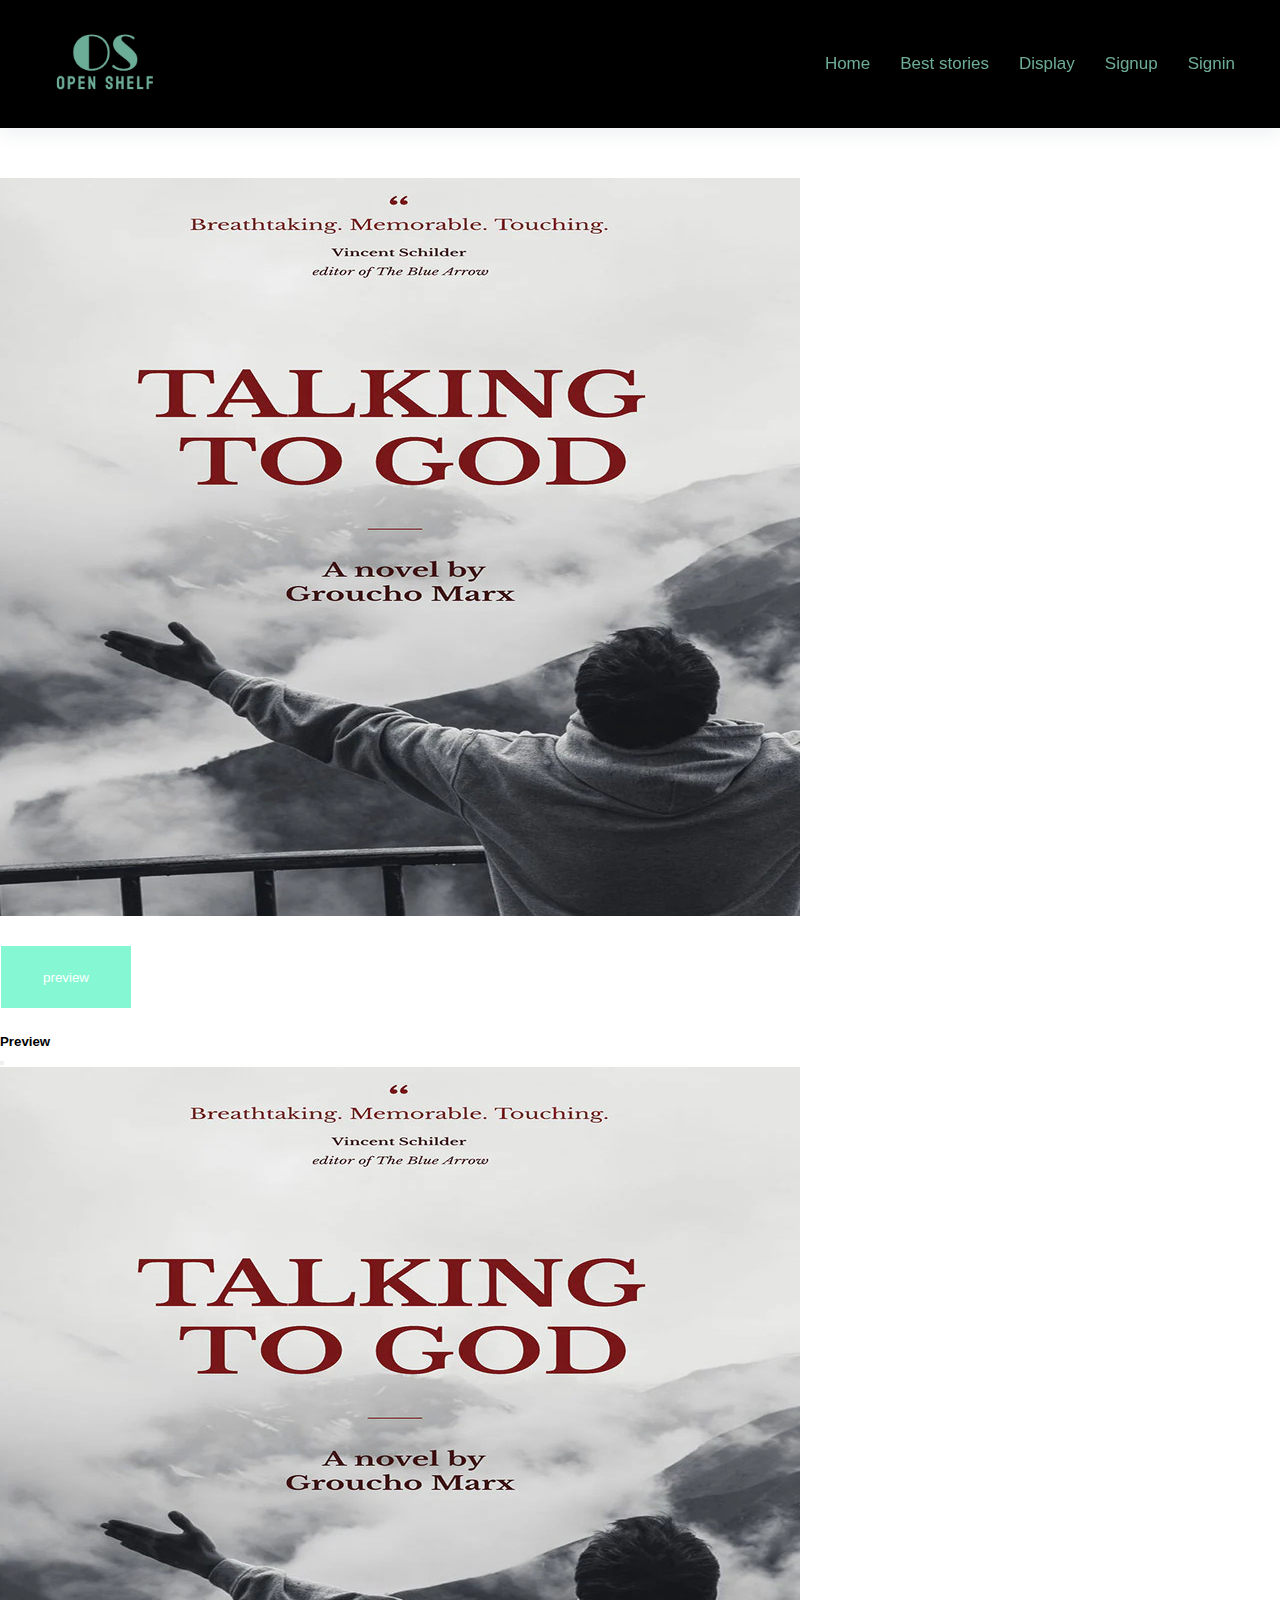
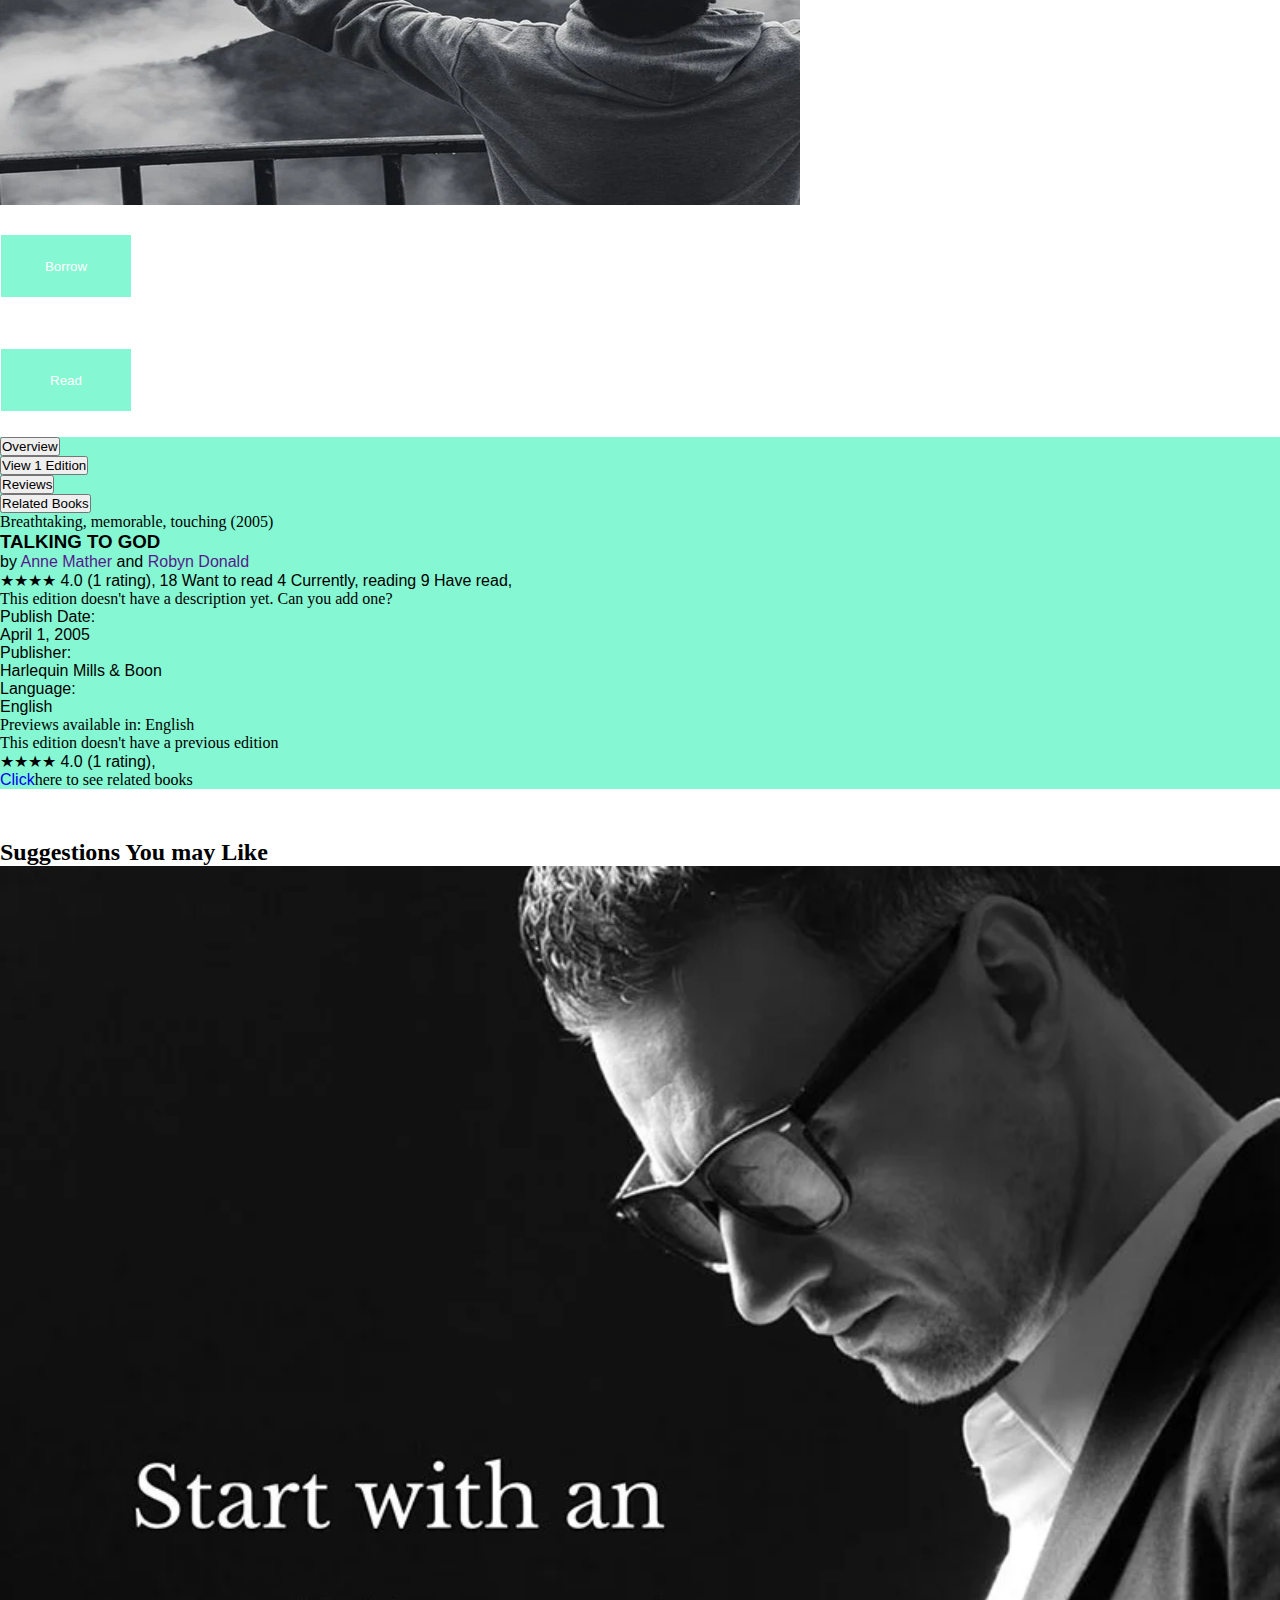
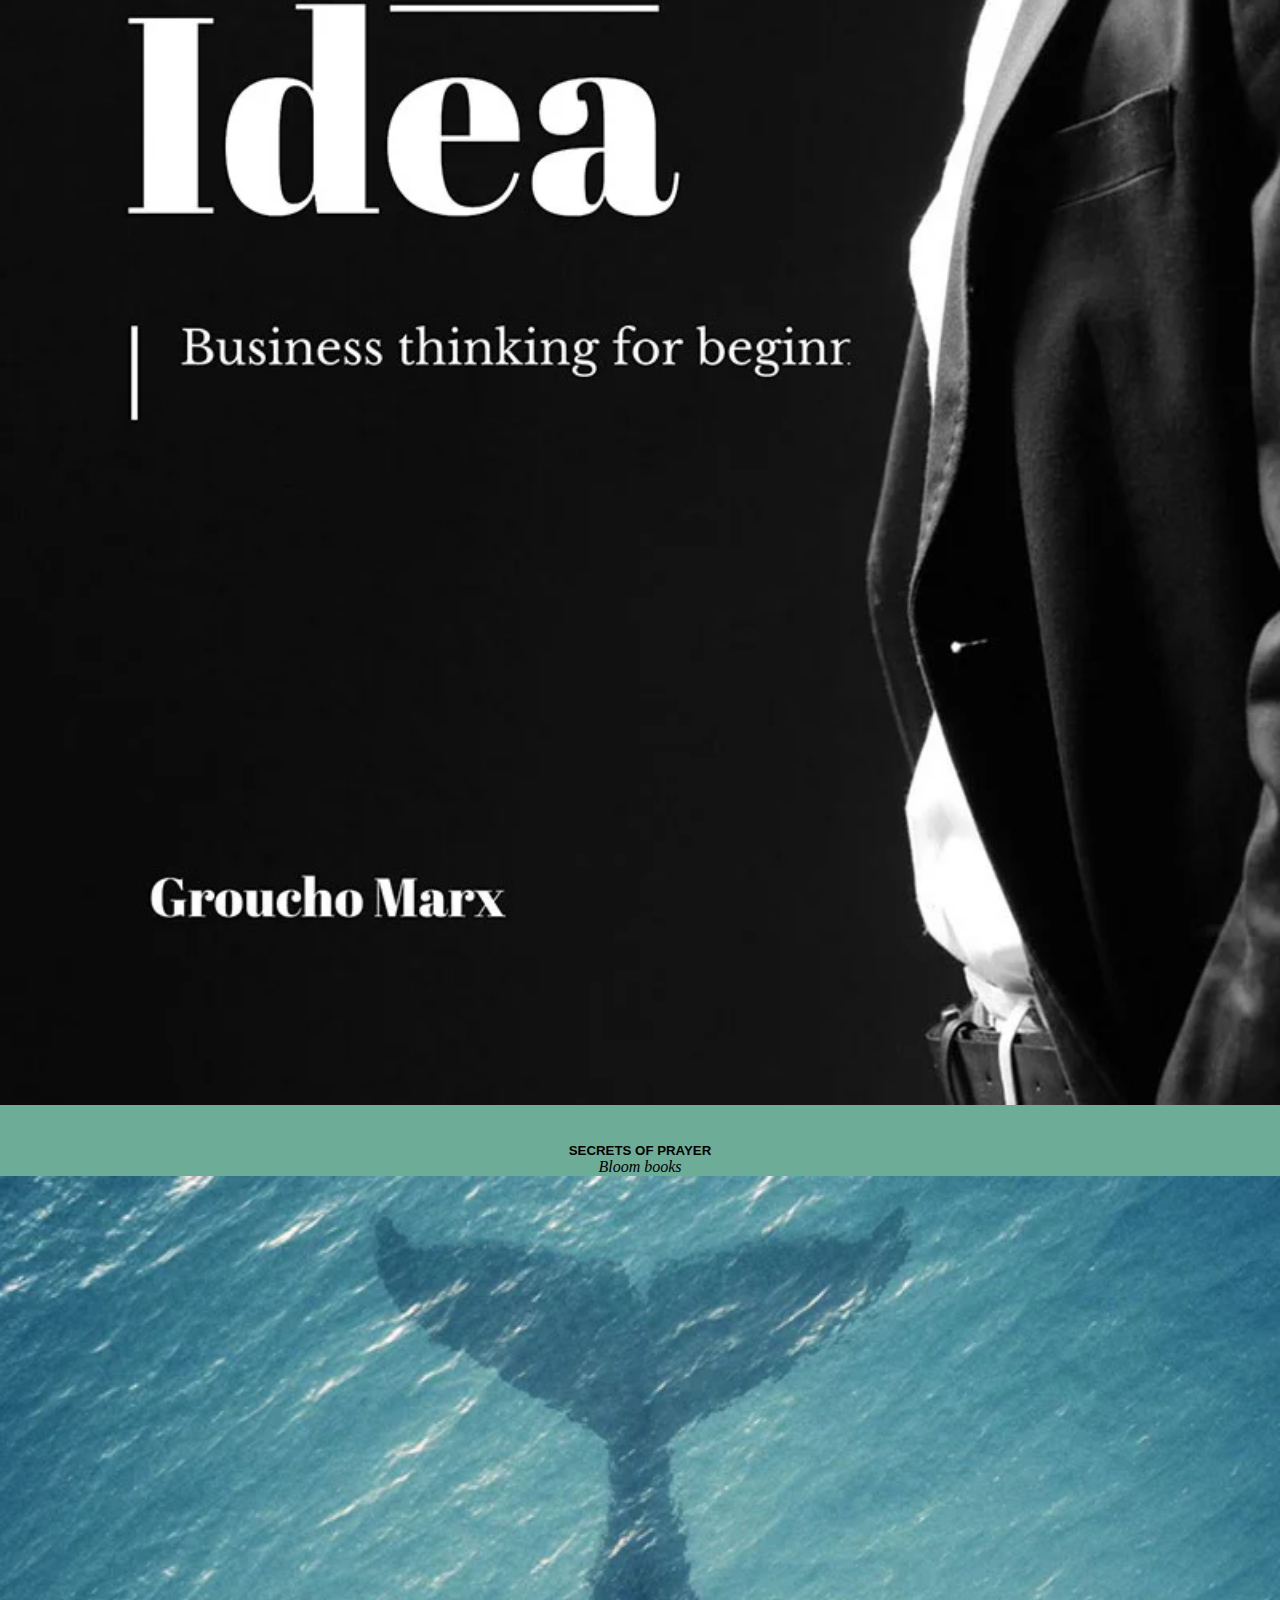
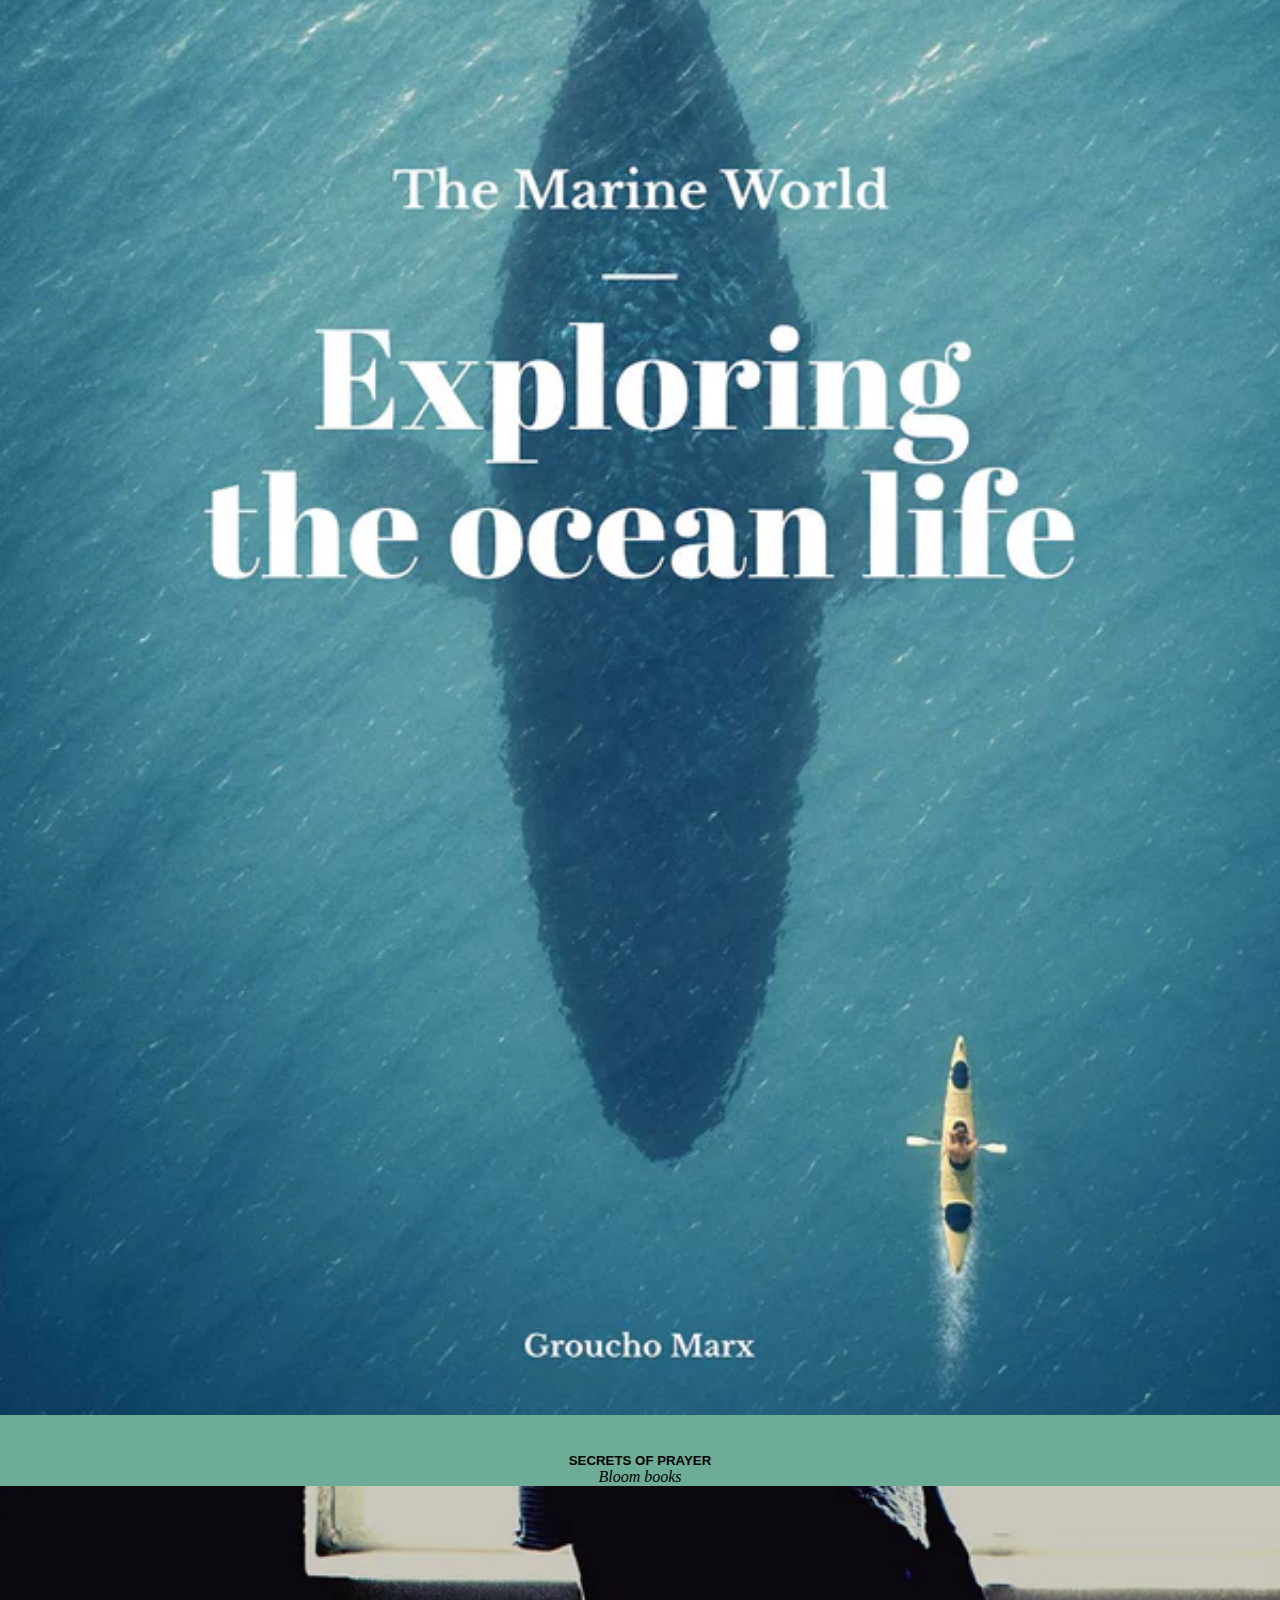
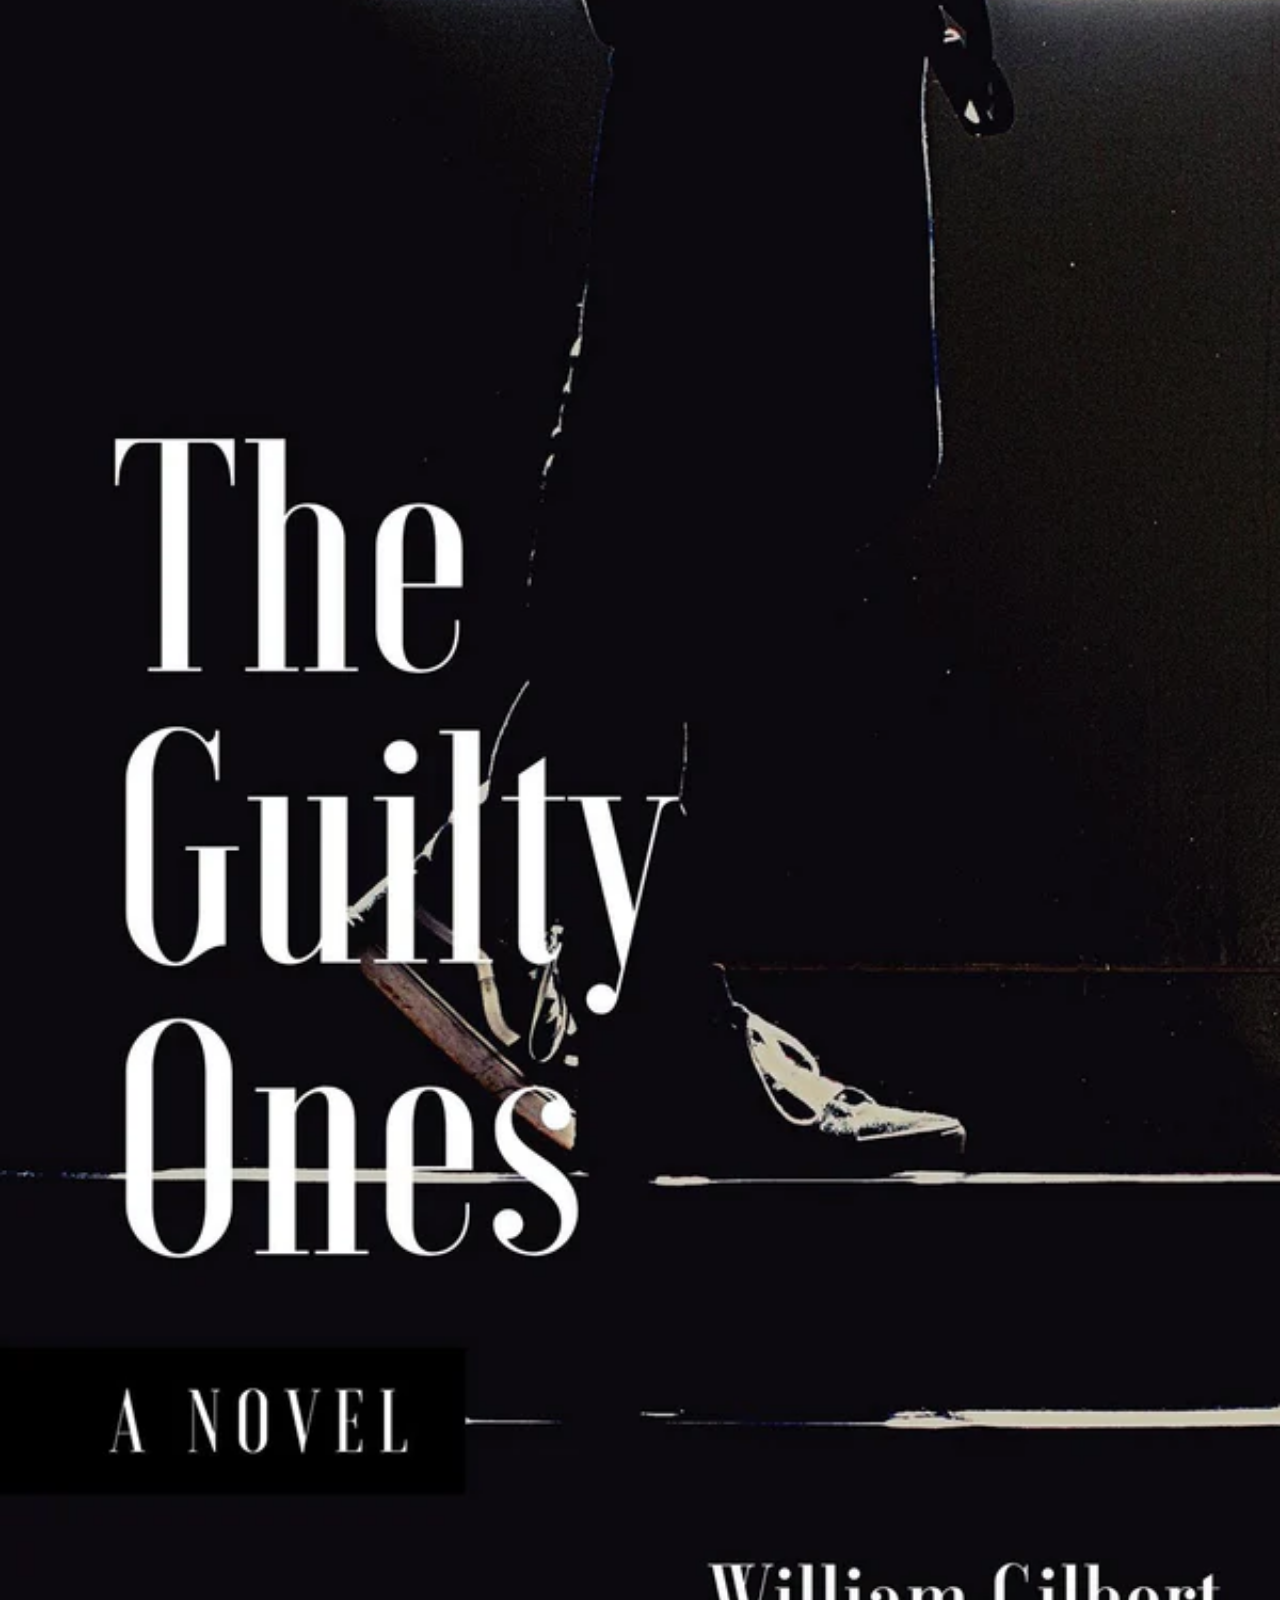
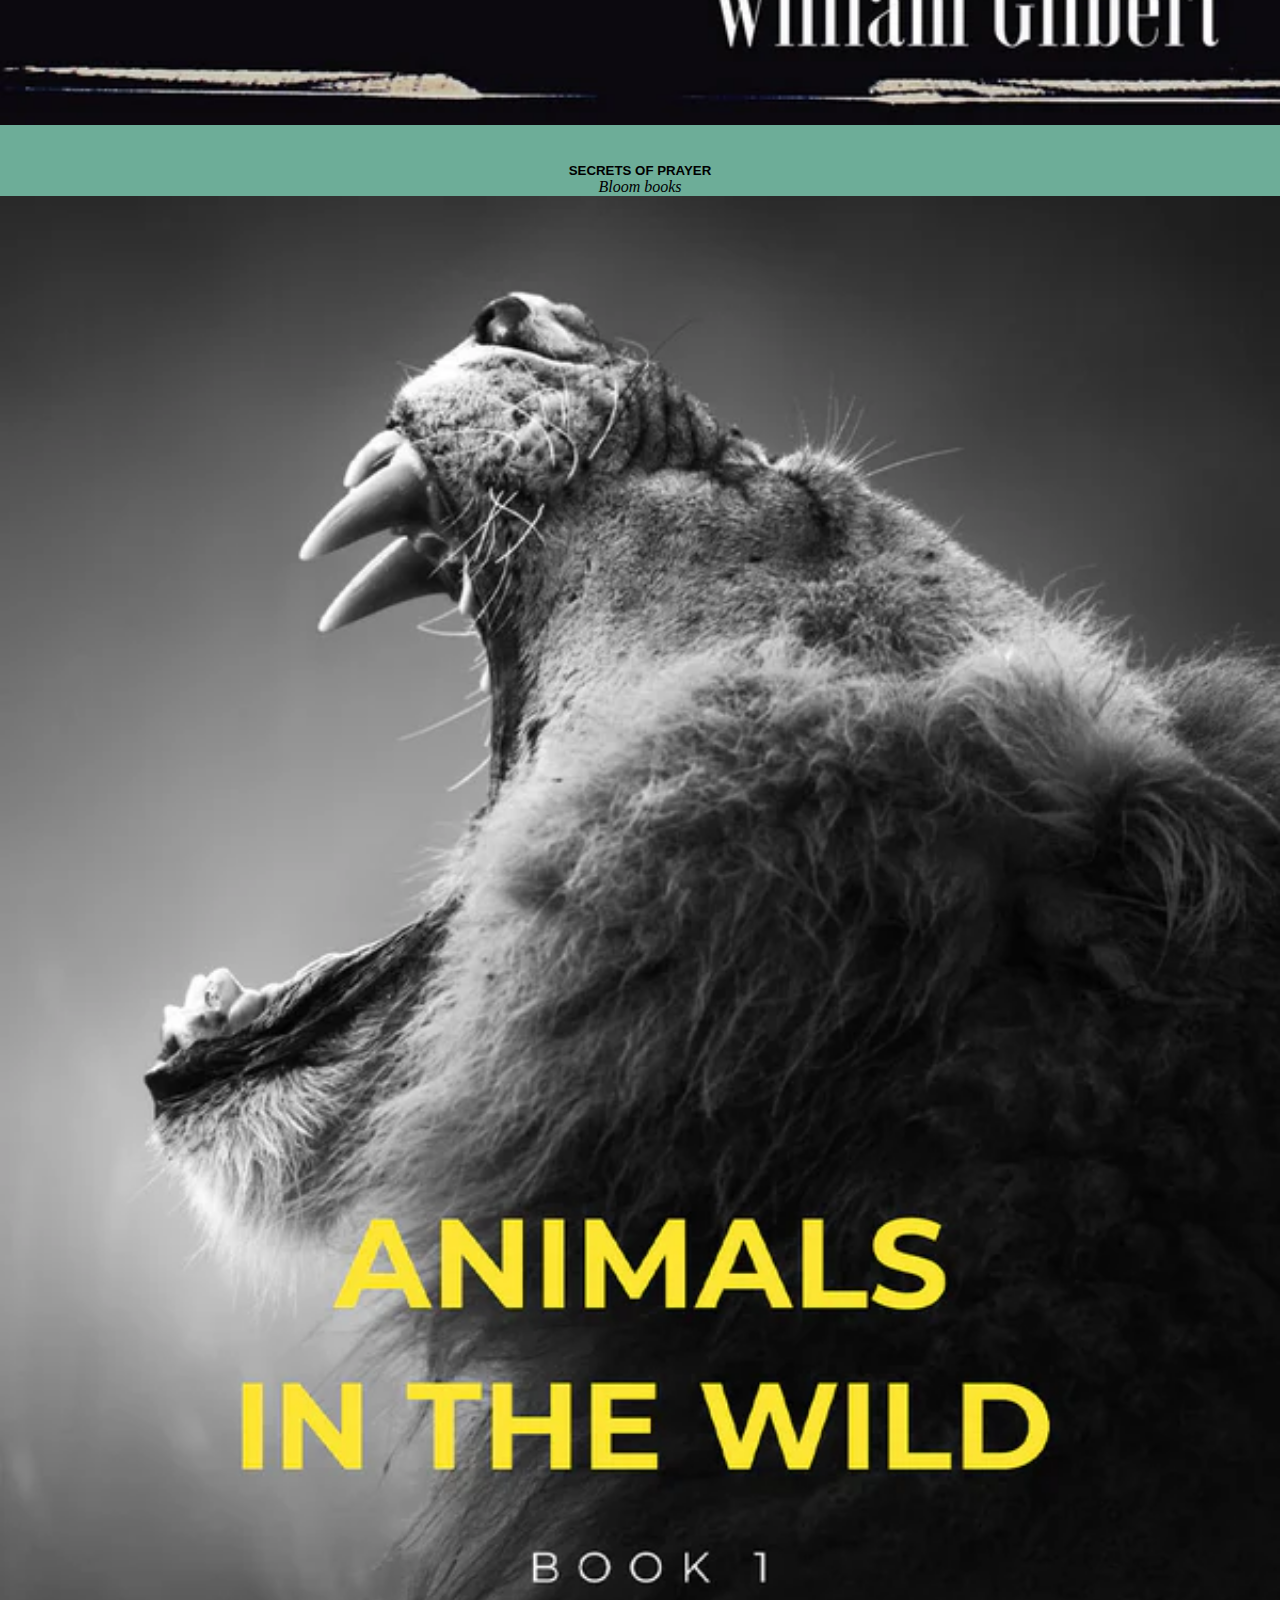
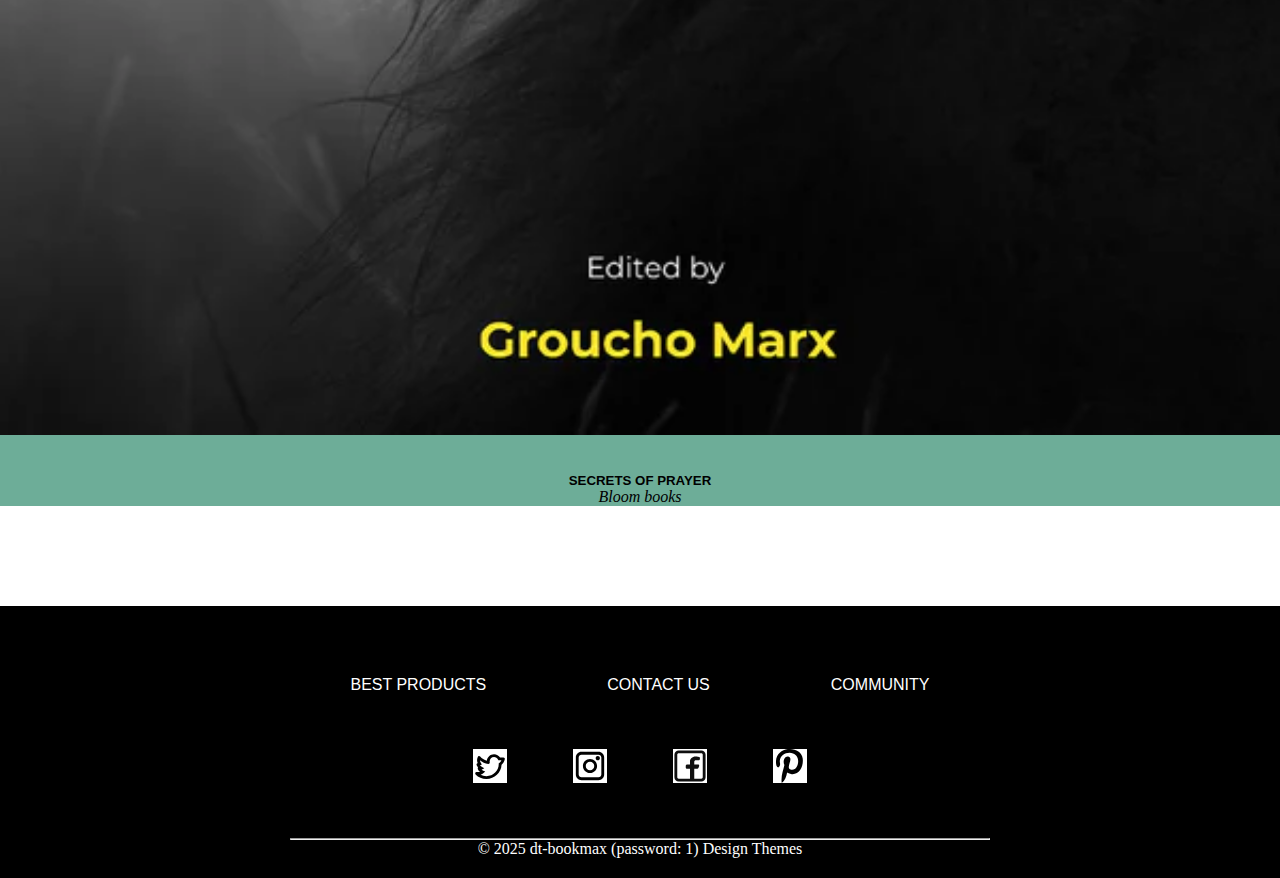
<file: Display-inner-page5.html>
<!DOCTYPE html>
<html lang="en">

<head>
    <meta charset="UTF-8">
    <meta name="viewport" content="width=device-width, initial-scale=1.0">
    <title>Display Inner page</title>
    <link rel="stylesheet" href="CSS/style.css">
    <link href="https://cdn.jsdelivr.net/npm/bootstrap@5.0.2/dist/css/bootstrap.min.css" rel="stylesheet"
        integrity="sha384-EVSTQN3/azprG1Anm3QDgpJLIm9Nao0Yz1ztcQTwFspd3yD65VohhpuuCOmLASjC" crossorigin="anonymous">
    <script src="https://cdn.jsdelivr.net/npm/bootstrap@5.0.2/dist/js/bootstrap.bundle.min.js"
        integrity="sha384-MrcW6ZMFYlzcLA8Nl+NtUVF0sA7MsXsP1UyJoMp4YLEuNSfAP+JcXn/tWtIaxVXM"
        crossorigin="anonymous"></script>
</head>

<body>
    <header class="header">
        <nav>
            <div class="logo">
                <a href="index.html">
                    <img src="images/Logo.webp" alt="">
                </a>
            </div>
            <input type="checkbox" id="menu-toggle">
            <label for="menu-toggle" class="menu-icon">&#9776;</label>
            <ul class="menu">
                <li><a href="index.html">Home</a></li>
                <li><a href="#best-stories">Best stories</a></li>
                <li><a href="Display.html">Display</a></li>
                <li><a href="Signup.html">Signup</a></li>
                <li><a href="SignIn.html">Signin</a></li>
            </ul>
        </nav>
    </header>
    <div class="display-inner">
        <div class="container">
            <div class="row">
                <div class="col-12">
                    <div class="row">
                        <div class="col-md-5 mt-5">
                            <div class="book-display">
                                <img class="w-100" src="images/books/2.jpg"
                                    alt="">
                                <div class="d-flex">
                                    <button class="btn-main m-0 w-50 theme-colour-light text-dark border-dark"
                                        data-bs-toggle="modal" data-bs-target="#exampleModal">preview</button><br>

                                    <div class="modal fade" id="exampleModal" tabindex="-1"
                                        aria-labelledby="exampleModalLabel" aria-hidden="true">
                                        <div class="modal-dialog modal-dialog-centered">
                                            <div class="modal-content">

                                                <div class="modal-header">
                                                    <h5 class="modal-title text-center" id="exampleModalLabel">Preview</h5>
                                                    <button type="button" class="btn-close" data-bs-dismiss="modal"
                                                        aria-label="Close"></button>
                                                </div>

                                                <div class="modal-body">
                                                    <img class="w-100" src="images/books/2.jpg" alt="">
                                                </div>
                                            </div>
                                        </div>
                                    </div>


                                    <button class="btn-main m-0 w-50 theme-colour-light text-dark border-dark">Borrow</button><br>
                                    <button class="btn-main m-0 w-50 theme-colour-light text-dark border-dark">Read</button>
                                </div>
                            </div>
                        </div>
                        <div class="col-md-7 mt-5 theme-colour-light">
                            <div class="book-tab">
                                <ul class="nav nav-tabs" id="myTab" role="tablist">
                                    <li class="nav-item" role="presentation">
                                        <button class="nav-link active border-dark" id="Overview-tab" data-bs-toggle="tab"
                                            data-bs-target="#Overview" type="button" role="tab" aria-controls="Overview"
                                            aria-selected="true">Overview</button>
                                    </li>
                                    <li class="nav-item" role="presentation">
                                        <button class="nav-link border-dark" id="View-1-Edition-tab" data-bs-toggle="tab"
                                            data-bs-target="#View-1-Edition" type="button" role="tab"
                                            aria-controls="View-1-Edition" aria-selected="false">View 1 Edition</button>
                                    </li>
                                    <li class="nav-item" role="presentation">
                                        <button class="nav-link border-dark" id="Reviews-tab" data-bs-toggle="tab"
                                            data-bs-target="#Reviews" type="button" role="tab" aria-controls="Reviews"
                                            aria-selected="false">Reviews</button>
                                    </li>
                                    <li class="nav-item" role="presentation">
                                        <button class="nav-link border-dark" id="Related-Books-tab" data-bs-toggle="tab"
                                            data-bs-target="#Related-Books" type="button" role="tab"
                                            aria-controls="Related-Books" aria-selected="false">Related Books</button>
                                    </li>
                                </ul>

                                <!-- Tab panes -->
                                <div class="tab-content pt-3" id="myTabContent">
                                    <div class="tab-pane fade show active" id="Overview" role="tabpanel"
                                        aria-labelledby="Overview-tab">
                                        <div>
                                            <p class="fst-italic">Breathtaking, memorable, touching (2005)</p>
                                            <h3>TALKING TO GOD</h3>
                                            by <a href="">Anne Mather</a> and <a href="">Robyn Donald</a>
                                            <p><span><span class="text-warning">★★★★</span> 4.0 (1 rating),</span>
                                                <span>18 Want to read 4 Currently,</span>
                                                <span>reading 9 Have read,</span>
                                            </p>
                                            <p>This edition doesn't have a description yet. Can you add one?</p>
                                            <div class="d-flex">
                                                <div
                                                    class="bg-white d-flex align-items-center justify-content-center m-2 p-2 fst-italic">
                                                    Publish Date:<br>April 1, 2005
                                                </div>
                                                <div
                                                    class="bg-white d-flex align-items-center justify-content-center m-2 p-2 fst-italic">
                                                    Publisher:<br>Harlequin Mills & Boon
                                                </div>
                                                <div
                                                    class="bg-white d-flex align-items-center justify-content-center m-2 p-2 fst-italic">
                                                    Language:<br>English
                                                </div>
                                            </div>
                                            <p>Previews available in: English</p>
                                        </div>
                                    </div>
                                    <div class="tab-pane fade" id="View-1-Edition" role="tabpanel"
                                        aria-labelledby="View-1-Edition-tab">
                                        <p>This edition doesn't have a previous edition</p>
                                    </div>
                                    <div class="tab-pane fade" id="Reviews" role="tabpanel"
                                        aria-labelledby="Reviews-tab">
                                        <span><span class="text-warning fs-1">★★★★</span> 4.0 (1 rating),</span>
                                    </div>
                                    <div class="tab-pane fade" id="Related-Books" role="tabpanel"
                                        aria-labelledby="Related-Books-tab">
                                        <p><a href="#book-list">Click</a>here to see related books</p>
                                    </div>
                                </div>
                            </div>
                        </div>
                    </div>
                    <div class="row">
                        <div class="col-md-12 book-list" id="book-list">
                                <div class="row">
                                    <h2 class="mb-3 fst-italic">Suggestions You may Like</h2>
                                </div>
                                <div class="row mb-5">
                                    <div class="col-md-3">
                                        <div class="book-list_item theme-colour p-5">
                                            <img src="images/books/grid04_ab93a54e-4e1c-4c5f-93a4-7b242346cc13.webp" alt="">
                                            <h5>SECRETS OF PRAYER</h5>
                                            <p>Bloom books</p>
                                        </div>
                                    </div>
                                    <div class="col-md-3">
                                        <div class="book-list_item theme-colour p-5">
                                            <img src="images/books/shop04_600x.webp" alt="">
                                            <h5>SECRETS OF PRAYER</h5>
                                            <p>Bloom books</p>
                                        </div>
                    
                                    </div>
                                    <div class="col-md-3">
                                        <div class="book-list_item theme-colour p-5">
                                            <img src="images/books//shop02_600x.webp" alt="">
                                            <h5>SECRETS OF PRAYER</h5>
                                            <p>Bloom books</p>
                                        </div>
                    
                                    </div>
                                    <div class="col-md-3">
                                        <div class="book-list_item theme-colour p-5">
                                            <img src="images/books/shop03_600x.webp" alt="">
                                            <h5>SECRETS OF PRAYER</h5>
                                            <p>Bloom books</p>
                                        </div>
                    
                                    </div>
                                </div>
                        </div>
                    </div>
                </div>
            </div>
        </div>

    </div>

    <footer>
        <div class="container">
            <div class="row">
                <div class="footer-wrapper">
                    <ul>
                        <li><a href="#">BEST PRODUCTS</a></li>
                        <li><a href="#">CONTACT US</a></li>
                        <li><a href="#">COMMUNITY</a></li>
                    </ul>
                    <ul class="social-icon">
                        <li class="icon twitter"><a href="#"></a></li>
                        <li class="icon instagram"><a href="#"></a></li>
                        <li class="icon facebook"><a href="#"></a></li>
                        <li class="icon pinterest"><a href="#"></a></li>
                    </ul>
                    <hr>
                    <P>© 2025 dt-bookmax (password: 1) Design Themes</P>
                </div>
            </div>
        </div>
    </footer>
</body>

</html>
</file>
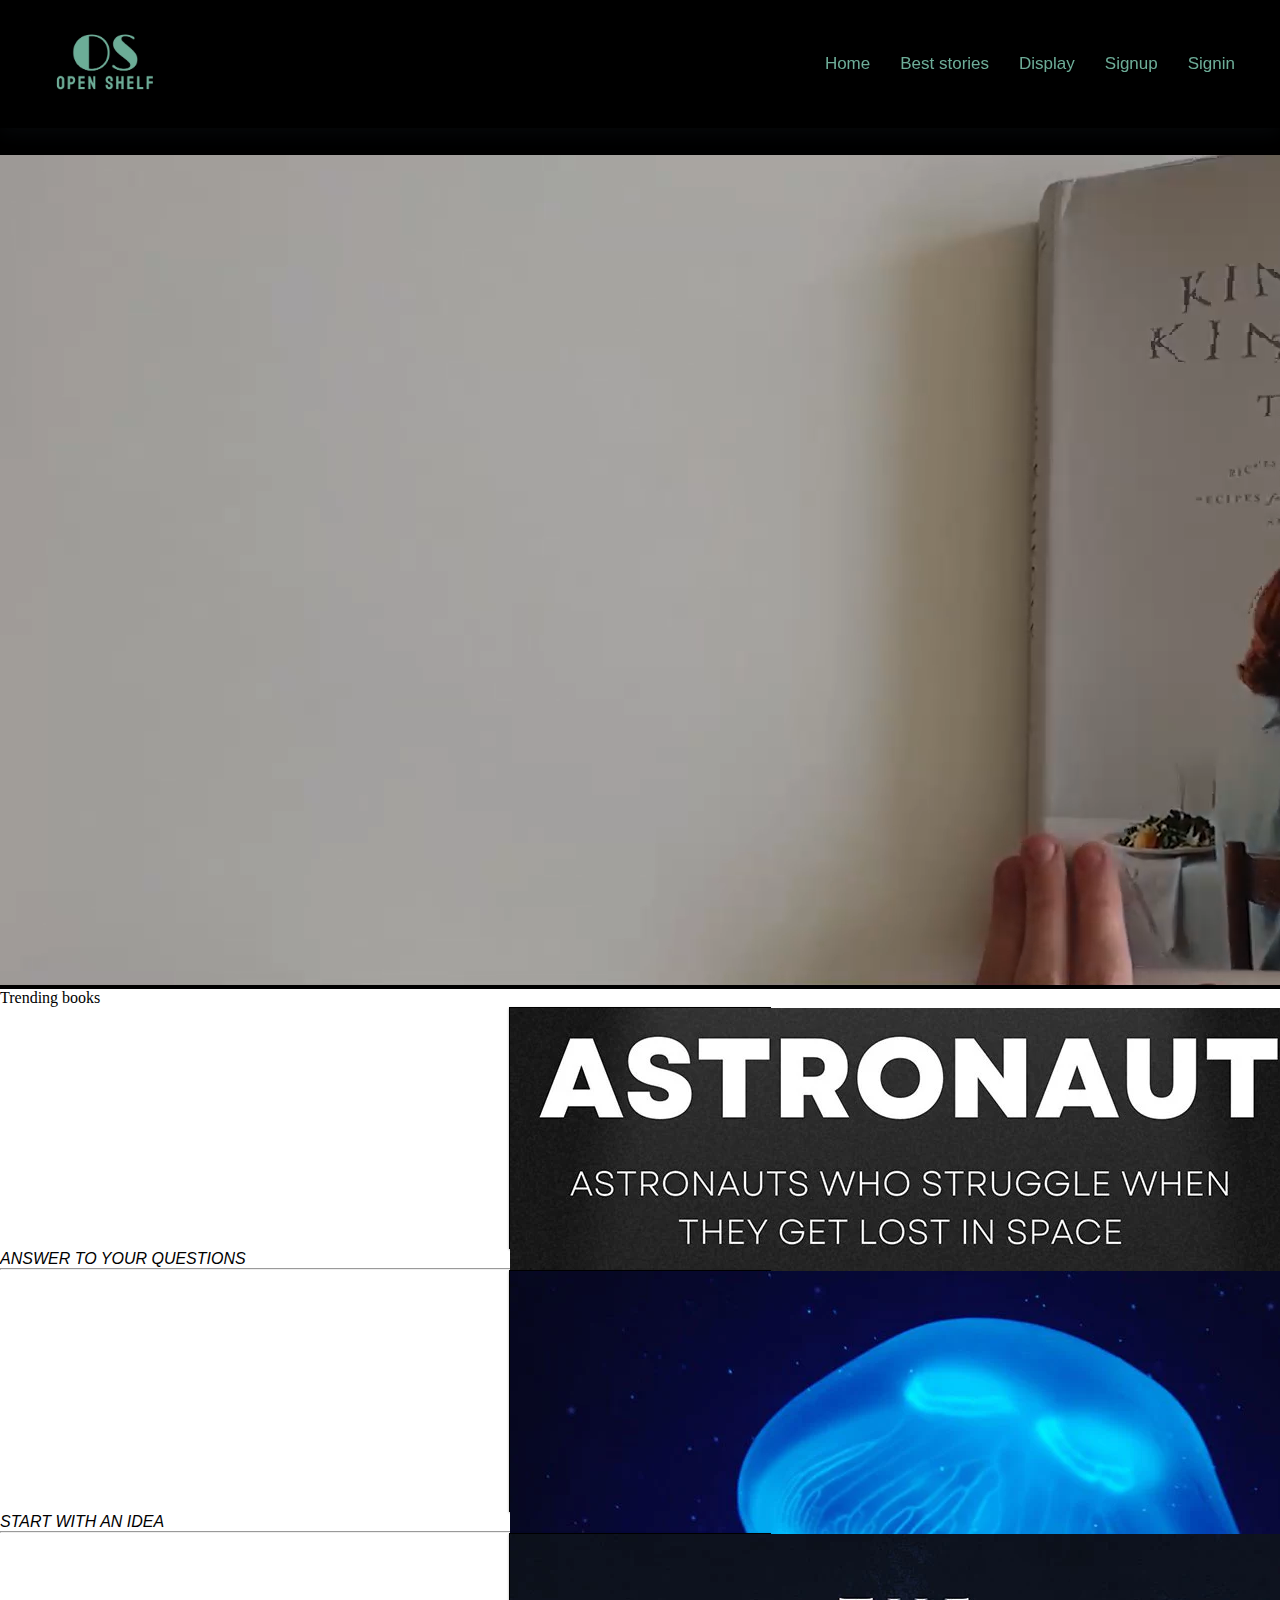
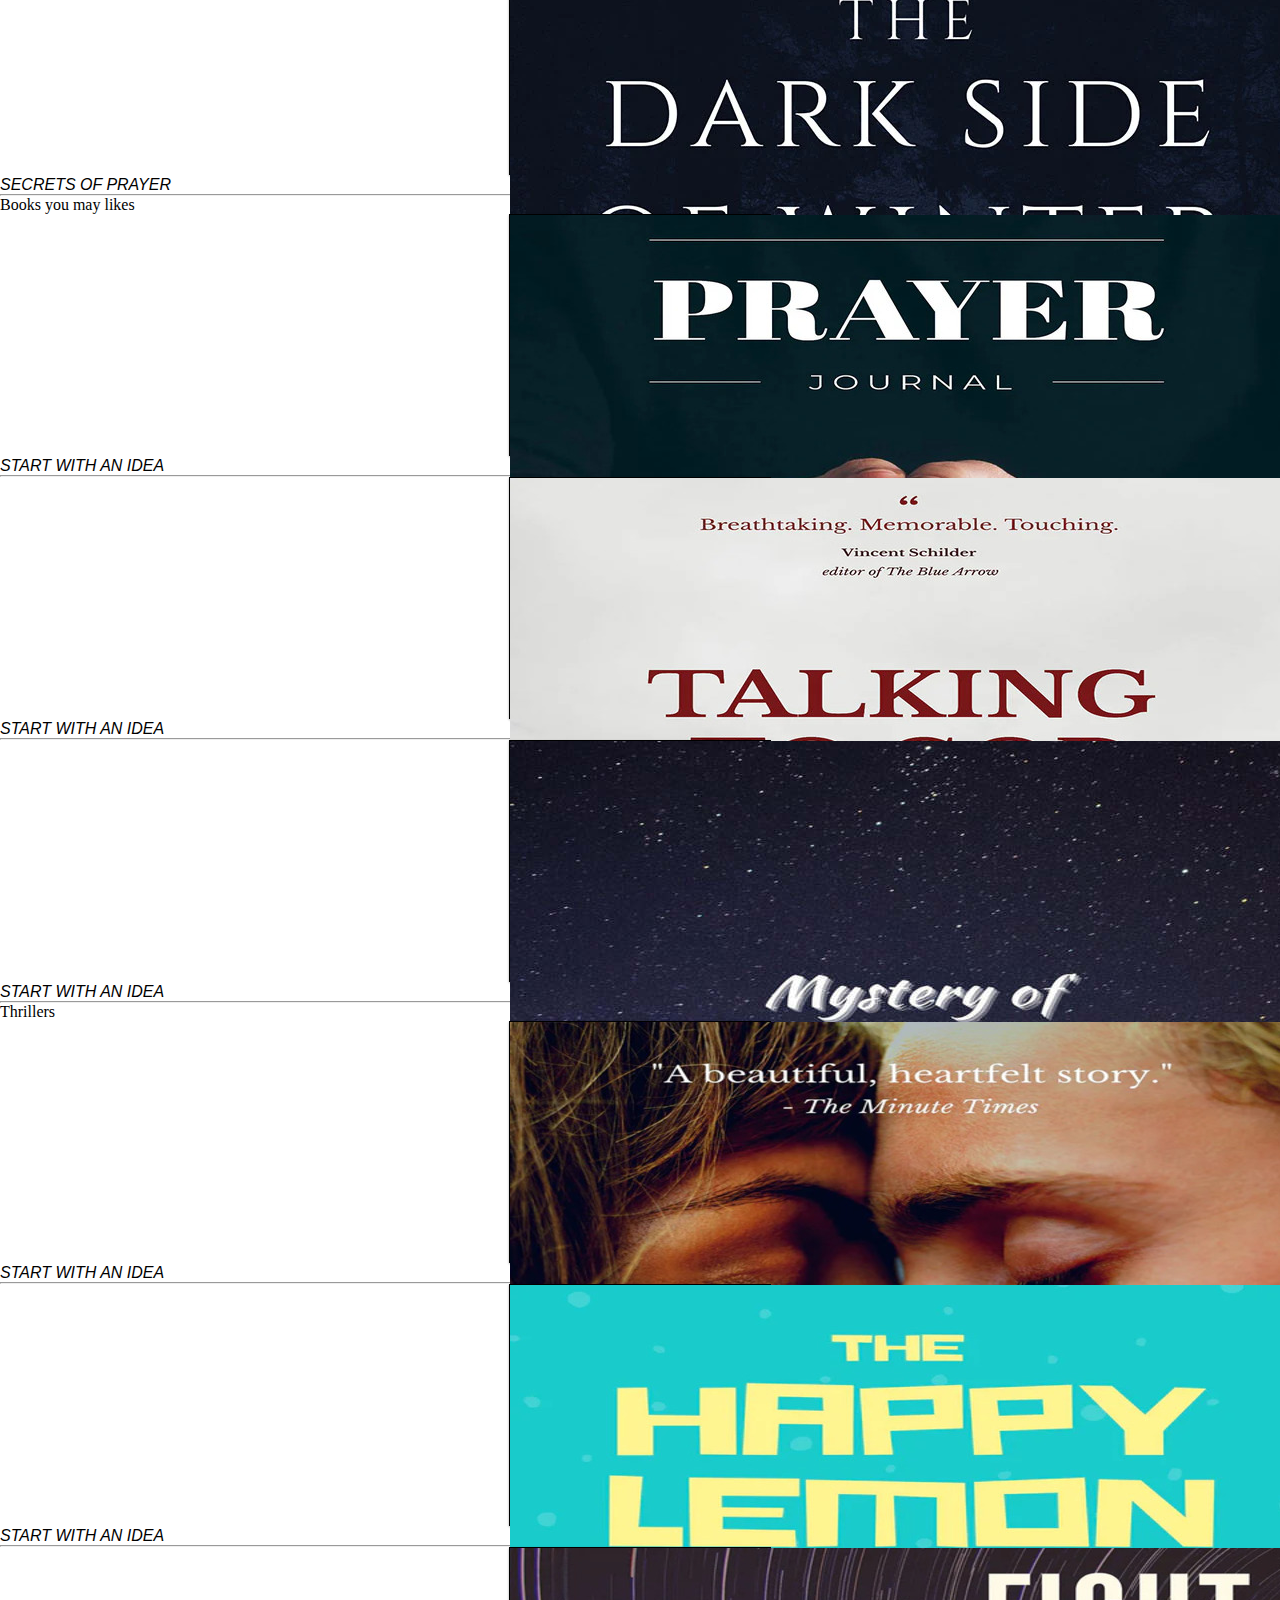
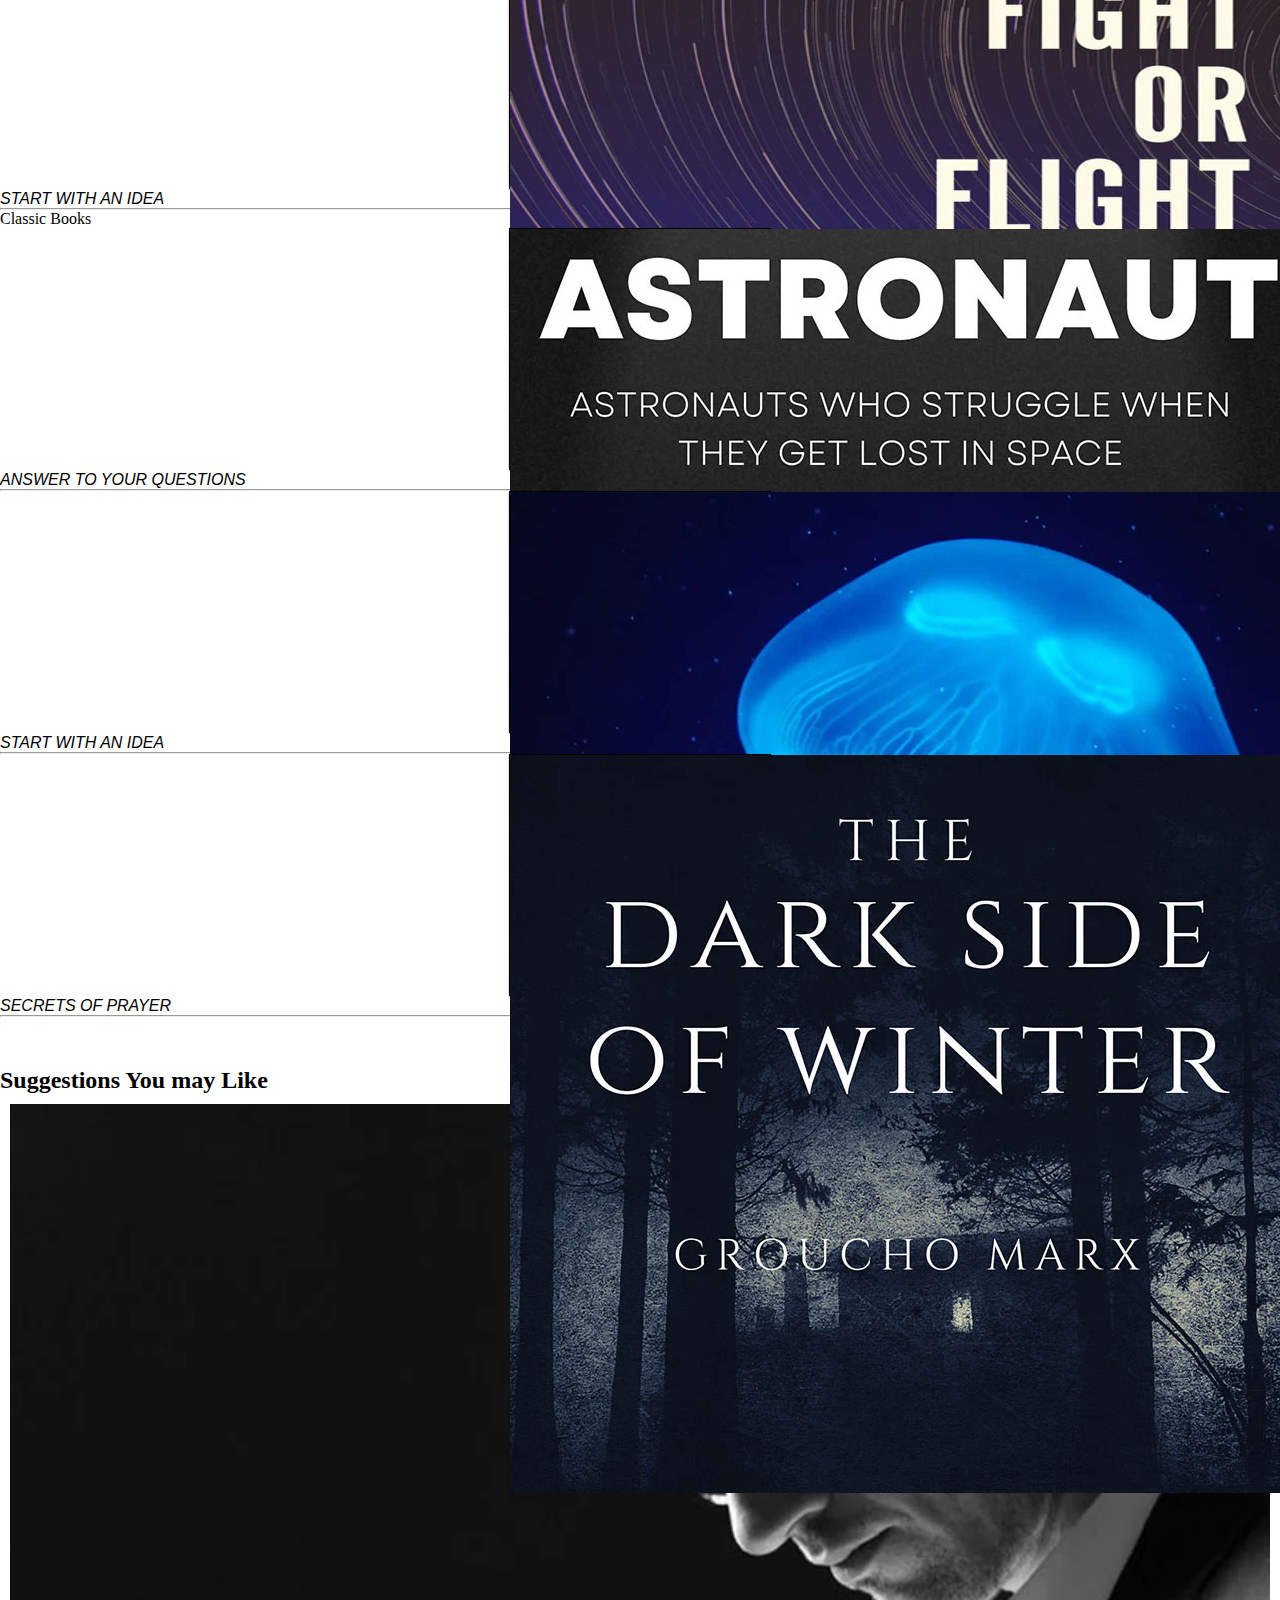
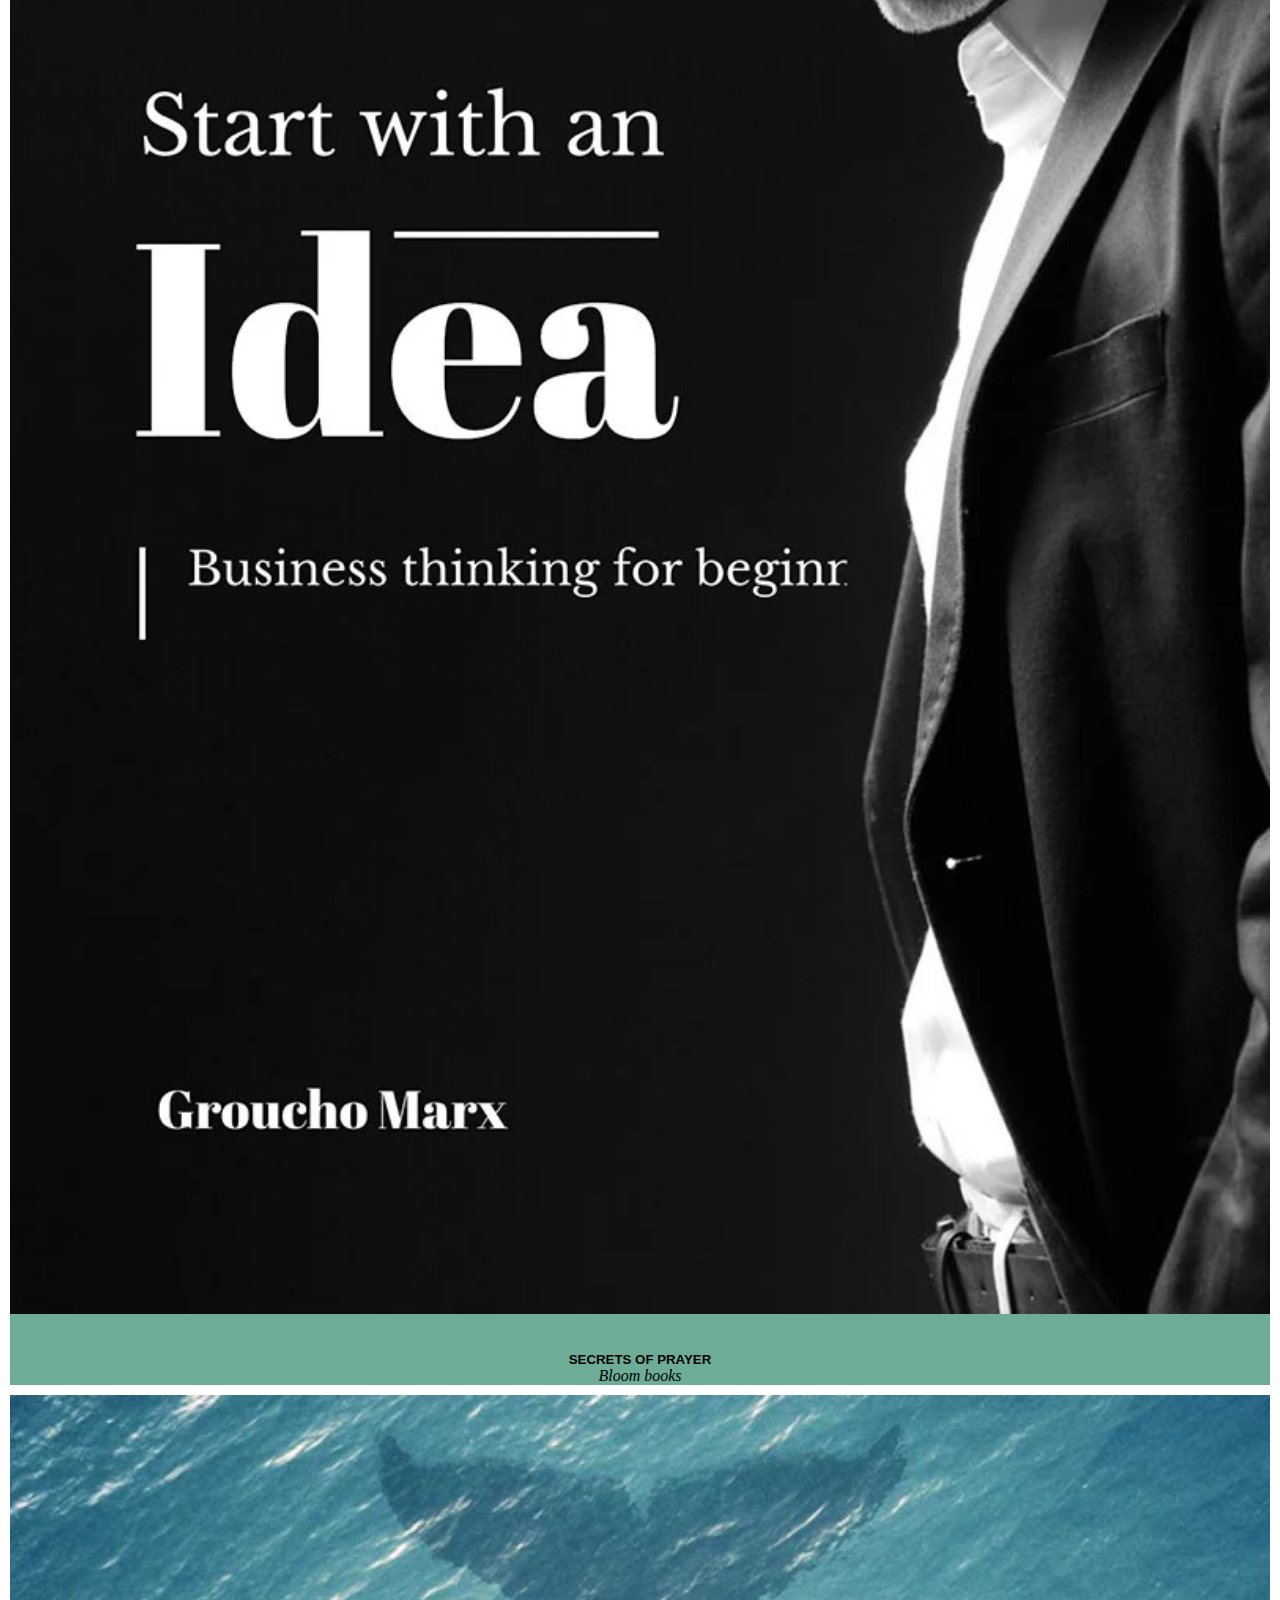
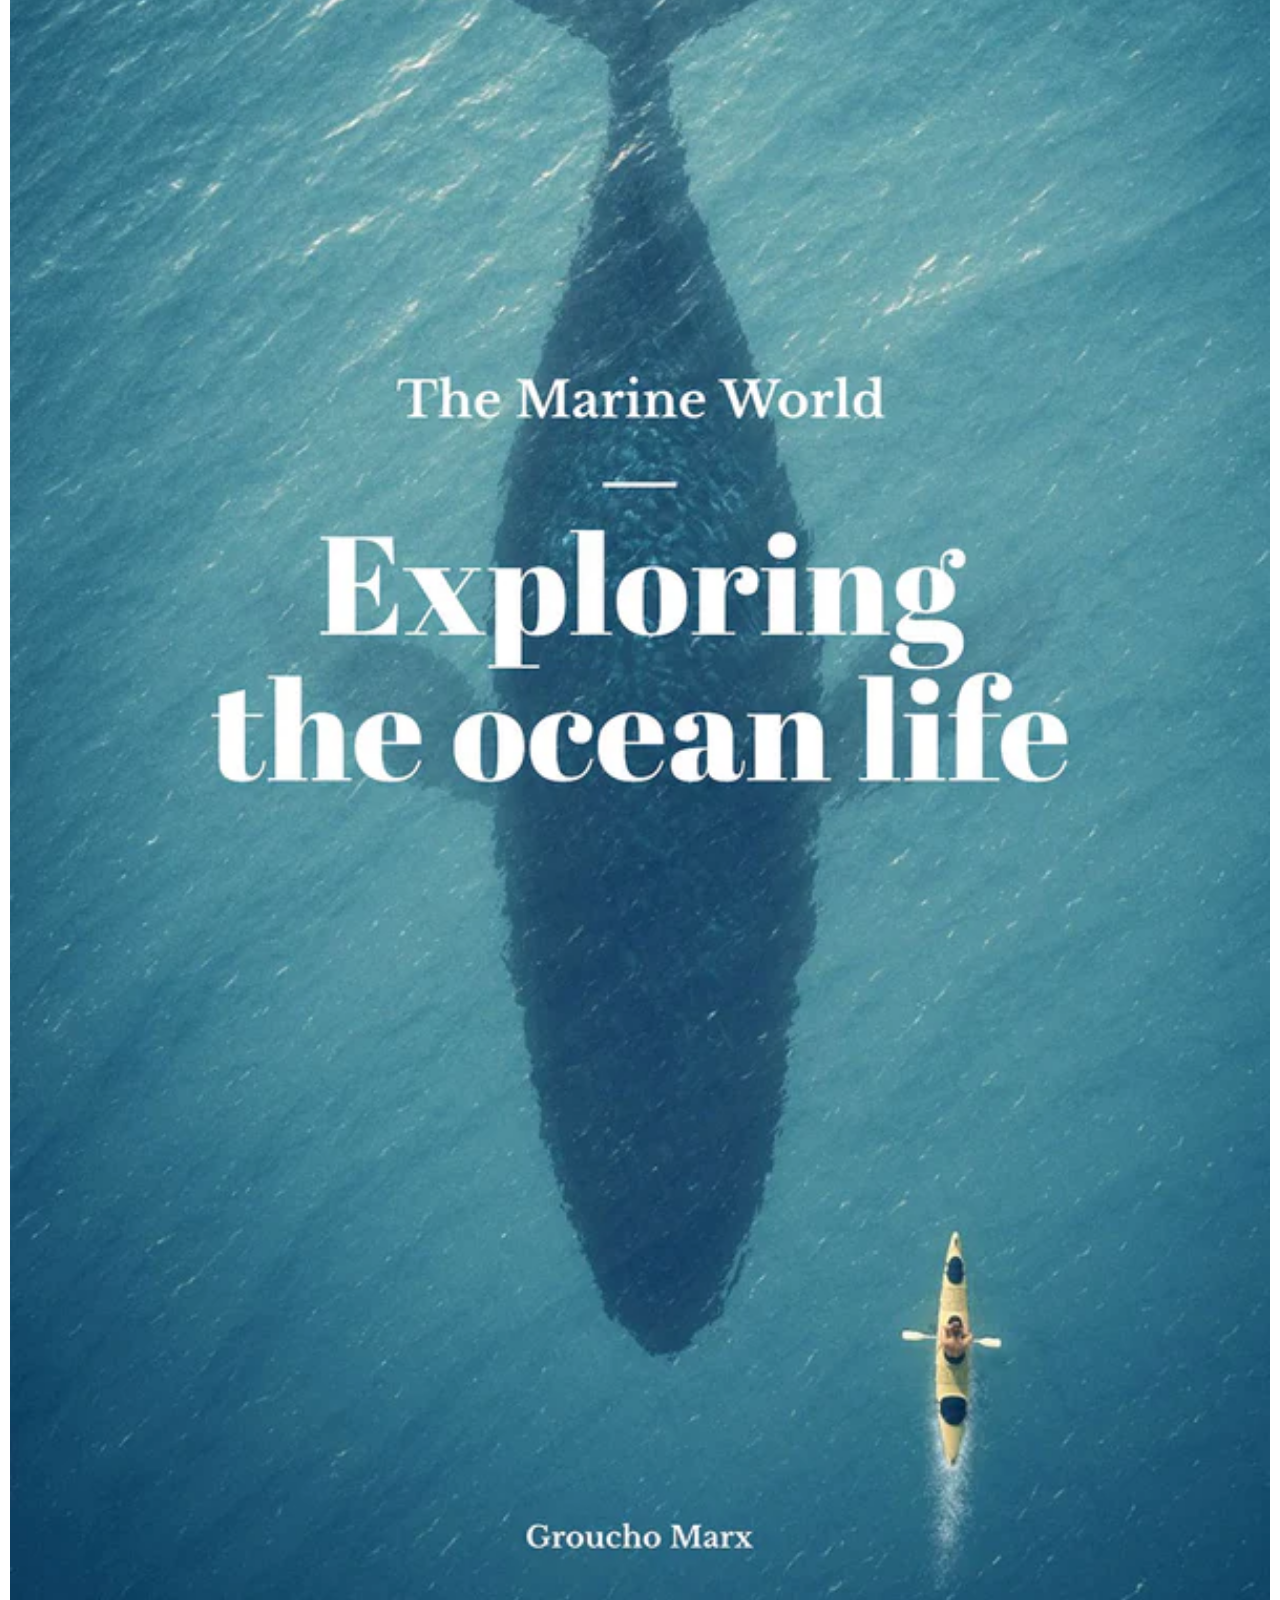
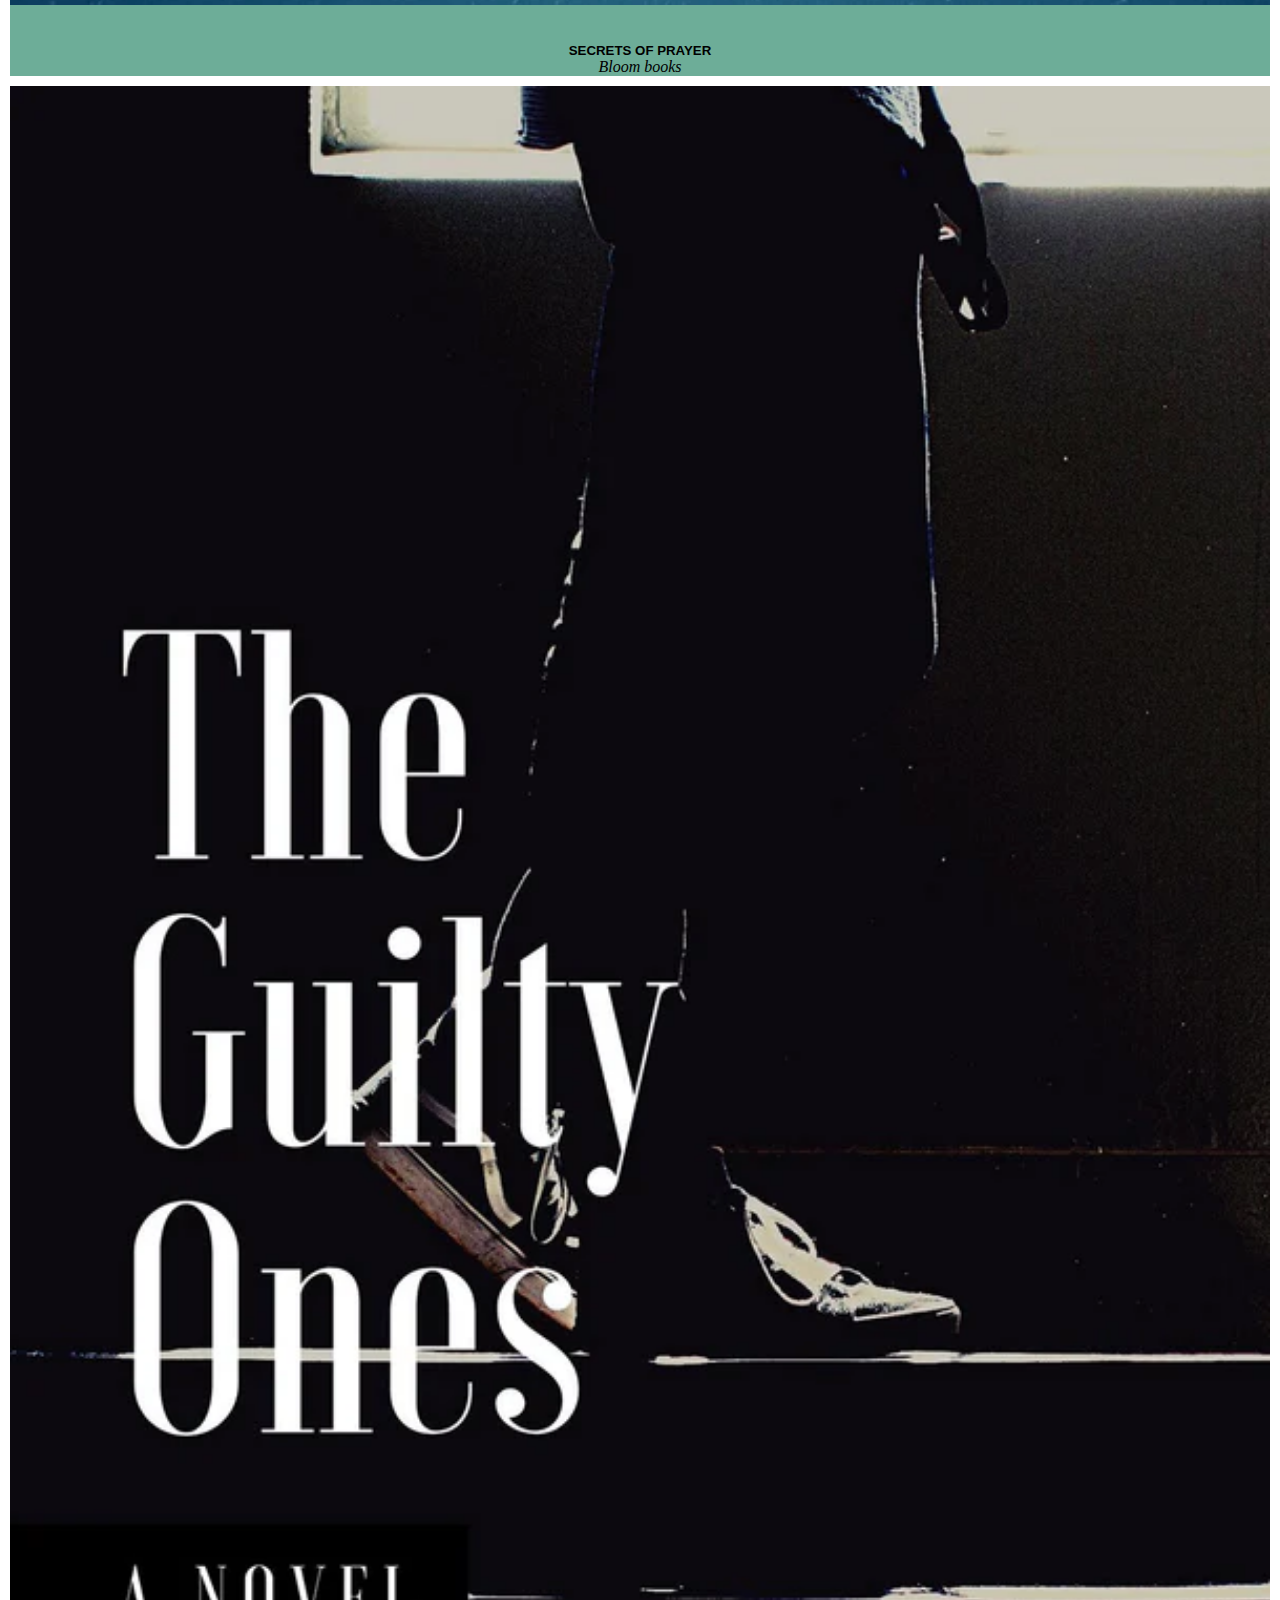
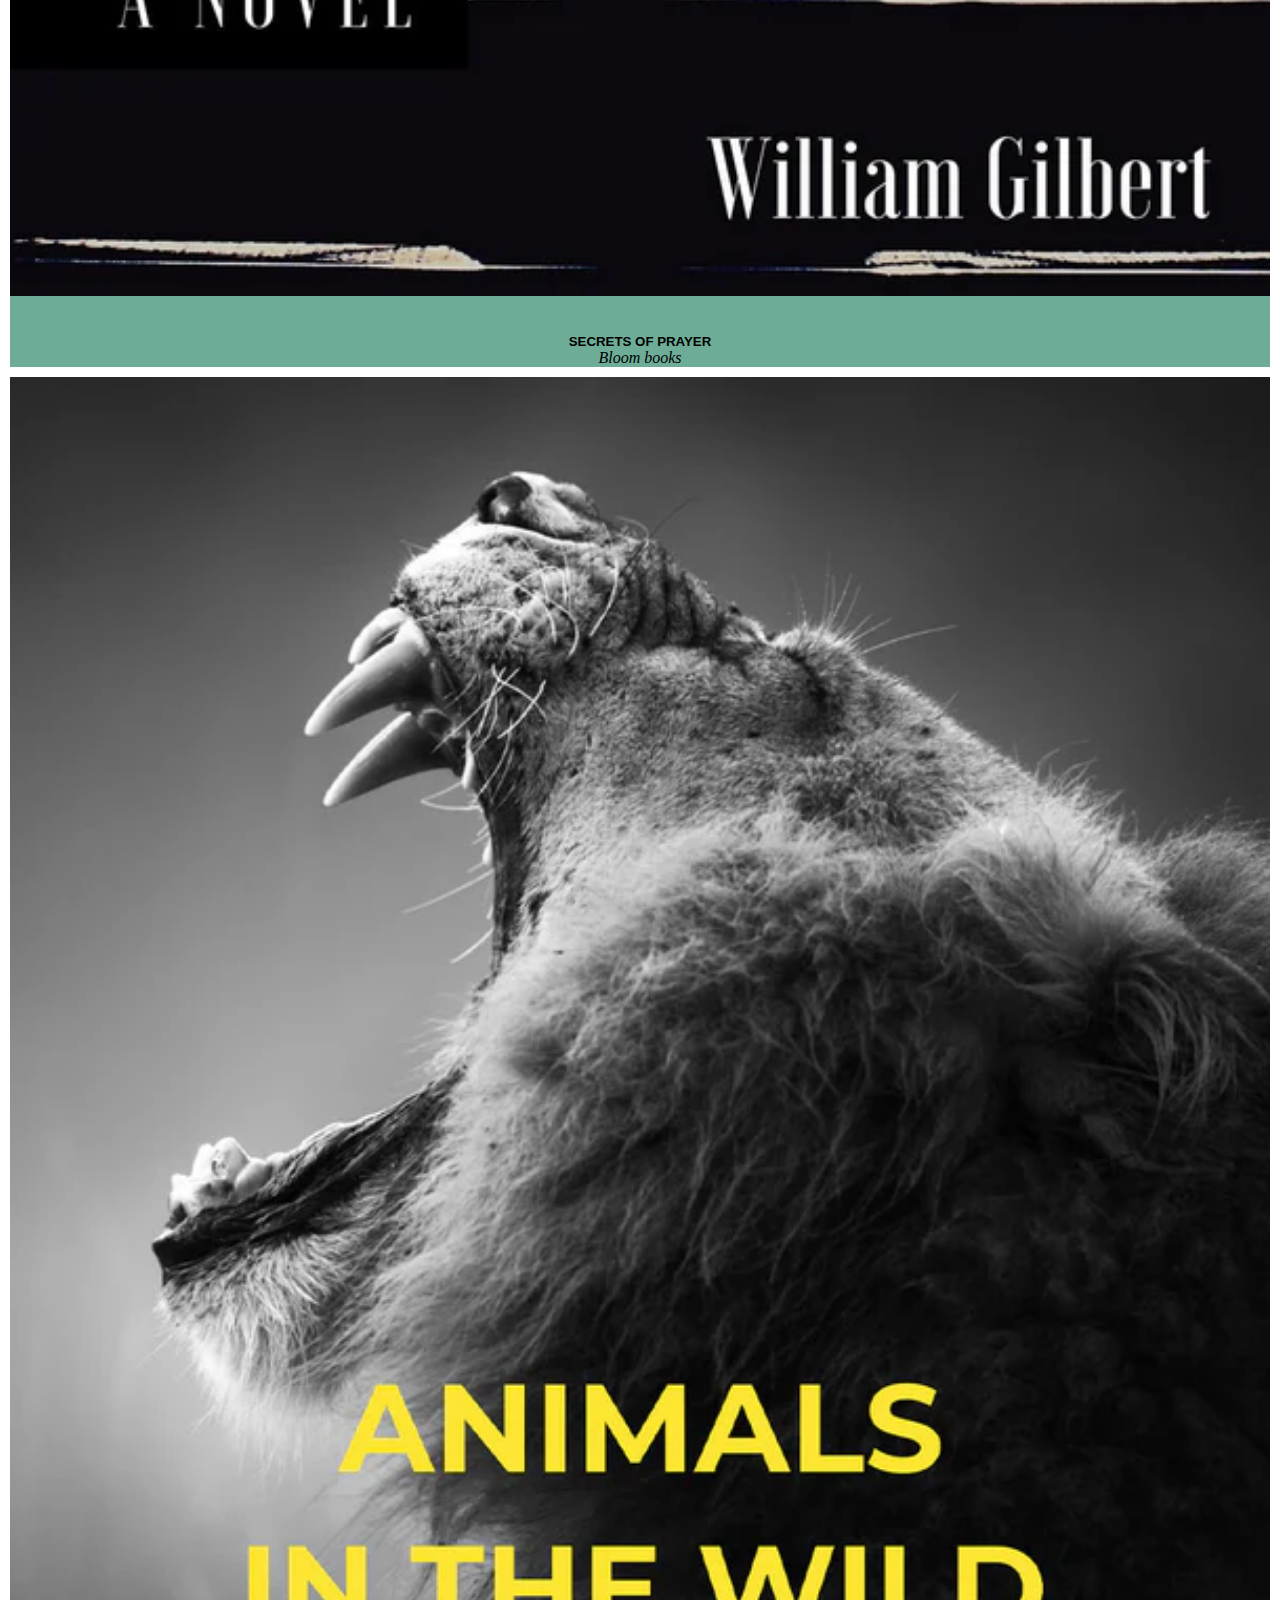
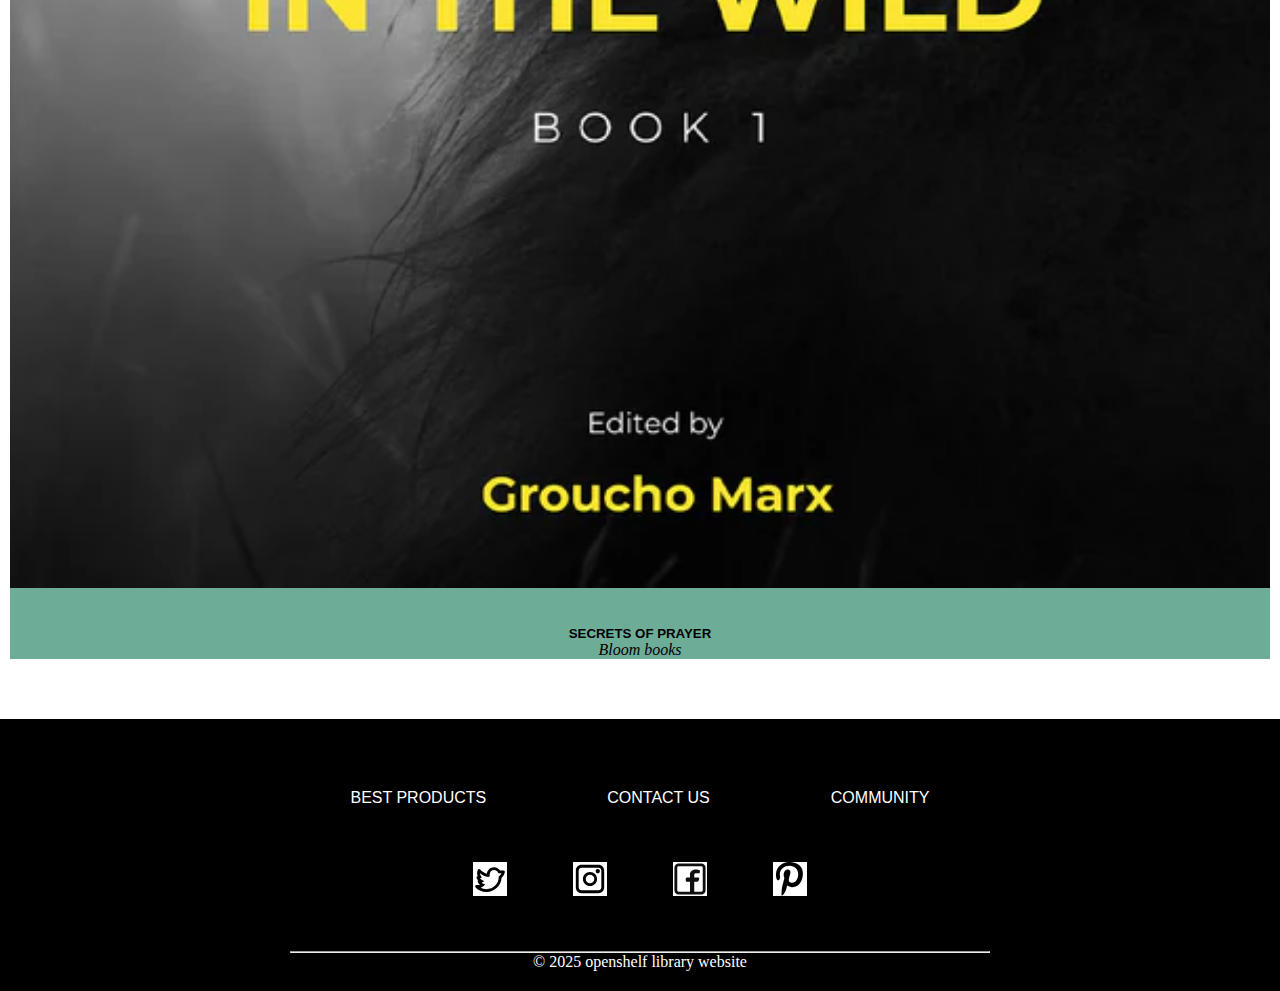
<file: Display.html>
<!DOCTYPE html>
<html lang="en">

<head>
    <meta charset="UTF-8">
    <meta name="viewport" content="width=device-width, initial-scale=1.0">
    <title>Document</title>
    <link rel="stylesheet" href="CSS/style.css">
    <link href="https://cdn.jsdelivr.net/npm/bootstrap@5.0.2/dist/css/bootstrap.min.css" rel="stylesheet"
        integrity="sha384-EVSTQN3/azprG1Anm3QDgpJLIm9Nao0Yz1ztcQTwFspd3yD65VohhpuuCOmLASjC" crossorigin="anonymous">
    <script src="https://cdn.jsdelivr.net/npm/bootstrap@5.0.2/dist/js/bootstrap.bundle.min.js"
        integrity="sha384-MrcW6ZMFYlzcLA8Nl+NtUVF0sA7MsXsP1UyJoMp4YLEuNSfAP+JcXn/tWtIaxVXM"
        crossorigin="anonymous"></script>
    <link href="https://fonts.googleapis.com/css2?family=Poppins:wght@400;600&display=swap" rel="stylesheet">

</head>

<body>

    <div class="display-page">
        <header class="header">
            <nav>
                <div class="logo">
                    <a href="index.html">
                        <img src="images/Logo.webp" alt="">
                    </a>
                </div>
                <input type="checkbox" id="menu-toggle">
                <label for="menu-toggle" class="menu-icon">&#9776;</label>
                <ul class="menu">
                    <li><a href="index.html">Home</a></li>
                    <li><a href="#best-stories">Best stories</a></li>
                    <li><a href="Display.html">Display</a></li>
                    <li><a href="Signup.html">Signup</a></li>
                    <li><a href="SignIn.html">Signin</a></li>
                </ul>
            </nav>
        </header>
        <section class="text-center bg-white pb-5">
            <div class="container">
                <div class="row">
                    <div class="col-12">
                        <h2 class="m-5 fst-italic">All Collections</h2>
                        <video class="w-100" autoplay muted loop playsinline>
                            <source src="images/banner.mp4" type="video/mp4">
                        </video>
                    </div>
                </div>
            </div>
        </section>
        <section class="book-item" id="book-item">
            <div class="container">
                <p class="fs-4 p-3 m-0">Trending books</p>
                <div class="row">
                    <div class="col-lg-4 text-center mb-5">
                        <a href="Display-inner-page1.html">
                            <div class="flip3D mb-4">
                                <div class="back theme-colour">
                                    <button class="btn-main">Read</button>
                                </div>
                                <div class="front">
                                    <img class="w-100"
                                        src="images/books/grid01_64647e2d-8bc9-4a6f-b00d-b5235e021b17.webp" alt="">
                                </div>
                            </div>
                        </a>
                        <i>ANSWER TO YOUR QUESTIONS</i>
                        <hr>
                    </div>
                    <div class="col-lg-4 text-center mb-5">
                        <a href="Display-inner-page2.html">
                            <div class="flip3D  mb-4">
                                <div class="back theme-colour">
                                    <button class="btn-main">Read</button>
                                </div>
                                <div class="front">
                                    <img class="w-100" src="images/books/grid03.webp" alt="">
                                </div>
                            </div>
                        </a>
                        <i>START WITH AN IDEA</i>
                        <hr>
                    </div>
                    <div class="col-lg-4 text-center mb-5">
                        <a href="Display-inner-page3.html">
                            <div class="flip3D  mb-4">
                                <div class="back theme-colour">
                                    <button class="btn-main">Read</button>
                                </div>
                                <div class="front">
                                    <img class="w-100"
                                        src="images/books/grid02_13159e25-8603-41a4-82f2-5f9a81fd82e9.webp" alt="">
                                </div>
                            </div>
                        </a>
                        <i>SECRETS OF PRAYER</i>
                        <hr>
                    </div>
                </div>
                <p class="fs-4 p-3 m-0">Books you may likes</p>
                <div class="row">
                    <div class="col-lg-4 text-center mb-5">
                        <a href="Display-inner-page4.html">
                            <div class="flip3D  mb-4">
                                <div class="back theme-colour">
                                    <button class="btn-main">Read</button>
                                </div>
                                <div class="front">
                                    <img class="w-100" src="images/books/1.jpg" alt="">
                                </div>
                            </div>
                        </a>
                        <i>START WITH AN IDEA</i>
                        <hr>
                    </div>
                    <div class="col-lg-4 text-center mb-5">
                        <a href="Display-inner-page5.html">
                            <div class="flip3D  mb-4">
                                <div class="back theme-colour">
                                    <button class="btn-main">Read</button>
                                </div>
                                <div class="front">
                                    <img class="w-100" src="images/books/2.jpg" alt="">
                                </div>
                            </div>
                        </a>
                        <i>START WITH AN IDEA</i>
                        <hr>
                    </div>
                    <div class="col-lg-4 text-center mb-5">
                        <div class="flip3D  mb-4">
                            <div class="back theme-colour">
                                <button class="btn-main">Read</button>
                            </div>
                            <div class="front">
                                <img class="w-100" src="images/books/3.jpg" alt="">
                            </div>
                        </div>
                        <i>START WITH AN IDEA</i>
                        <hr>
                    </div>
                </div>
                <p class="fs-4 p-3 m-0">Thrillers</p>
                <div class="row">
                    <div class="col-lg-4 text-center mb-5">
                        <div class="flip3D  mb-4">
                            <div class="back theme-colour">
                                <button class="btn-main">Read</button>
                            </div>
                            <div class="front">
                                <img class="w-100" src="images/books/4.jpg" alt="">
                            </div>
                        </div>
                        <i>START WITH AN IDEA</i>
                        <hr>
                    </div>
                    <div class="col-lg-4 text-center mb-5">
                        <div class="flip3D  mb-4">
                            <div class="back theme-colour">
                                <button class="btn-main">Read</button>
                            </div>
                            <div class="front">
                                <img class="w-100" src="images/books/5.jpg" alt="">
                            </div>
                        </div>
                        <i>START WITH AN IDEA</i>
                        <hr>
                    </div>
                    <div class="col-lg-4 text-center mb-5">
                        <div class="flip3D  mb-4">
                            <div class="back theme-colour">
                                <button class="btn-main">Read</button>
                            </div>
                            <div class="front">
                                <img class="w-100" src="images/books/6.jpg" alt="">
                            </div>
                        </div>
                        <i>START WITH AN IDEA</i>
                        <hr>
                    </div>
                </div>
                <p class="fs-4 p-3 m-0">Classic Books</p>
                <div class="row">
                    <div class="col-lg-4 text-center mb-5">
                        <div class="flip3D mb-4">
                            <div class="back theme-colour">
                                <button class="btn-main">Read</button>
                            </div>
                            <div class="front">
                                <img class="w-100" src="images/books/grid01_64647e2d-8bc9-4a6f-b00d-b5235e021b17.webp"
                                    alt="">
                            </div>
                        </div>
                        <i>ANSWER TO YOUR QUESTIONS</i>
                        <hr>
                    </div>
                    <div class="col-lg-4 text-center mb-5">
                        <div class="flip3D  mb-4">
                            <div class="back theme-colour">
                                <button class="btn-main">Read</button>
                            </div>
                            <div class="front">
                                <img class="w-100" src="images/books/grid03.webp" alt="">
                            </div>
                        </div>
                        <i>START WITH AN IDEA</i>
                        <hr>
                    </div>
                    <div class="col-lg-4 text-center mb-5">
                        <div class="flip3D  mb-4">
                            <div class="back theme-colour">
                                <button class="btn-main">Read</button>
                            </div>
                            <div class="front">
                                <img class="w-100" src="images/books/grid02_13159e25-8603-41a4-82f2-5f9a81fd82e9.webp"
                                    alt="">
                            </div>
                        </div>
                        <i>SECRETS OF PRAYER</i>
                        <hr>
                    </div>
                </div>
            </div>
        </section>
        <section class="book-list">
            <div class="container">
                <div class="row">
                    <h2 class="mb-3 fst-italic">Suggestions You may Like</h2>
                </div>
                <div class="row mb-5">
                    <div class="col-md-3">
                        <div class="book-list_item theme-colour m-5 p-5">
                            <img src="images/books/grid04_ab93a54e-4e1c-4c5f-93a4-7b242346cc13.webp" alt="">
                            <h5>SECRETS OF PRAYER</h5>
                            <p>Bloom books</p>
                        </div>
                    </div>
                    <div class="col-md-3">
                        <div class="book-list_item theme-colour m-5 p-5">
                            <img src="images/books/shop04_600x.webp" alt="">
                            <h5>SECRETS OF PRAYER</h5>
                            <p>Bloom books</p>
                        </div>

                    </div>
                    <div class="col-md-3">
                        <div class="book-list_item theme-colour m-5 p-5">
                            <img src="images/books//shop02_600x.webp" alt="">
                            <h5>SECRETS OF PRAYER</h5>
                            <p>Bloom books</p>
                        </div>

                    </div>
                    <div class="col-md-3">
                        <div class="book-list_item theme-colour m-5 p-5">
                            <img src="images/books/shop03_600x.webp" alt="">
                            <h5>SECRETS OF PRAYER</h5>
                            <p>Bloom books</p>
                        </div>

                    </div>
                </div>

            </div>
        </section>
        <footer>
            <div class="container">
                <div class="row">
                    <div class="footer-wrapper">
                        <ul>
                            <li><a href="#book-item">BEST PRODUCTS</a></li>
                            <li><a href="#">CONTACT US</a></li>
                            <li><a href="#">COMMUNITY</a></li>
                        </ul>
                        <ul class="social-icon">
                            <li class="icon twitter"><a href="#"></a></li>
                            <li class="icon instagram"><a href="#"></a></li>
                            <li class="icon facebook"><a href="#"></a></li>
                            <li class="icon pinterest"><a href="#"></a></li>
                        </ul>
                        <hr>
                        <P>© 2025 openshelf library website</P>
                    </div>
                </div>
            </div>
        </footer>
    </div>
</body>

</html>
</file>
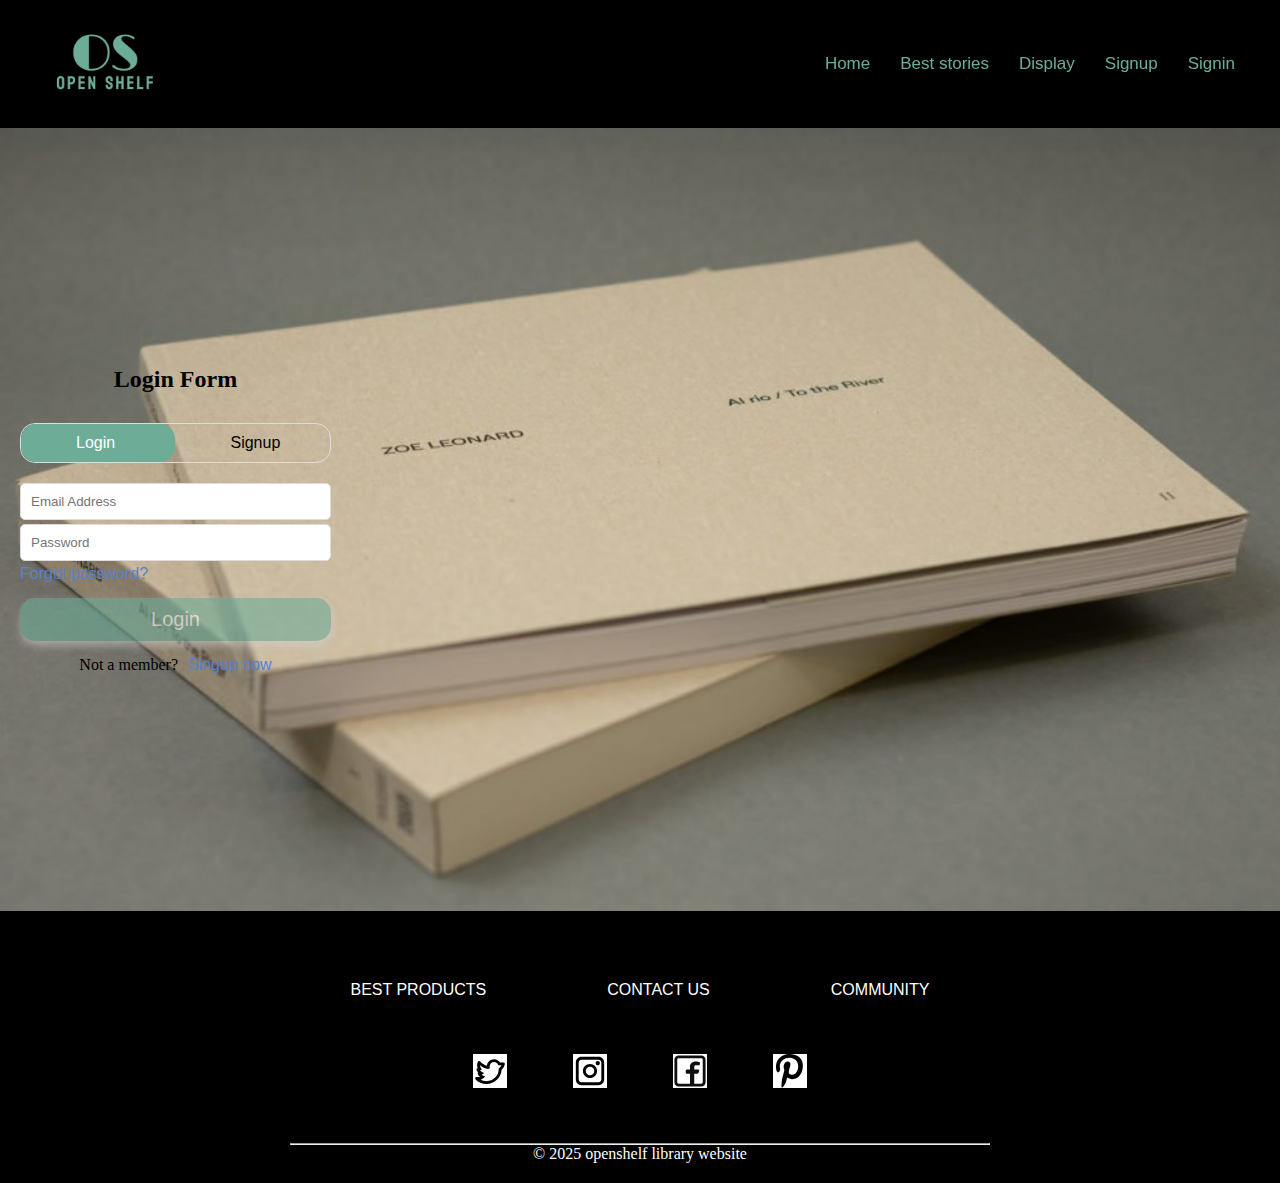
<file: SignIn.html>
<!DOCTYPE html>
<html lang="en">

<head>
    <meta charset="UTF-8">
    <meta name="viewport" content="width=device-width, initial-scale=1.0">
    <title>Document</title>
    <link href="https://cdn.jsdelivr.net/npm/bootstrap@5.0.2/dist/css/bootstrap.min.css" rel="stylesheet"
        integrity="sha384-EVSTQN3/azprG1Anm3QDgpJLIm9Nao0Yz1ztcQTwFspd3yD65VohhpuuCOmLASjC" crossorigin="anonymous">
    <script src="https://cdn.jsdelivr.net/npm/bootstrap@5.0.2/dist/js/bootstrap.bundle.min.js"
        integrity="sha384-MrcW6ZMFYlzcLA8Nl+NtUVF0sA7MsXsP1UyJoMp4YLEuNSfAP+JcXn/tWtIaxVXM"
        crossorigin="anonymous"></script>
    <link rel="stylesheet" href="CSS/style.css">
    <link href="https://fonts.googleapis.com/css2?family=Poppins:wght@400;600&display=swap" rel="stylesheet">

</head>

<body>
    <header class="header">
        <nav>
            <div class="logo">
                <a href="index.html">
                    <img src="images/Logo.webp" alt="">
                </a>
            </div>
            <input type="checkbox" id="menu-toggle">
            <label for="menu-toggle" class="menu-icon">&#9776;</label>
            <ul class="menu">
                <li><a href="index.html">Home</a></li>
                <li><a href="#best-stories">Best stories</a></li>
                <li><a href="Display.html">Display</a></li>
                <li><a href="Signup.html">Signup</a></li>
                <li><a href="SignIn.html">Signin</a></li>
            </ul>
        </nav>
    </header>
    <div class="signup-sections">
        <div class="container">
            <div class="row ">
                <div class="col-md-12">
                    <div class="card">
                        <h2>Login Form</h2>
                        <div class="login_register">
                            <a href="SignIn.html" class="login highlight" target="blank">Login</a>
                            <a href="Signup.html" class="register" target="blank">Signup</a>
                        </div>
                        <form class="form">
                        
                            <input type="email" placeholder="Email Address" class="mb-1" id="email">
                            <span class="error mb-3" id="email-error"></span>
                        
                            <input type="password" placeholder="Password" class="mb-1" id="pass">
                            <span id="pass-strength"></span>
                            <span class="error mb-3" id="password-error"></span>
                        
                            <a href="#" class="fp">Forgot password?</a>
                            <button type="submit" class="login_btn" id="signin-btn" disabled>Login</button>
                        </form>
                        <div class="footer_card">
                            <p>Not a member?</p>
                            <a href="Signup.html">Singup now</a>
                        </div>
                    </div>
                </div>
            </div>
        </div>
    </div>
    <footer>
        <div class="container">
            <div class="row">
                <div class="footer-wrapper">
                    <ul>
                        <li><a href="Display.html">BEST PRODUCTS</a></li>
                        <li><a href="#">CONTACT US</a></li>
                        <li><a href="#">COMMUNITY</a></li>
                    </ul>
                    <ul class="social-icon">
                        <li class="icon twitter"><a href="#"></a></li>
                        <li class="icon instagram"><a href="#"></a></li>
                        <li class="icon facebook"><a href="#"></a></li>
                        <li class="icon pinterest"><a href="#"></a></li>
                    </ul>
                    <hr>
                    <P>© 2025 openshelf library website</P>
                </div>
            </div>
        </div>
    </footer>

    <script src="JS/SignIn.js"></script>
</body>

</html>
</file>
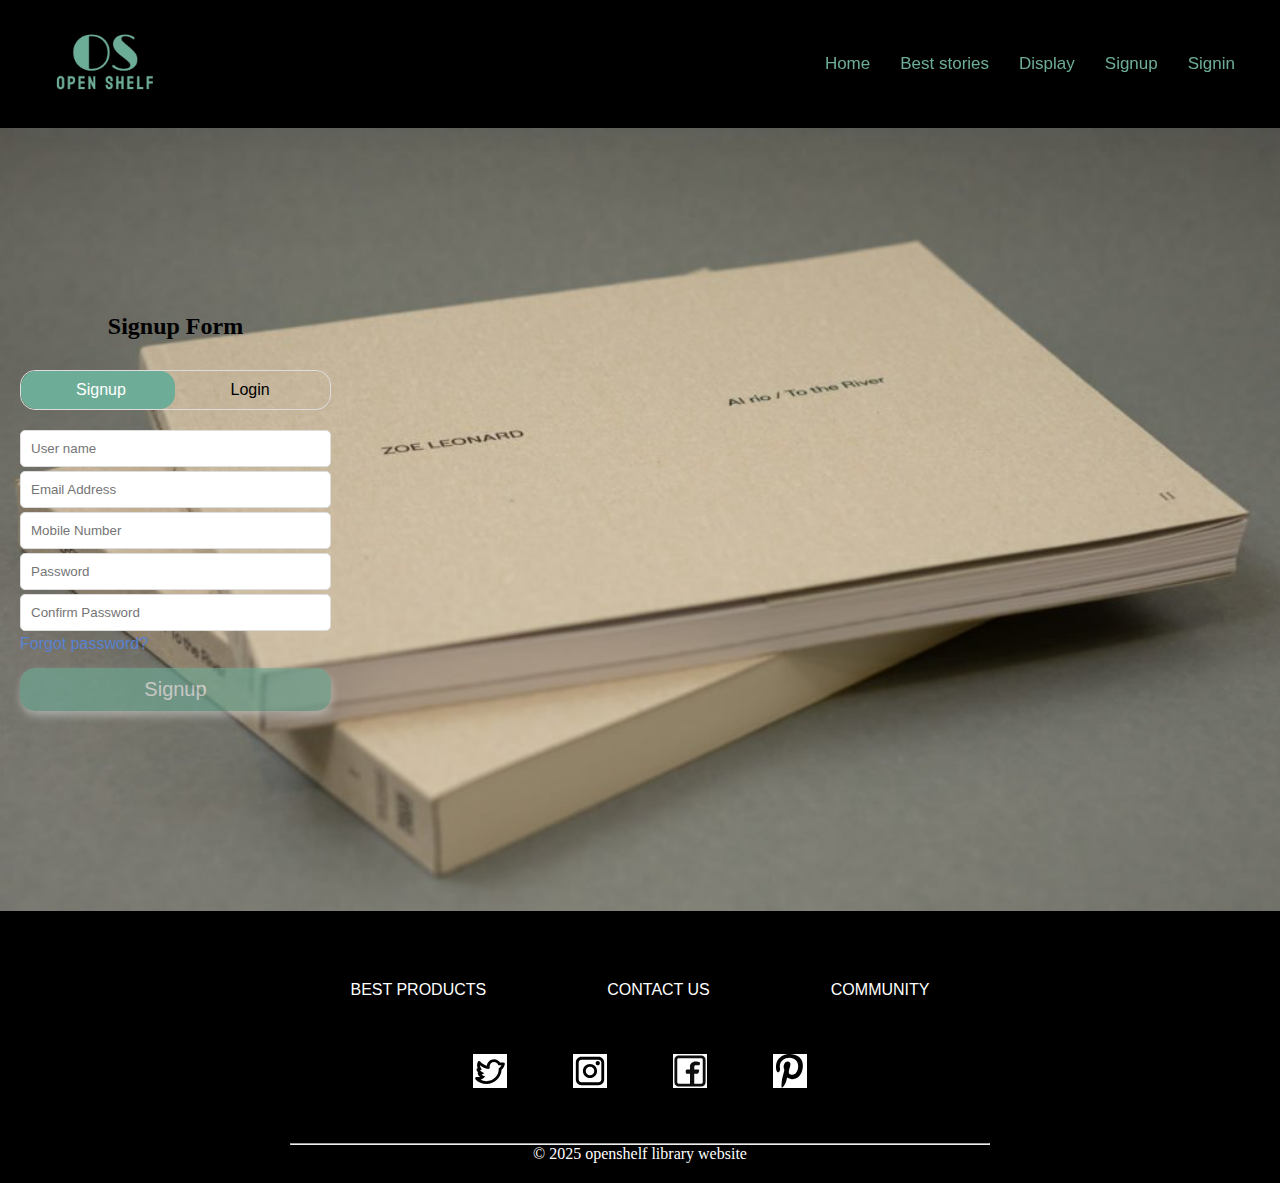
<file: Signup.html>
<!DOCTYPE html>
<html lang="en">

<head>
    <meta charset="UTF-8">
    <meta name="viewport" content="width=device-width, initial-scale=1.0">
    <title>Document</title>
    <link href="https://cdn.jsdelivr.net/npm/bootstrap@5.0.2/dist/css/bootstrap.min.css" rel="stylesheet"
        integrity="sha384-EVSTQN3/azprG1Anm3QDgpJLIm9Nao0Yz1ztcQTwFspd3yD65VohhpuuCOmLASjC" crossorigin="anonymous">
    <script src="https://cdn.jsdelivr.net/npm/bootstrap@5.0.2/dist/js/bootstrap.bundle.min.js"
        integrity="sha384-MrcW6ZMFYlzcLA8Nl+NtUVF0sA7MsXsP1UyJoMp4YLEuNSfAP+JcXn/tWtIaxVXM"
        crossorigin="anonymous"></script>
    <link rel="stylesheet" href="CSS/style.css">
    <link href="https://fonts.googleapis.com/css2?family=Poppins:wght@400;600&display=swap" rel="stylesheet">

</head>

<body>
    <header class="header">
        <nav>
            <div class="logo">
                <a href="index.html">
                    <img src="images/Logo.webp" alt="">
                </a>
            </div>
            <input type="checkbox" id="menu-toggle">
            <label for="menu-toggle" class="menu-icon">&#9776;</label>
            <ul class="menu">
                <li><a href="index.html">Home</a></li>
                <li><a href="#best-stories">Best stories</a></li>
                <li><a href="Display.html">Display</a></li>
                <li><a href="Signup.html">Signup</a></li>
                <li><a href="SignIn.html">Signin</a></li>
            </ul>
        </nav>
    </header>
    <div class="signup-sections">
        <div class="container">
            <div class="row ">
                <div class="col-12">
                    <div class="card">
                        <h2>Signup Form</h2>
                        <div class="login_register">
                            <a href="Signup.html" class="register highlight" >Signup</a>
                            <a href="SignIn.html" class="login" target="blank">Login</a>
                        </div>
                        <form class="form">
                            <input type="text" placeholder="User name" class="mb-1" id="signup-name">
                            <span class="error mb-3" id="signup-name-error"></span>
                        
                            <input type="email" placeholder="Email Address" class="mb-1" id="signup-email">
                            <span class="error mb-3" id="signup-email-error"></span>
                        
                            <input type="text" placeholder="Mobile Number" class="mb-1" id="signup-mobile">
                            <span class="error mb-3" id="signup-mobile-error"></span>
                        
                            <input type="password" placeholder="Password" class="mb-1" id="signup-pass">
                            <span id="signup-pass-strength"></span>
                            <span class="error mb-3" id="signup-password-error"></span>
                        
                            <input type="password" placeholder="Confirm Password" class="mb-1" id="signup-confirm_pass">
                            <div class="error mb-3" id="signup-confirm-password-error"></div>

                              <a href="#" class="fp">Forgot password?</a>
                        <button type="submit" class="login_btn" id="signup-btn" disabled>Signup</button>
                        </form>
                    </div>
                </div>
            </div>
        </div>
    </div>
    <footer>
        <div class="container">
            <div class="row">
                <div class="footer-wrapper">
                    <ul>
                        <li><a href="Display.html">BEST PRODUCTS</a></li>
                        <li><a href="#">CONTACT US</a></li>
                        <li><a href="#">COMMUNITY</a></li>
                    </ul>
                    <ul class="social-icon">
                        <li class="icon twitter"><a href="#"></a></li>
                        <li class="icon instagram"><a href="#"></a></li>
                        <li class="icon facebook"><a href="#"></a></li>
                        <li class="icon pinterest"><a href="#"></a></li>
                    </ul>
                    <hr>
                    <P>© 2025 openshelf library website</P>
                </div>
            </div>
        </div>
    </footer>

    <script src="JS/SignUp.js"></script>
</body>

</html>
</file>
<file: CSS/style.css>
* {
  padding: 0;
  margin: 0;
  box-sizing: border-box;
  font-family: sans-serif;
  text-decoration: none;
  list-style: none;
}
body{
  background-color: #000 !important;
  font-family: 'DM Serif Display', serif;

}
h1, h2 {
  font-family: 'DM Serif Display', serif;
  font-weight: 600;
}
p {
  font-family: 'DM Serif Display', serif;
  font-weight: 400;
}

/* -------button----------------- */
.btn-main {
  padding: 23px;
  border: 1px solid #fff;
  background: #000;
  color: #fff;
  transition: background 0.3s ease-in-out, color 0.3s ease-in-out, transform 0.3s ease-in-out;
  width: 132px;
    height: 64px;
    margin: 25px 0;
}
.btn-main:hover {
  background: #fff;
  color: #000;
  transform: scale(1.05);
  border: 1px solid #000;
}
/* ----------common colours------------- */
.theme-colour{
background: #6dad98;
}
.theme-colour-light{
  background: #85f7d2;
}
/* -----------header------------------- */
.header {
  position: sticky;
  top: 0;
  width: 100%;
  box-shadow: 0 4px 20px hsla(207, 24%, 35%, 0.1);
  background-color: #000;
  z-index: 2;
}
nav {
  display: flex;
  justify-content: space-between;
  align-items: center;
  padding: 20px 30px;
}
nav img{
  width: 150px;
}
.menu {
  display: flex;
  justify-content: center;
  align-items: center;
}
.menu a {
  display: block;
  padding: 7px 15px;
  font-size: 17px;
  font-weight: 500;
  transition: 0.2s all ease-in-out;
  color: #6dad98;
  text-decoration: none;
}
.menu:hover a {
  opacity: 0.4;
}
.menu a:hover {
  opacity: 1;
  color: #fff;
}
.menu-icon {
  display: none;
}
#menu-toggle {
  display: none;
}
#menu-toggle:checked ~ .menu {
  transform: scale(1, 1);
}
@media only screen and (max-width: 950px) {
  .menu {
    flex-direction: column;
    background-color: #151418;
    align-items: start;
    position: absolute;
    top: 125px;
    left: 0;
    width: 100%;
    z-index: 1;
    transform: scale(1, 0);
    transform-origin: top;
    transition: transform 0.3s ease-in-out;
    box-shadow: rgba(0, 0, 0, 0.15) 1.95px 1.95px 2.6px;
  }
  .menu a {
    margin-left: 12px;
  }
  .menu li {
    margin-bottom: 10px;
  }
  .menu-icon {
    display: block;
    color: #6dad98;
    font-size: 28px;
    cursor: pointer;
  }
}

/* ------------------Banner Container------------------------ */

.banner {
  position: relative;
  height: 88vh;
  width: 100%;
  overflow: hidden;
  display: flex;
  align-items: center;
  color: white;
  text-align: center;
  background-image: url('../images/banner2.webp');
  background-position: center;
  background-size: cover;
  background-repeat: no-repeat;
}
/* Video Background */
.banner video , .banner img{
  position: absolute;
  top: 50%;
  left: 50%;
  min-width: 100%;
  min-height: 100%;
  width: auto;
  height: auto;
  z-index: -1;
  transform: translate(-50%, -50%);
  object-fit: cover;
}
.banner-content {
  z-index: 1;
  padding: 1rem;
  position: relative;
    left: 5%;
}
.banner-content h1 {
   font-size: 4.5rem;
    font-weight: bold;
}
.banner-content p {
  font-size: 1.25rem;
}
@media (max-width: 768px) {
  .banner{
    height: 50vh;
  }
  .banner-content h1 {
    font-size: 2.5rem;
  }
  .banner-content p {
    font-size: 1rem;
  }
}
@media (max-width: 480px) {
  .banner-content p {
    font-size: 0.9rem;
  }
}
/* ---------------------book-list--------------------------- */
.book-list{
  padding: 50px 0;
}
.book-list img{
  width: 100%;
}
.book-list_item {
  display: flex;
  flex-direction: column;
  align-items: center;
}
.book-list_item img {
  transition: transform 0.3s ease-in-out;
  cursor: pointer;
}
.book-list_item:hover img {
  transform: scale(1.1);
}
.book-list_item h5{
    font-weight: bold;
    margin-top: 38px;
}
.book-list_item p{
  font-style: italic;
}

/* ------------------book-item------------------- */

.flip3D{
  height: 423px;
  display: flex;
  justify-content: center;
}
.flip3D .front {
  position: absolute;
  -webkit-transform: perspective(8000px) rotateY(0deg);
  transform: perspective(8000px) rotateY(0deg);
  color: #fff;
  width: 460px;
  height: 423px;
  -webkit-backface-visibility: hidden;
  backface-visibility: hidden;
  -webkit-transition: transform .5s linear 0s;
  -moz-transition: transform .5s linear 0s;
  -ms-transition: transform .5s linear 0s;
  -o-transition: transform .5s linear 0s;
  transition: transform .5s linear 0s;
  box-shadow: 0 1px 3px rgba(0, 0, 0, 0.12), 0 1px 2px rgba(0, 0, 0, 0.24);
  background: url(http://lorempixel.com/480/480/nightlife/4/);
  background-position: bottom;
  -webkit-background-size: cover;
  -moz-background-size: cover;
  -o-background-size: cover;
  background-size: cover;
  border: 1px solid #000;
}
.flip3D:hover .front {
  -webkit-transform: perspective(8000px) rotateY(180deg);
  transform: perspective(8000px) rotateY(180deg);
}
.flip3D .back {
  position: absolute;
  -webkit-transform: perspective(8000px) rotateY(180deg);
  transform: perspective(8000px) rotateY(180deg);
  color: #212121;
  width: 460px;
  height: 423px;
  border-radius: 1, 5px;
  -webkit-backface-visibility: hidden;
  backface-visibility: hidden;
  -webkit-transition: transform .5s linear 0s;
  -moz-transition: transform .5s linear 0s;
  -ms-transition: transform .5s linear 0s;
  -o-transition: transform .5s linear 0s;
  transition: transform .5s linear 0s;
  box-shadow: 0 1px 3px rgba(0, 0, 0, 0.12), 0 1px 2px rgba(0, 0, 0, 0.24);
  display: flex;
    justify-content: center;
    align-items: center;
}
.flip3D:hover .back {
  -webkit-transform: perspective(8000px) rotateY(0deg);
  transform: perspective(8000px) rotateY(0deg);
}
.display-page .book-item, .display-page .book-list {
  background-color: #fff;
}
.display-page .book-list .book-list_item{
  margin: 10px !important;
}
.display-page .flip3D .back, .display-page .flip3D .front {
    width: 381px;
    height: 351px;
}
.display-page .flip3D {
    height: 337px;
}
@media(max-width:991px){
  .book-item{
    margin: 40px 0;
  }
  .flip3D {
    height: 299px;
  }
}
@media(max-width:1400px){
  .flip3D .front,.flip3D .back  {
    width: 357px;
    height: 328px;
  }
  .display-page .flip3D .front,.display-page .flip3D .back  {
            width: 262px;
  height: 242px;
  }
  .display-page .flip3D{
    height: 243px;
}
}
/* ---------------------------book item selected-------------------------------- */
.book-item_selected{
  padding: 50px 0;
}
.book-item_selected img{
  width: 100%;
  margin: 20px 0;
}
.container-small{
  max-width: 700px;
    margin: 0 auto;
    text-align: center;
}
/* -------------------footer--------------------- */
footer{
  background-color: #000;
  padding: 70px 0 20px 0;
  color: #fff;
}
.footer-wrapper{
  max-width: 700px;
    margin: 0 auto;
    text-align: center;
}
.footer-wrapper ul{
  display: flex;
    justify-content: space-around;
    padding-left: 0;
}
.footer-wrapper ul li a{
  text-decoration: none;
  color: #fff;
}
.social-icon{
  max-width: 400px;
  margin: 55px auto;
}
.social-icon .icon {
 width: 34px;
  height: 34px;
  background-color: #fff;
  cursor: pointer;
}
.twitter{
  background-image: url('data:image/svg+xml,<svg viewBox="0 0 24 24" fill="none" xmlns="http://www.w3.org/2000/svg"><g id="SVGRepo_bgCarrier" stroke-width="0"></g><g id="SVGRepo_tracerCarrier" stroke-linecap="round" stroke-linejoin="round"></g><g id="SVGRepo_iconCarrier"><path fill-rule="evenodd" clip-rule="evenodd" d="M14.8486 5.65845C13.1442 5.65845 11.7626 7.0401 11.7626 8.74446C11.7626 8.95304 11.7831 9.15581 11.822 9.35119C11.8846 9.66589 11.7924 9.99153 11.5741 10.2267C11.3558 10.4619 11.0379 10.578 10.7194 10.5389C8.51116 10.268 6.50248 9.35556 4.88498 7.9954C4.91649 8.59732 5.12515 9.23671 5.57799 9.90654L6.25677 10.9106L5.14211 11.3863L4.92704 11.4781C5.0869 11.6609 5.2791 11.8487 5.49369 12.0332C5.73717 12.2425 5.97247 12.4165 6.14726 12.5381C6.23408 12.5985 6.30452 12.645 6.35171 12.6755C6.37527 12.6907 6.39294 12.7018 6.40383 12.7086L6.41495 12.7155L6.41519 12.7157L6.41551 12.7159L6.41578 12.7161L6.41619 12.7163L6.41647 12.7165L7.96448 13.655L6.34397 14.4653C6.26374 14.5054 6.18367 14.5412 6.10393 14.573C6.42924 14.8471 6.82517 15.0995 7.2464 15.2986L8.63623 15.9556L7.47226 16.9598C6.8369 17.508 6.19778 17.9166 5.36946 18.1326C6.59681 18.7875 8.00315 19.1596 9.49941 19.1596C14.3045 19.1596 18.1746 15.325 18.1746 10.6256V10.1059L18.5998 9.80721C19.2636 9.34107 19.7329 8.71068 20.0689 7.99004H18.5398H17.9084L17.637 7.41994C17.1401 6.37633 16.0772 5.65845 14.8486 5.65845ZM3.56882 12.9581C3.38031 13.174 3.29093 13.4642 3.33193 13.7553C3.44474 14.5563 3.92441 15.2462 4.45444 15.7728C4.59838 15.9158 4.75232 16.0531 4.91396 16.184C4.88926 16.1909 4.86437 16.1975 4.83925 16.2038C4.35789 16.3243 3.70926 16.3494 2.62755 16.2434C2.20934 16.2024 1.81014 16.4273 1.62841 16.8062C1.44668 17.185 1.5212 17.6371 1.81492 17.9376C3.75693 19.9245 6.48413 21.1596 9.49941 21.1596C15.212 21.1596 19.8978 16.7239 20.1628 11.126C21.4521 10.0429 22.0976 8.57673 22.4458 7.24263C22.5241 6.94292 22.459 6.62387 22.2696 6.37873C22.0803 6.13359 21.788 5.99004 21.4783 5.99004H19.1247C18.2201 4.58853 16.6437 3.65845 14.8486 3.65845C12.1796 3.65845 9.99072 5.71435 9.7793 8.32892C7.91032 7.84456 6.2705 6.78758 5.05863 5.35408C4.83759 5.09261 4.49814 4.9624 4.15894 5.00897C3.81974 5.05554 3.52794 5.27241 3.38555 5.58378C2.78087 6.90597 2.66434 8.43104 3.34116 9.98046L3.10746 10.0802C2.64466 10.2777 2.40073 10.7884 2.5379 11.2725C2.72276 11.925 3.14129 12.5011 3.56882 12.9581Z" fill="%23000000"></path></g></svg>');
}
.instagram{
  background-image: url('data:image/svg+xml,<svg viewBox="0 0 24 24" fill="none" xmlns="http://www.w3.org/2000/svg"><g id="SVGRepo_bgCarrier" stroke-width="0"></g><g id="SVGRepo_tracerCarrier" stroke-linecap="round" stroke-linejoin="round"></g><g id="SVGRepo_iconCarrier"><path fill-rule="evenodd" clip-rule="evenodd" d="M2 6C2 3.79086 3.79086 2 6 2H18C20.2091 2 22 3.79086 22 6V18C22 20.2091 20.2091 22 18 22H6C3.79086 22 2 20.2091 2 18V6ZM6 4C4.89543 4 4 4.89543 4 6V18C4 19.1046 4.89543 20 6 20H18C19.1046 20 20 19.1046 20 18V6C20 4.89543 19.1046 4 18 4H6ZM12 9C10.3431 9 9 10.3431 9 12C9 13.6569 10.3431 15 12 15C13.6569 15 15 13.6569 15 12C15 10.3431 13.6569 9 12 9ZM7 12C7 9.23858 9.23858 7 12 7C14.7614 7 17 9.23858 17 12C17 14.7614 14.7614 17 12 17C9.23858 17 7 14.7614 7 12ZM17.5 8C18.3284 8 19 7.32843 19 6.5C19 5.67157 18.3284 5 17.5 5C16.6716 5 16 5.67157 16 6.5C16 7.32843 16.6716 8 17.5 8Z" fill="%23000000"></path></g></svg>');
}
.facebook{
  background-image: url('data:image/svg+xml,<svg viewBox="0 0 24 24" fill="none" xmlns="http://www.w3.org/2000/svg"><g id="SVGRepo_bgCarrier" stroke-width="0"></g><g id="SVGRepo_tracerCarrier" stroke-linecap="round" stroke-linejoin="round"></g><g id="SVGRepo_iconCarrier"><path fill-rule="evenodd" clip-rule="evenodd" d="M20 1C21.6569 1 23 2.34315 23 4V20C23 21.6569 21.6569 23 20 23H4C2.34315 23 1 21.6569 1 20V4C1 2.34315 2.34315 1 4 1H20ZM20 3C20.5523 3 21 3.44772 21 4V20C21 20.5523 20.5523 21 20 21H15V13.9999H17.0762C17.5066 13.9999 17.8887 13.7245 18.0249 13.3161L18.4679 11.9871C18.6298 11.5014 18.2683 10.9999 17.7564 10.9999H15V8.99992C15 8.49992 15.5 7.99992 16 7.99992H18C18.5523 7.99992 19 7.5522 19 6.99992V6.31393C19 5.99091 18.7937 5.7013 18.4813 5.61887C17.1705 5.27295 16 5.27295 16 5.27295C13.5 5.27295 12 6.99992 12 8.49992V10.9999H10C9.44772 10.9999 9 11.4476 9 11.9999V12.9999C9 13.5522 9.44771 13.9999 10 13.9999H12V21H4C3.44772 21 3 20.5523 3 20V4C3 3.44772 3.44772 3 4 3H20Z" fill="%230F0F0F"></path></g></svg>');
}
.pinterest{
  background-image: url('data:image/svg+xml,<svg fill="%23000000" viewBox="0 0 1920 1920" xmlns="http://www.w3.org/2000/svg"><g id="SVGRepo_bgCarrier" stroke-width="0"></g><g id="SVGRepo_tracerCarrier" stroke-linecap="round" stroke-linejoin="round"></g><g id="SVGRepo_iconCarrier"><path d="M796.863 1332.48C745.587 1596.875 679.29 1787.52 494.067 1920c-57.26-399.473 84.029-699.445 149.534-1018.165-111.811-185.11 13.44-557.816 249.036-466.108 289.92 113.054-230.174 661.384 133.044 733.327 379.257 74.993 515.012-572.16 279.982-807.303-339.727-339.502-1016.584-51.615-911.21 429.74 42.466 194.034-101.986 249.262-101.986 249.262C175.46 993.318 164.28 829.1 170.265 668.838 183.705 300.31 506.49 42.24 830.293 6.438c409.525-45.177 793.864 148.066 846.833 527.548 59.859 428.16-176.979 920.019-614.965 886.588-118.588-9.035-265.298-88.094-265.298-88.094" fill-rule="evenodd"></path></g></svg>');
}
@media(max-width:475px){
.footer-wrapper ul li a{
  font-size: 12px;
}
}
/* ----------------------------------------------signup-------------------------------------- */
.signup-sections{
height: 87vh;
    display: flex;
    align-items: center;  
     background-image: url('../images/al_rio_both.jpeg');
    background-repeat: no-repeat;
    background-position: center;
    background-size: cover;
 
}
.card{
    display: flex;
    flex-direction: column;
    align-items: center;
    justify-content: center;
    padding: 20px;
    border-radius: 20px;
    max-width: 600px;
    margin: 0 auto;
}
.card h2{
  margin-bottom: 10px;
}
.card a.fp{
  width: 100%;
  display: flex;
  color: #5881D0;
}
.login_register{
  display: flex;
  width: 100%;
  border: 1px solid rgba(221, 221, 221, 1);
  border-radius: 15px;
  margin: 20px 0;
}
.login_register a{
  font-size: 1em;
  padding: 10px 55px;
  border: none;
  width: 50%;
  color: #000;
}
.highlight{
  border-radius: 15px;
  background-color: #6dad98;
  color: white !important;
}
.login_register a.register{
  border-radius: 15px;
  
}
.form{
  display: flex;
  flex-direction: column;
  width: 100%;
}
.form input{
  padding: 10px;
  border-radius: 5px;
  border: 1px solid #DDDDDD;
}
.login_btn{
  font-size: 20px;
  color: white;
  border-radius: 15px;
  border: none;
  width: 100%;
  padding: 10px;
  margin-top: 15px;
  margin-bottom: 15px;
  background-color: #6dad98;
  box-shadow: 1px 5px 9px rgba(211, 211, 211, .9);
}
.footer_card{
  display: flex;
  width: 100%;
  justify-content: center;
}
.footer_card p{
  margin-right: 10px;
}
.footer_card a{
  color: #5881D0;
}
/* -----------------------------------------display inner--------------------------- */
.display-inner{
  padding: 50px 0;
    background: #fff;
}
.display-inner .nav-link{
  color: #000 !important;
}


/* --------------validation style--------------- */
 .error {
   color: red;
   margin-top: 4px;
   font-size: 12px;
 }

 #strength-msg {
   font-size: 0.85em;
   margin-top: 5px;
 }

 #signin-btn,
 #signup-btn {
   opacity: 0.6;
   cursor: not-allowed;
 }

 #signin-btn.active,
 #signup-btn.active {
   opacity: 1;
   cursor: pointer;
   color: white;
 }
</file>
